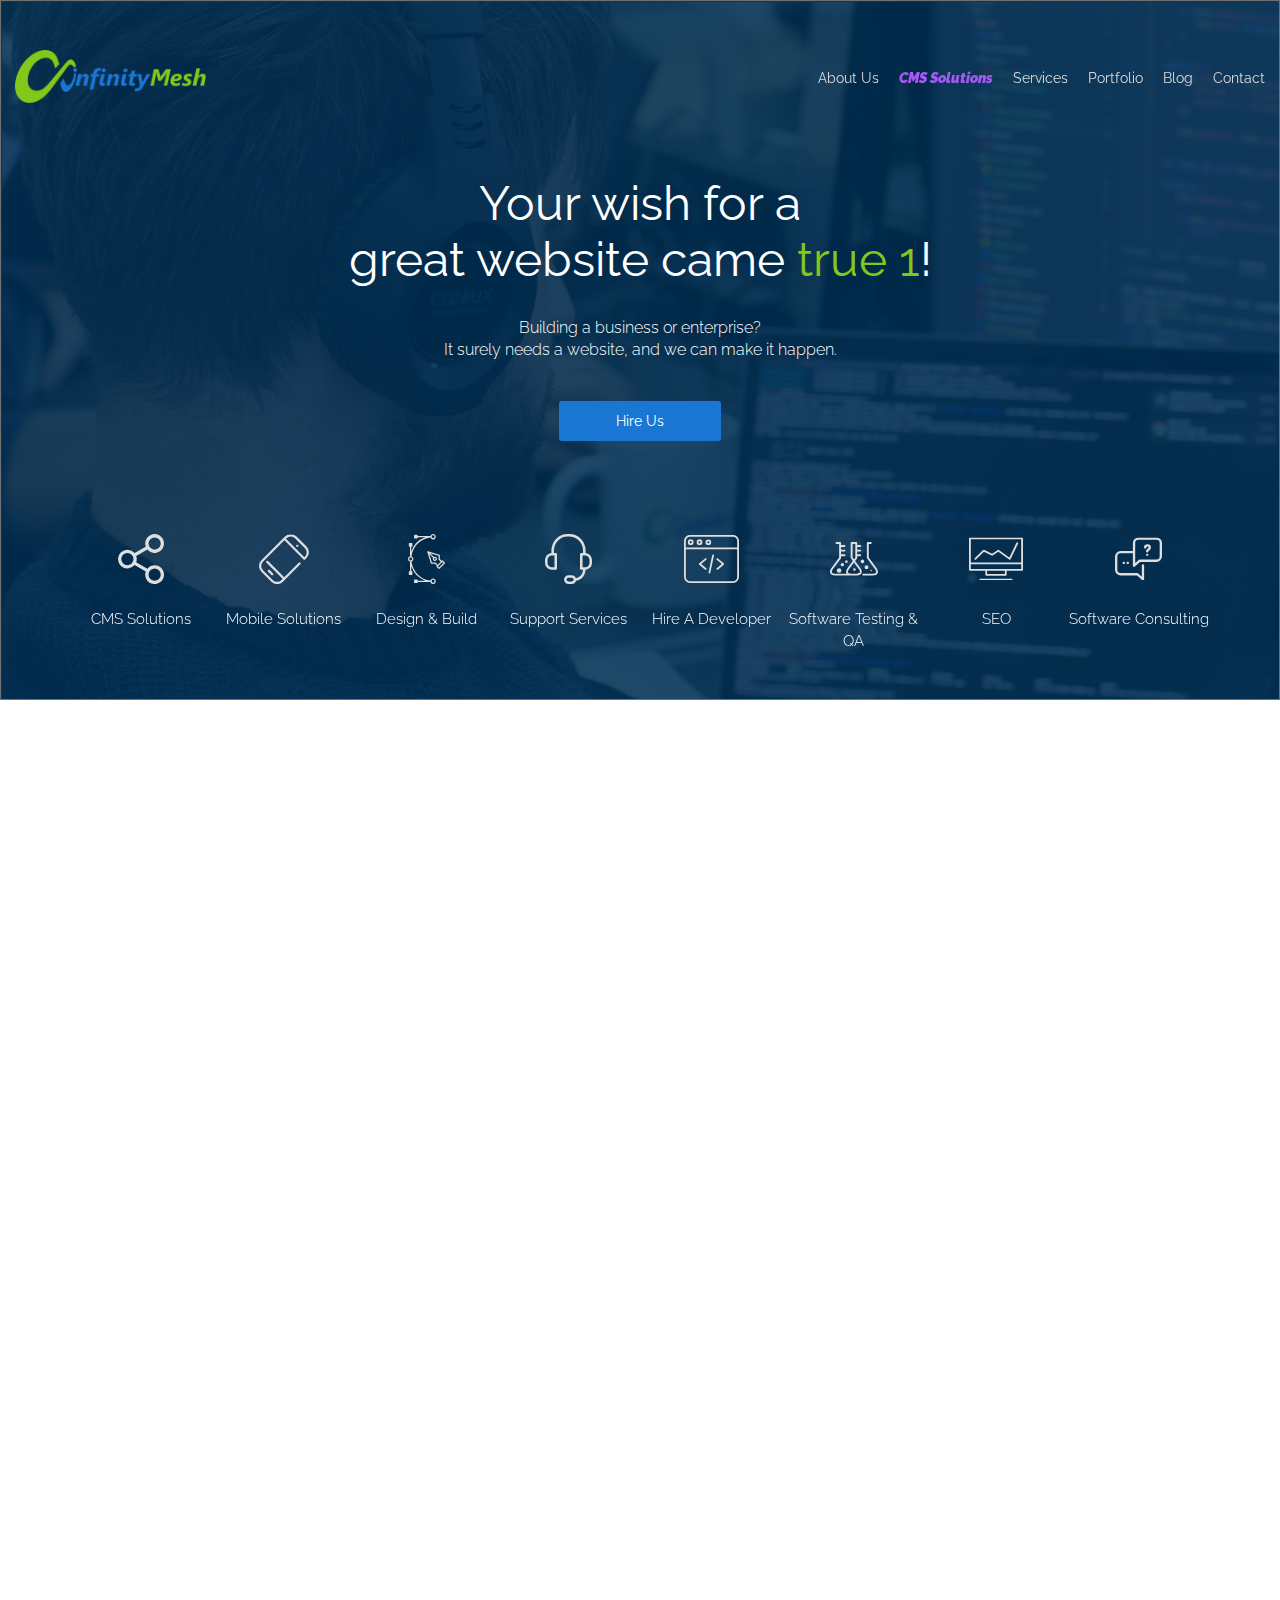
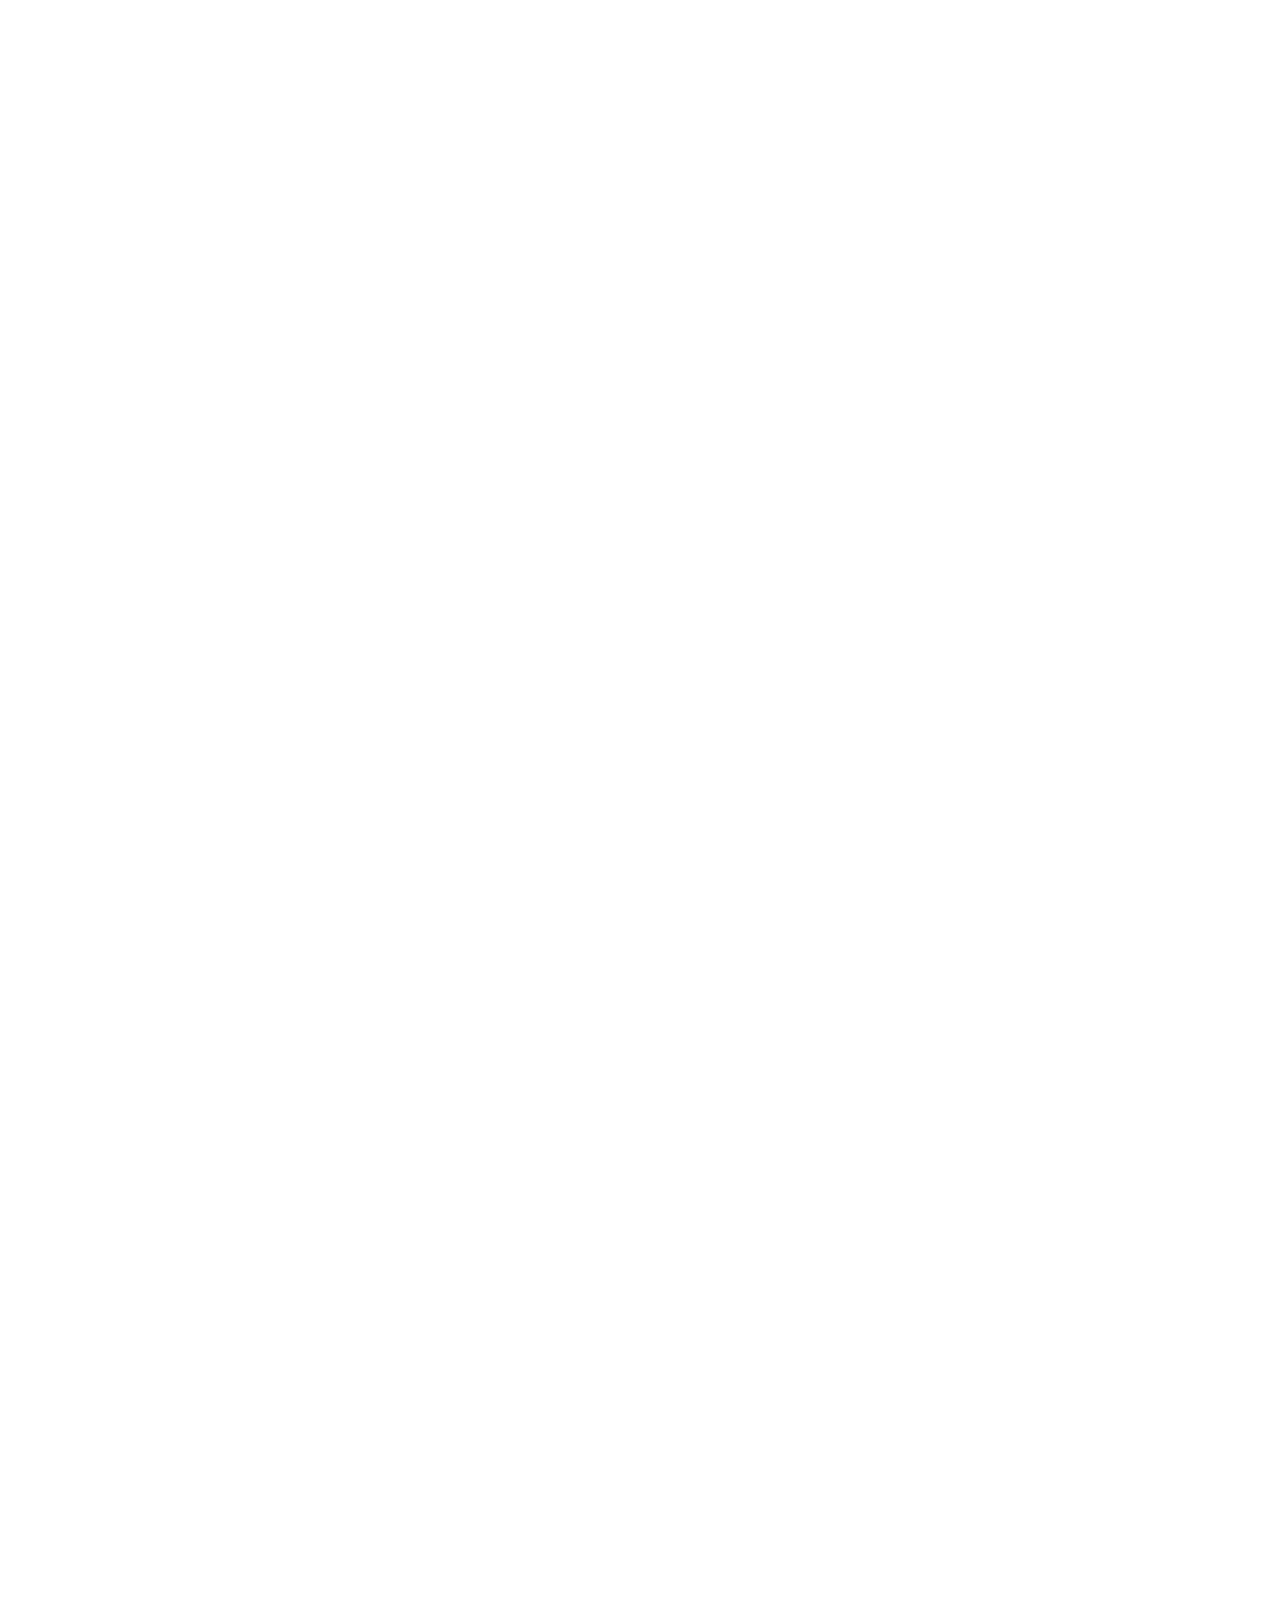
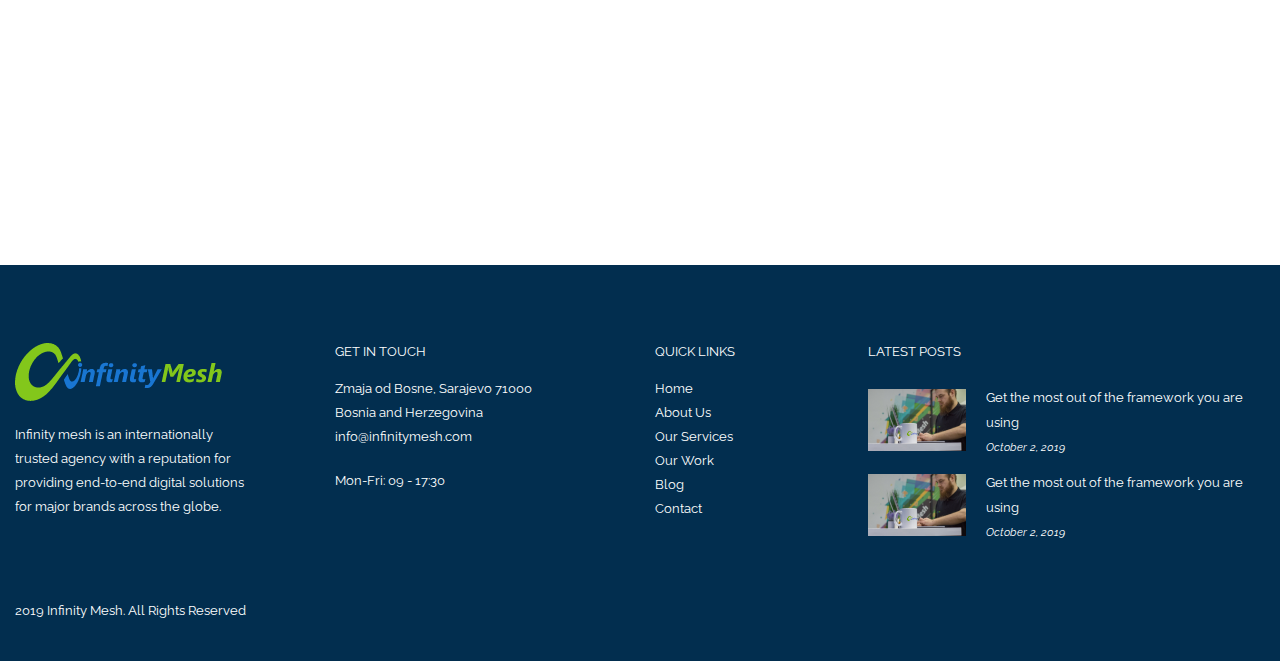
<file: index.html>
<!DOCTYPE html>
<html lang="en">

<head>
    <title>Homepage</title>

    <meta charset="utf-8">
    <meta http-equiv="X-UA-Compatible" content="IE=edge">
    <meta name="viewport" content="width=device-width, initial-scale=1, maximum-scale=1.0, user-scalable=0">
    <meta name="description"
        content="This is an example of a meta description. This will often show up in search results.">

    <!-- Favicon -->
    <link rel="icon" type="image/png" href="">

    <!-- Styles -->
    <link href="assets/css/main.css" rel="stylesheet" type="text/css">
</head>

<body>
    <header>
        <div class="container">
            <div class="row">
                <div class="col-sm-12">
                    <div class="logo-container">
                        <a href="/">
                            <img src="./assets/images/img/logo@2x.png" alt="Page logo" />
                        </a>
                    </div>
                    <nav>
                        <ul>
                            <li><a href="/about-us.html">About Us</a></li>
                            <li class="cms">
                                <a href="#">CMS Solutions</a>
                            </li>
                            <li class="sub-menu">
                                <a href="/services.html">Services</a>
                                <div class="mobile-arrow">
                                    <img src="./assets/images/icons/menu-intro-icon.png" class="white-icon"
                                        alt="Mobile Icon">
                                </div>
                                <ul>
                                    <li><a href="https://www.google.com/">Services 1</a></li>
                                    <li><a href="https://www.google.com/">Services 2</a></li>
                                    <li><a href="https://www.google.com/">Services 4</a></li>
                                    <li><a href="https://www.google.com/">Services 5</a></li>
                                    <li><a href="https://www.google.com/">Services 6</a></li>
                                </ul>
                            </li>
                            <li>
                                <a href="#">Portfolio</a>
                            </li>
                            <li>
                                <a href="/blog.html">Blog</a>
                            </li>
                            <li>
                                <a href="/contact-us.html">Contact</a>
                            </li>
                        </ul>
                    </nav>
                </div>
            </div>
        </div>
        <div class="nav-icon"></div>
    </header>
    <main>
        <div class="big-banner-container banner-carousel" data-aos="fade-down" data-aos-delay="200">
            <div class="banner-carousel-container">
                <div class="banner-slide">
                    <div class="banner-img" style="background-image: url('./assets/images/img/edin@2x.png');"></div>
                    <div class="container">
                        <div class="row">
                            <div class="col-12">
                                <div class="banner-content">
                                    <h1>Your wish for a <br> great website came <span class="green">true 1</span>!</h1>
                                    <p>Building a business or enterprise? <br>
                                        It surely needs a website, and we can make it happen.</p>
                                    <a href="#" class="primary-btn">Hire Us</a>
                                </div>
                            </div>
                        </div>
                    </div>
                </div>
                <div class="banner-slide">
                    <div class="banner-img right-position"
                        style="background-image: url('./assets/images/img/edin@2x.png');"></div>
                    <div class="container">
                        <div class="row">
                            <div class="col-12">
                                <div class="banner-content">
                                    <h1>Your wish for a <br> great website came <span class="green">true 1</span>!</h1>
                                    <p>Building a business or enterprise? <br>
                                        It surely needs a website, and we can make it happen.</p>
                                    <a href="#" class="primary-btn">Hire Us</a>
                                </div>
                            </div>
                        </div>
                    </div>
                </div>
                <div class="banner-slide">
                    <div class="banner-img left-position"
                        style="background-image: url('./assets/images/img/edin@2x.png');"></div>
                    <div class="container">
                        <div class="row">
                            <div class="col-12">
                                <div class="banner-content">
                                    <h1>Your wish for a <br> great website came <span class="green">true 3</span>!</h1>
                                    <p>Building a business or enterprise? <br>
                                        It surely needs a website, and we can make it happen.</p>
                                    <a href="#" class="primary-btn">Hire Us</a>
                                </div>
                            </div>
                        </div>
                    </div>
                </div>
            </div>
            <div class="container">
                <div class="row">
                    <div class="col-12">
                        <div class="info-carousel">
                            <a href="#" data-aos="fade-up">
                                <div class="img-container">
                                    <img src="./assets/images/icons/first-info-icon.svg" alt="Info Img">
                                </div>
                                <span>CMS Solutions</span>
                            </a>
                            <a href="#" data-aos="fade-down">
                                <div class="img-container">
                                    <img src="./assets/images/icons/second-info-icon.svg" alt="Info Img">
                                </div>
                                <span>Mobile Solutions</span>
                            </a>
                            <a href="#" data-aos="fade-up">
                                <div class="img-container">
                                    <img src="./assets/images/icons/third-info-icon.svg" alt="Info Img">
                                </div>
                                <span>Design & Build</span>
                            </a>
                            <a href="#" data-aos="fade-down">
                                <div class="img-container">
                                    <img src="./assets/images/icons/fourth-info-icon.svg" alt="Info Img">
                                </div>
                                <span>Support Services</span>
                            </a>
                            <a href="#" data-aos="fade-up">
                                <div class="img-container">
                                    <img src="./assets/images/icons/fifth-info-icon.svg" alt="Info Img">
                                </div>
                                <span>Hire A Developer</span>
                            </a>
                            <a href="#" data-aos="fade-down">
                                <div class="img-container">
                                    <img src="./assets/images/icons/sixth-info-icon.svg" alt="Info Img">
                                </div>
                                <span>Software Testing & QA</span>
                            </a>
                            <a href="#" data-aos="fade-up">
                                <div class="img-container">
                                    <img src="./assets/images/icons/seventh-info-icon.svg" alt="Info Img">
                                </div>
                                <span>SEO</span>
                            </a>
                            <a href="#" data-aos="fade-down">
                                <div class="img-container">
                                    <img src="./assets/images/icons/eighth-info-icon.svg" alt="Info Img">
                                </div>
                                <span>Software Consulting</span>
                            </a>
                        </div>
                    </div>
                </div>
            </div>
        </div>
        <div class="why-choose-container" data-aos="fade-right">
            <div class="container">
                <div class="row">
                    <div class="col-12">
                        <h2>Why Choose <span class="blue">Infinity</span> <span class="green">Mesh</span> ?</h2>
                    </div>
                    <div class="col-12 col-sm-4">
                        <a href="#">
                            <div class="why-choose-item">
                                <div class="img-container">
                                    <img src="./assets/images/icons/choose_one.svg" alt="Image">
                                </div>
                                <div class="why-choose-content">
                                    <span><b>Strategic understanding</b> of your business</span>
                                </div>
                            </div>
                        </a>
                    </div>
                    <div class="col-12 col-sm-4">
                        <a href="#">
                            <div class="why-choose-item">
                                <div class="img-container">
                                    <img src="./assets/images/icons/choose_two.svg" alt="Image">
                                </div>
                                <div class="why-choose-content">
                                    <span><b>Strategic understanding</b> of your business</span>
                                </div>
                            </div>
                        </a>
                    </div>
                    <div class="col-12 col-sm-4">
                        <a href="#">
                            <div class="why-choose-item">
                                <div class="img-container">
                                    <img src="./assets/images/icons/choose_three.svg" alt="Image">
                                </div>
                                <div class="why-choose-content">
                                    <span><b>Strategic understanding</b> of your business</span>
                                </div>
                            </div>
                        </a>
                    </div>
                </div>
            </div>
        </div>
        <div class="homepage-case-study-container medium-spacing" data-aos="fade-left">
            <div class="container">
                <div class="row">
                    <div class="col-12">
                        <div class="img-container">
                            <img src="./assets/images/img/homepage-case-img@2x.png" alt="Image">
                        </div>
                        <div class="homepage-case-study-content">
                            <span>Case Tag</span>
                            <h2>Case Study Title</h2>
                            <p>Primary reasons most clients have for offshoring their development is to tap into a
                                <b><i>greater talent pool, scale faster, and save on cost</i></b>.</p>
                            <a href="#" class="primary-btn">Hire Us</a>
                        </div>
                        <div class="num-counter-container">
                            <div class="num-counter-item">
                                <span class="num" data-to="68" data-speed="2000"></span>
                                <span class="text">INCREASED TRAFFIC</span>
                            </div>
                            <div class="num-counter-item">
                                <span class="num" data-to="27" data-speed="2000"></span>
                                <span class="text">INCREASED CONVERSION</span>
                            </div>
                            <div class="num-counter-item">
                                <span class="num" data-to="32" data-speed="2000"></span>
                                <span class="text">INCREASED REVENUE</span>
                            </div>
                        </div>
                    </div>
                </div>
            </div>
        </div>
        <div class="certifications-container medium-spacing" data-aos="fade-right">
            <div class="container">
                <div class="row">
                    <div class="col-12">
                        <h2><span class="blue">Certifications</span> and <span class="green">Featured</span> In</h2>
                        <div class="certifications-content">
                            <div class="right-side">
                                <img src="./assets/images/icons/certification-icon.svg" alt="Image">
                            </div>
                            <div class="left-side">
                                <ul>
                                    <li>
                                        <img src="./assets/images/icons/microsoft-icon.svg" alt="Image">
                                    </li>
                                    <li>
                                        <img src="./assets/images/icons/sitecore-icon.svg" alt="Image">
                                    </li>
                                    <li>
                                        <img src="./assets/images/icons/azure-icon.svg" alt="Image">
                                    </li>
                                    <li>
                                        <img src="./assets/images/icons/umbraco-icon.svg" alt="Image">
                                    </li>
                                    <li>
                                        <img src="./assets/images/icons/microsoft-icon.svg" alt="Image">
                                    </li>
                                    <li>
                                        <img src="./assets/images/icons/sitecore-icon.svg" alt="Image">
                                    </li>
                                    <li>
                                        <img src="./assets/images/icons/umbraco-icon.svg" alt="Image">
                                    </li>
                                </ul>
                            </div>
                        </div>
                    </div>
                </div>
            </div>
        </div>
        <div class="happy-clients-container medium-spacing" data-aos="fade-left">
            <div class="container">
                <div class="row">
                    <div class="col-12">
                        <h2>Some happy <span class="blue">clients</span> who hired <span class="green">us</span></h2>
                    </div>
                </div>
            </div>
            <div class="happy-clients-inner-container">
                <div class="container">
                    <div class="row">
                        <div class="col-12">
                            <ul>
                                <li>
                                    <a href="#">
                                        <img src="./assets/images/img/first-client@2x.png" alt="Image">
                                    </a>
                                </li>
                                <li>
                                    <a href="#">
                                        <img src="./assets/images/img/second-client@2x.png" alt="Image">
                                    </a>
                                </li>
                                <li>
                                    <a href="#">
                                        <img src="./assets/images/img/third-client@2x.png" alt="Image">
                                    </a>
                                </li>
                                <li>
                                    <a href="#">
                                        <img src="./assets/images/img/fourth-client@2x.png" alt="Image">
                                    </a>
                                </li>
                                <li>
                                    <a href="#">
                                        <img src="./assets/images/img/fifth-client@2x.png" alt="Image">
                                    </a>
                                </li>
                                <li>
                                    <a href="#">
                                        <img src="./assets/images/img/sixth-client@2x.png" alt="Image">
                                    </a>
                                </li>
                            </ul>
                        </div>
                    </div>
                </div>
            </div>
        </div>
        <div class="what-they-said-container medium-spacing" data-aos="fade-right">
            <div class="container">
                <div class="row">
                    <div class="col-12">
                        <h2>What <span class="blue">they</span> said about <span class="green">us</span></h2>
                        <div class="what-they-said-carousel">
                            <div class="what-they-said-slide">
                                <p>High quality, delivery exceeds. High value, great value for the money. Fast
                                    turnaround, working in multiple zones makes turn around time faster. <b><i>The team
                                            is a pleasure to work with.</i></b></p>
                                <div class="what-they-said-info">
                                    <div class="img-container">
                                        <img src="./assets/images/img/DSC_9744@2x.png" alt="Image">
                                    </div>
                                    <div class="info">
                                        <span class="name">Paul Polman</span>
                                        <span class="title">CEO - Unilever</span>
                                    </div>
                                </div>
                            </div>
                            <div class="what-they-said-slide">
                                <p>High quality, delivery exceeds. High value, great value for the money. Fast
                                    turnaround, working in multiple zones makes turn around time faster. <b><i>The team
                                            is a pleasure to work with.</i></b></p>
                                <div class="what-they-said-info">
                                    <div class="img-container">
                                        <img src="./assets/images/img/DSC_9744@2x.png" alt="Image">
                                    </div>
                                    <div class="info">
                                        <span class="name">Paul Polman 2</span>
                                        <span class="title">CEO - Unilever 2</span>
                                    </div>
                                </div>
                            </div>
                            <div class="what-they-said-slide">
                                <p>High quality, delivery exceeds. High value, great value for the money. Fast
                                    turnaround, working in multiple zones makes turn around time faster. <b><i>The team
                                            is a pleasure to work with.</i></b></p>
                                <div class="what-they-said-info">
                                    <div class="img-container">
                                        <img src="./assets/images/img/DSC_9744@2x.png" alt="Image">
                                    </div>
                                    <div class="info">
                                        <span class="name">Paul Polman 3</span>
                                        <span class="title">CEO - Unilever 3</span>
                                    </div>
                                </div>
                            </div>
                        </div>
                    </div>
                </div>
            </div>
        </div>
        <div class="full-width-cta-container add-blue-bg" data-aos="fade-left">
            <div class="full-width-cta-img"
                style="background-image: url('./assets/images/img/full-bg-cta-first@2x.png');"></div>
            <div class="container">
                <div class="row">
                    <div class="col-12">
                        <div class="full-width-cta-content">
                            <h2>What's the best <span class="green">CMS solution</span> for you?</h2>
                            <p>If you are thinking about making the most of mobile and are wondering what the best
                                strategy might be for your business, we're here and happy to talk things trough with
                                you.</p>
                            <a href="#" class="primary-btn">Free Analysis</a>
                        </div>
                    </div>
                </div>
            </div>
        </div>
    </main>
    <footer>
        <div class="container">
            <div class="row">
                <div class="col-12 col-sm-6 col-lg-3">
                    <div class="footer-info-container">
                        <img src="./assets/images/img/logo@2x.png" alt="Logo">
                        <p>Infinity mesh is an internationally trusted
                            agency with a reputation for providing
                            end-to-end digital solutions for major
                            brands across the globe.</p>
                    </div>
                </div>
                <div class="col-12 col-sm-6 col-lg-3">
                    <div class="footer-contact-container">
                        <span class="footer-title">Get in touch</span>
                        <ul>
                            <li>Zmaja od Bosne, Sarajevo 71000</li>
                            <li>Bosnia and Herzegovina</li>
                            <li>info@infinitymesh.com</li>
                            <li>Mon-Fri: 09 - 17:30</li>
                        </ul>
                    </div>
                </div>
                <div class="col-12 col-sm-6 col-lg-2">
                    <div class="footer-links-container">
                        <span class="footer-title">Quick links</span>
                        <ul>
                            <li><a href="#">Home</a></li>
                            <li><a href="#">About Us</a></li>
                            <li><a href="#">Our Services</a></li>
                            <li><a href="#">Our Work</a></li>
                            <li><a href="#">Blog</a></li>
                            <li><a href="#">Contact</a></li>
                        </ul>
                    </div>
                </div>
                <div class="col-12 col-sm-6 col-lg-4">
                    <div class="footer-post-container">
                        <span class="footer-title">Latest Posts</span>
                        <ul>
                            <li>
                                <a href="#">
                                    <div class="img-container">
                                        <img src="./assets/images/img/26170960_470128323383373_1528037773066493764_o@2x.png"
                                            alt="Post Image">
                                    </div>
                                    <div class="post-content">
                                        <span>Get the most out of the framework you are using</span>
                                        <i>October 2, 2019</i>
                                    </div>
                                </a>
                            </li>
                            <li>
                                <a href="#">
                                    <div class="img-container">
                                        <img src="./assets/images/img/26170960_470128323383373_1528037773066493764_o@2x.png"
                                            alt="Post Image">
                                    </div>
                                    <div class="post-content">
                                        <span>Get the most out of the framework you are using</span>
                                        <i>October 2, 2019</i>
                                    </div>
                                </a>
                            </li>
                        </ul>
                    </div>
                </div>
                <div class="col-12">
                    <div class="rights-container">
                        <p>2019 Infinity Mesh. All Rights Reserved</p>
                    </div>
                </div>
            </div>
        </div>
    </footer>
    <script src="assets/scripts/jquery-3.4.1.min.js"></script>
    <script src="assets/scripts/aos.min.js"></script>
    <script src="assets/scripts/slick.min.js"></script>
    <script src="assets/scripts/main.js"></script>
</body>

</html>
</file>
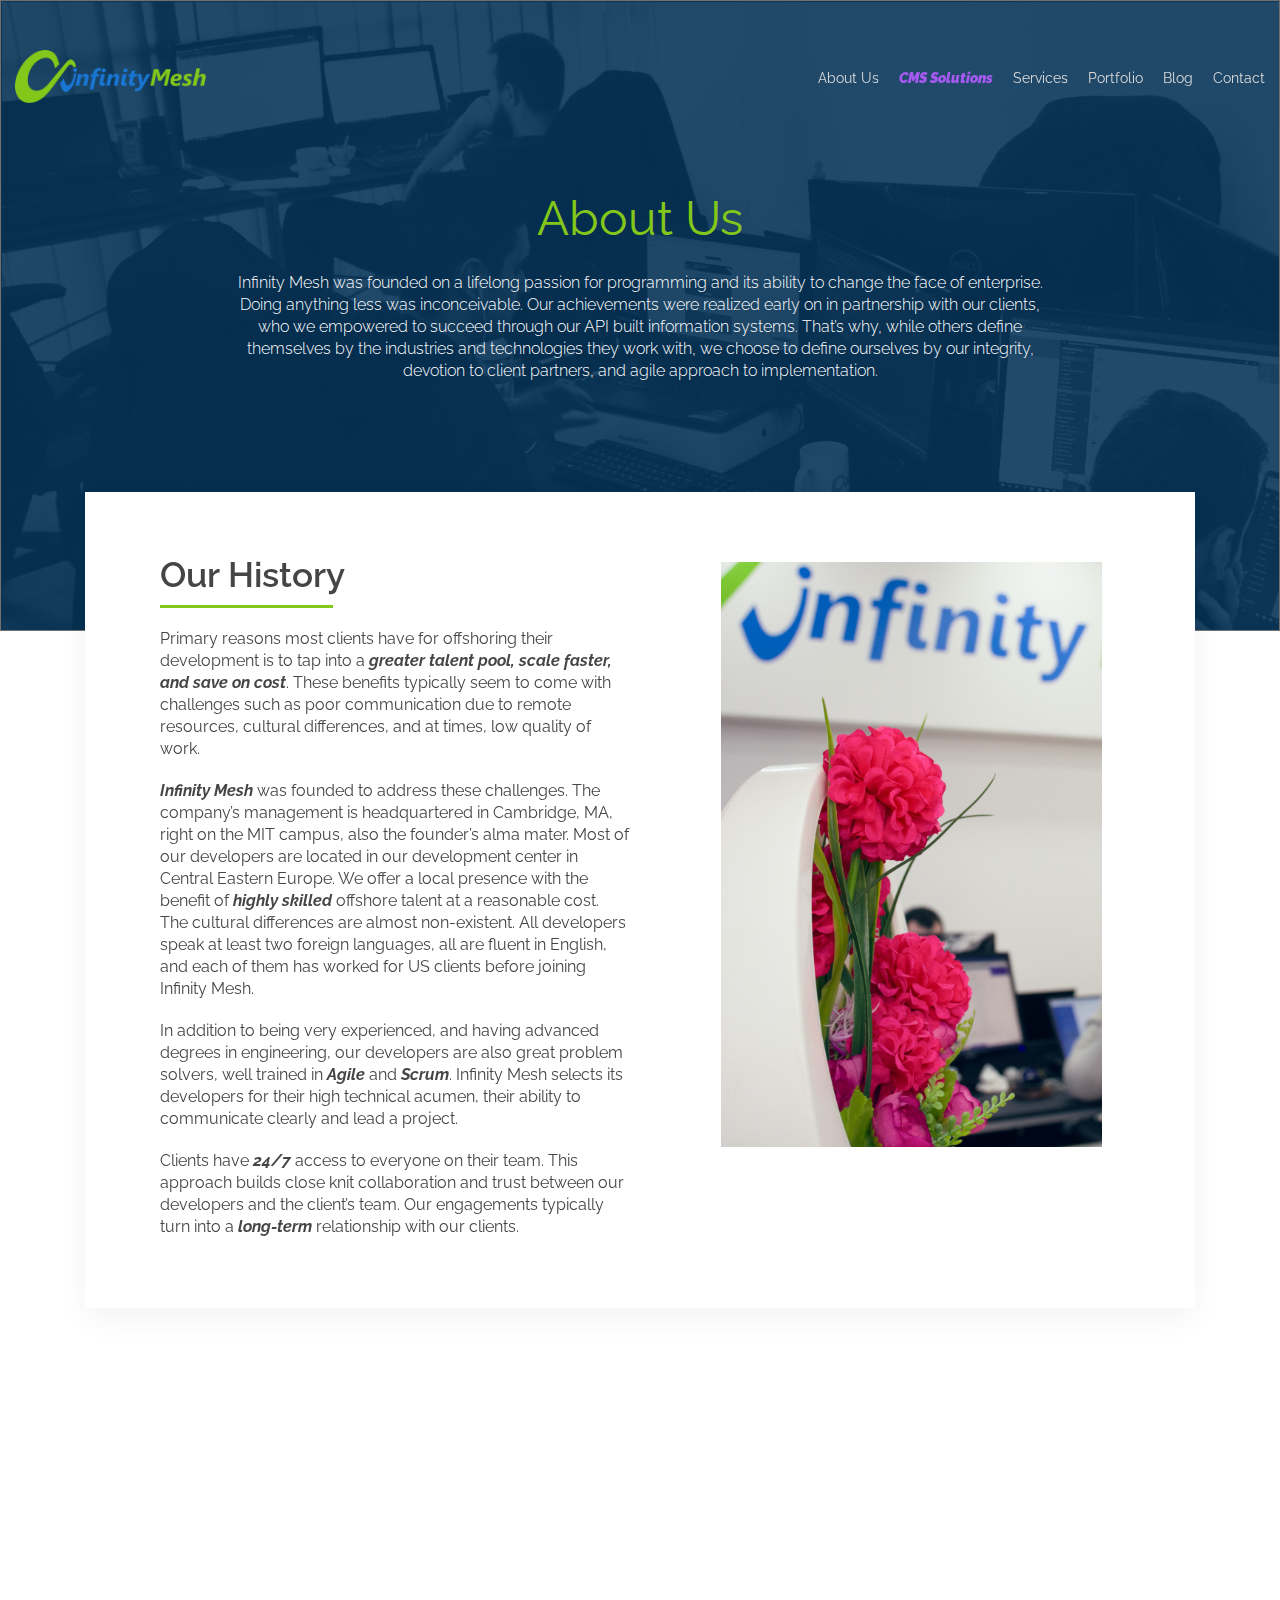
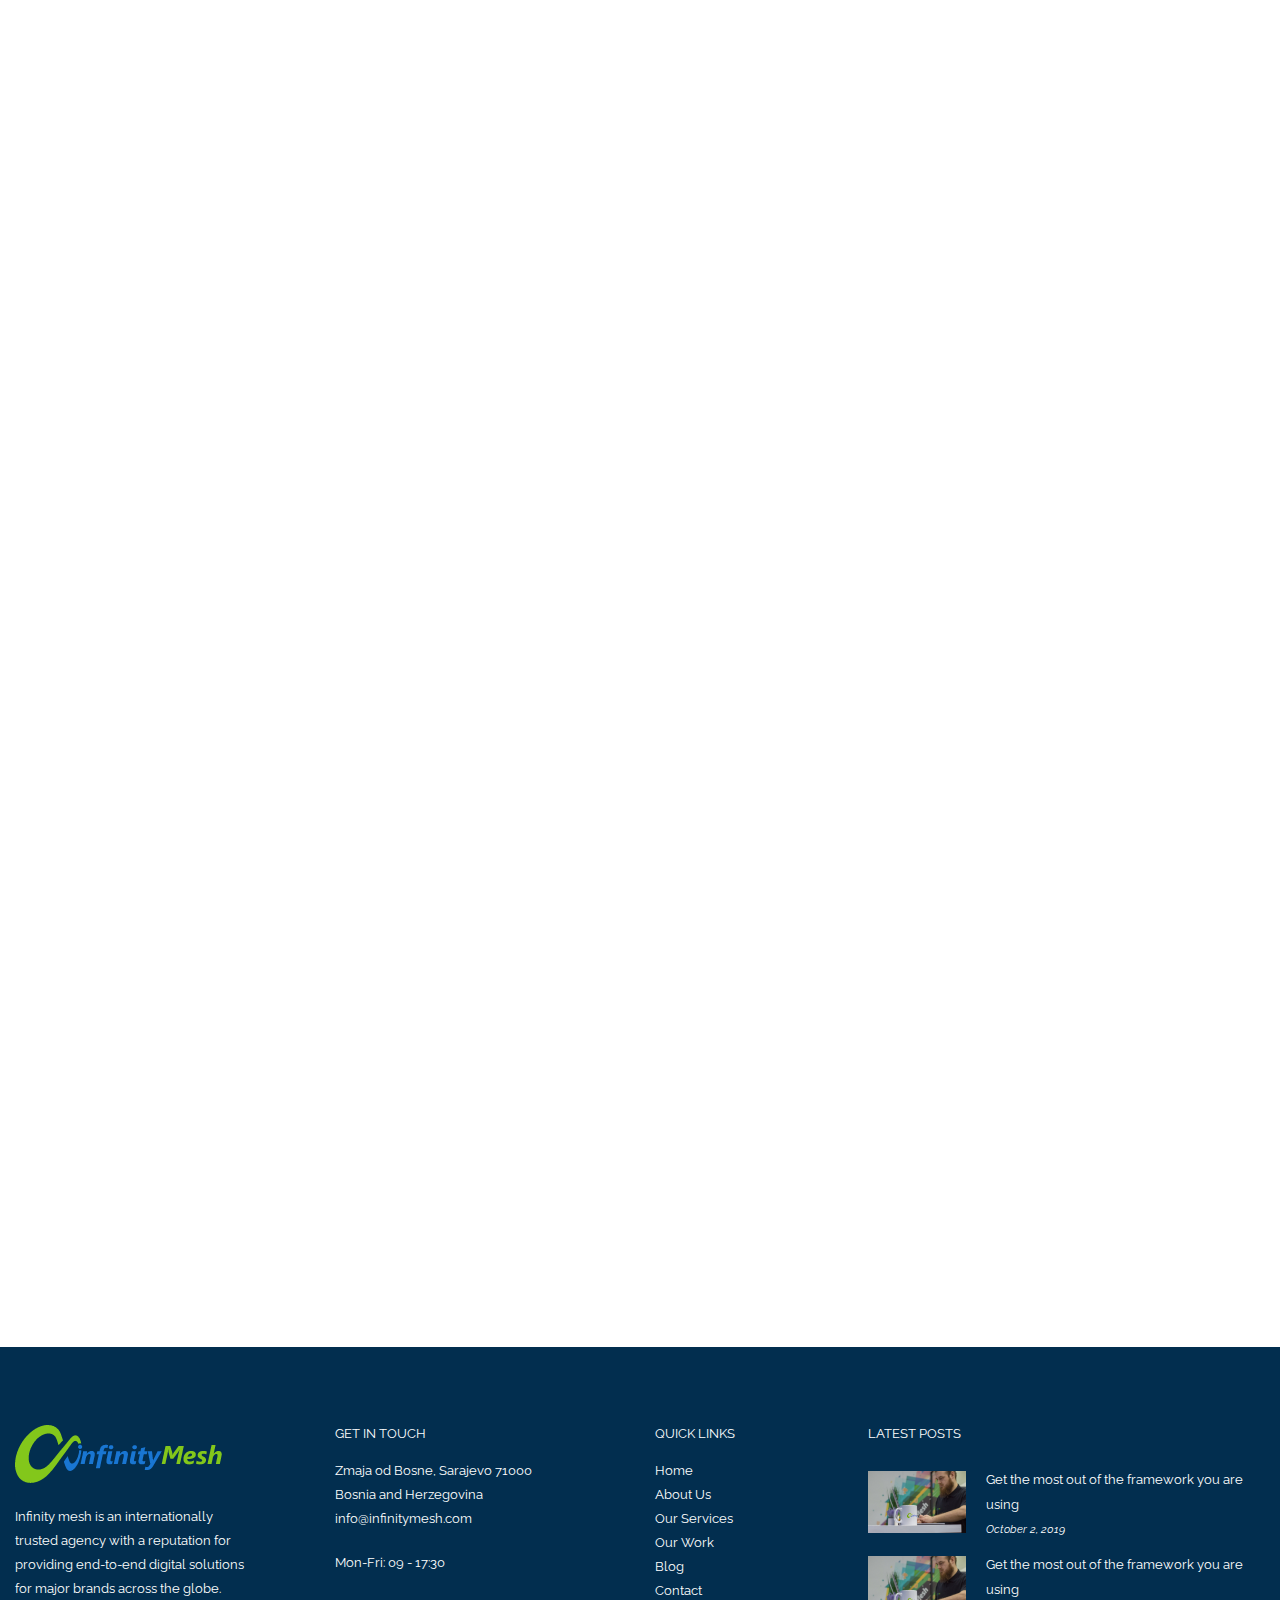
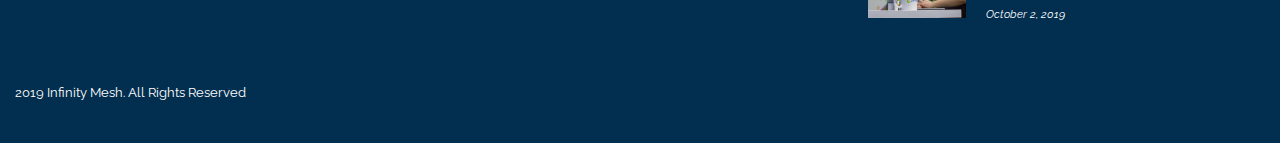
<file: about-us.html>
<!DOCTYPE html>
<html lang="en">

<head>
    <title>About Us</title>

    <meta charset="utf-8">
    <meta http-equiv="X-UA-Compatible" content="IE=edge">
    <meta name="viewport" content="width=device-width, initial-scale=1, maximum-scale=1.0, user-scalable=0">
    <meta name="description"
        content="This is an example of a meta description. This will often show up in search results.">

    <!-- Favicon -->
    <link rel="icon" type="image/png" href="">

    <!-- Styles -->
    <link href="assets/css/main.css" rel="stylesheet" type="text/css">
</head>

<body>
    <header>
        <div class="container">
            <div class="row">
                <div class="col-sm-12">
                    <div class="logo-container">
                        <a href="#">
                            <img src="./assets/images/img/logo@2x.png" alt="Page logo" />
                        </a>
                    </div>
                    <nav>
                        <ul>
                            <li><a href="#">About Us</a></li>
                            <li class="cms">
                                <a href="#">CMS Solutions</a>
                            </li>
                            <li class="sub-menu">
                                <a href="#">Services</a>
                                <div class="mobile-arrow">
                                    <img src="./assets/images/icons/menu-intro-icon.png" class="white-icon"
                                        alt="Mobile Icon">
                                </div>
                                <ul>
                                    <li><a href="https://www.google.com/">Services 1</a></li>
                                    <li><a href="https://www.google.com/">Services 2</a></li>
                                    <li><a href="https://www.google.com/">Services 4</a></li>
                                    <li><a href="https://www.google.com/">Services 5</a></li>
                                    <li><a href="https://www.google.com/">Services 6</a></li>
                                </ul>
                            </li>
                            <li>
                                <a href="#">Portfolio</a>
                            </li>
                            <li>
                                <a href="#">Blog</a>
                            </li>
                            <li>
                                <a href="#">Contact</a>
                            </li>
                        </ul>
                    </nav>
                </div>
            </div>
        </div>
        <div class="nav-icon"></div>
    </header>
    <main>
        <div class="big-banner-container big-banner" data-aos="fade-down" data-aos-delay="200">
            <div class="banner-img" style="background-image: url('./assets/images/img/about-us-bg@2x.png');"></div>
            <div class="container">
                <div class="row">
                    <div class="col-12">
                        <div class="banner-content">
                            <h1>About Us</h1>
                            <p>Infinity Mesh was founded on a lifelong passion for programming and its ability to change
                                the face of enterprise. Doing anything less was inconceivable. Our achievements were
                                realized early on in partnership with our clients, who we empowered to succeed through
                                our API built information systems. That’s why, while others define themselves by the
                                industries and technologies they work with, we choose to define ourselves by our
                                integrity, devotion to client partners, and agile approach to implementation.</p>
                        </div>
                    </div>
                </div>
            </div>
        </div>
        <div class="container small-spacing" data-aos="fade-left">
            <div class="row">
                <div class="col-12">
                    <div class="content-container left-content">
                        <div class="content-inner-container">
                            <h2>Our History</h2>
                            <p>Primary reasons most clients have for offshoring their development is to tap into a
                                <b><i>greater talent pool, scale faster, and save on cost</i></b>. These benefits
                                typically seem to come with challenges such as poor communication due to remote
                                resources, cultural differences, and at times, low quality of work.</p>
                            <p><b><i>Infinity Mesh</i></b> was founded to address these challenges. The company’s
                                management is headquartered in Cambridge, MA, right on the MIT campus, also the
                                founder’s alma mater. Most of our developers are located in our development center in
                                Central Eastern Europe. We offer a local presence with the benefit of <b><i>highly
                                        skilled</i></b> offshore talent at a reasonable cost. The cultural differences
                                are almost non-existent. All developers speak at least two foreign languages, all are
                                fluent in English, and each of them has worked for US clients before joining Infinity
                                Mesh.</p>
                            <p>In addition to being very experienced, and having advanced degrees in engineering, our
                                developers are also great problem solvers, well trained in <b><i>Agile</i></b> and
                                <b><i>Scrum</i></b>. Infinity Mesh selects its developers for their high technical
                                acumen, their ability to communicate clearly and lead a project.</p>
                            <p>Clients have <b><i>24/7</i></b> access to everyone on their team. This approach builds
                                close knit collaboration and trust between our developers and the client’s team. Our
                                engagements typically turn into a <b><i>long-term</i></b> relationship with our clients.
                            </p>
                        </div>
                        <div class="img-container">
                            <img src="./assets/images/img/Infinity@2x.png" alt="Content Image">
                        </div>
                    </div>
                </div>
            </div>
        </div>
        <div class="container medium-spacing" data-aos="fade-right">
            <div class="row">
                <div class="col-12">
                    <div class="content-container">
                        <div class="img-container">
                            <img src="./assets/images/img/26170960_470128323383373_1528037773066493764_o@2x.png"
                                alt="Content Image">
                            <img src="./assets/images/img/26060111_470128243383381_9135316120837909301_o@2x.png"
                                alt="Content Image">
                        </div>
                        <div class="content-inner-container">
                            <h2>Our Mission</h2>
                            <p>Our company’s mission is to provide our clients services characterized by <b><i>high
                                        value, high quality, and high commitment.</i></b></p>
                            <p><b><i>Our high value</i></b> comes from offering full stack development services for
                                building custom applications, a broad collection of open-source tools and techniques,
                                highly trained senior engineering talent, at a reasonable cost.</p>
                            <p><b><i>Our high quality</i></b> is result of a highly experienced and selective,
                                engineering team implementing the best-in-breed agile and scrum processes to produce
                                elegant design and code. The stellar work product we deliver is characterized by low
                                defects and a well-founded mixture of functionality, performance and style.</p>
                            <p><b><i>Our high commitment</i></b> is evident in near instantaneous feedback,
                                comprehensive understanding of your business, ability to work within our client’s
                                culture. We anticipate needs and design solutions before the client expresses them. Our
                                clients view Infinity Mesh as an extension of their own team, and trust that we will
                                operate in their best interest.</p>
                        </div>
                    </div>
                </div>
            </div>
        </div>
        <div class="container extra-large-spacing" data-aos="fade-left">
            <div class="row">
                <div class="col-12">
                    <h2 class="team-title">Meet our team</h2>
                    <div class="meet-out-team-container">
                        <div class="row center-row">
                            <div class="col-12 col-sm-6 col-md-4 col-lg-3">
                                <div class="user-content">
                                    <div class="img-container">
                                        <img src="./assets/images/img/DSC_9744@2x.png" alt="Team Image">
                                    </div>
                                    <div class="user-name">
                                        <span>Avdo Hercegovac</span>
                                        <i>CEO</i>
                                    </div>
                                    <div class="user-social">
                                        <ul>
                                            <li><a href="#" class="insta-icon"></a></li>
                                            <li><a href="#" class="fcb-icon"></a></li>
                                            <li><a href="#" class="linkedin-icon"></a></li>
                                        </ul>
                                    </div>
                                </div>
                            </div>
                            <div class="col-12 col-sm-6 col-md-4 col-lg-3">
                                <div class="user-content">
                                    <div class="img-container">
                                        <img src="./assets/images/img/DSC_9758 ps@2x.png" alt="Team Image">
                                    </div>
                                    <div class="user-name">
                                        <span>Avdo Hercegovac</span>
                                        <i>CEO</i>
                                    </div>
                                    <div class="user-social">
                                        <ul>
                                            <li><a href="#" class="insta-icon"></a></li>
                                            <li><a href="#" class="fcb-icon"></a></li>
                                            <li><a href="#" class="linkedin-icon"></a></li>
                                        </ul>
                                    </div>
                                </div>
                            </div>
                            <div class="col-12 col-sm-6 col-md-4 col-lg-3">
                                <div class="user-content">
                                    <div class="img-container">
                                        <img src="./assets/images/img/DSC_9775@2x.png" alt="Team Image">
                                    </div>
                                    <div class="user-name">
                                        <span>Avdo Hercegovac</span>
                                        <i>CEO</i>
                                    </div>
                                    <div class="user-social">
                                        <ul>
                                            <li><a href="#" class="insta-icon"></a></li>
                                            <li><a href="#" class="fcb-icon"></a></li>
                                            <li><a href="#" class="linkedin-icon"></a></li>
                                        </ul>
                                    </div>
                                </div>
                            </div>
                            <div class="col-12 col-sm-6 col-md-4 col-lg-3">
                                <div class="user-content">
                                    <div class="img-container">
                                        <img src="./assets/images/img/DSC_9744@2x.png" alt="Team Image">
                                    </div>
                                    <div class="user-name">
                                        <span>Avdo Hercegovac</span>
                                        <i>CEO</i>
                                    </div>
                                    <div class="user-social">
                                        <ul>
                                            <li><a href="#" class="insta-icon"></a></li>
                                            <li><a href="#" class="fcb-icon"></a></li>
                                            <li><a href="#" class="linkedin-icon"></a></li>
                                        </ul>
                                    </div>
                                </div>
                            </div>
                            <div class="col-12 col-sm-6 col-md-4 col-lg-3">
                                <div class="user-content">
                                    <div class="img-container">
                                        <img src="./assets/images/img/DSC_9758 ps@2x.png" alt="Team Image">
                                    </div>
                                    <div class="user-name">
                                        <span>Avdo Hercegovac</span>
                                        <i>CEO</i>
                                    </div>
                                    <div class="user-social">
                                        <ul>
                                            <li><a href="#" class="insta-icon"></a></li>
                                            <li><a href="#" class="fcb-icon"></a></li>
                                            <li><a href="#" class="linkedin-icon"></a></li>
                                        </ul>
                                    </div>
                                </div>
                            </div>
                            <div class="col-12 col-sm-6 col-md-4 col-lg-3">
                                <div class="user-content">
                                    <div class="img-container">
                                        <img src="./assets/images/img/DSC_9775@2x.png" alt="Team Image">
                                    </div>
                                    <div class="user-name">
                                        <span>Avdo Hercegovac</span>
                                        <i>CEO</i>
                                    </div>
                                    <div class="user-social">
                                        <ul>
                                            <li><a href="#" class="insta-icon"></a></li>
                                            <li><a href="#" class="fcb-icon"></a></li>
                                            <li><a href="#" class="linkedin-icon"></a></li>
                                        </ul>
                                    </div>
                                </div>
                            </div>
                        </div>
                    </div>
                </div>
            </div>
        </div>
    </main>
    <footer>
        <div class="container">
            <div class="row">
                <div class="col-12 col-sm-6 col-lg-3">
                    <div class="footer-info-container">
                        <img src="./assets/images/img/logo@2x.png" alt="Logo">
                        <p>Infinity mesh is an internationally trusted
                            agency with a reputation for providing
                            end-to-end digital solutions for major
                            brands across the globe.</p>
                    </div>
                </div>
                <div class="col-12 col-sm-6 col-lg-3">
                    <div class="footer-contact-container">
                        <span class="footer-title">Get in touch</span>
                        <ul>
                            <li>Zmaja od Bosne, Sarajevo 71000</li>
                            <li>Bosnia and Herzegovina</li>
                            <li>info@infinitymesh.com</li>
                            <li>Mon-Fri: 09 - 17:30</li>
                        </ul>
                    </div>
                </div>
                <div class="col-12 col-sm-6 col-lg-2">
                    <div class="footer-links-container">
                        <span class="footer-title">Quick links</span>
                        <ul>
                            <li><a href="#">Home</a></li>
                            <li><a href="#">About Us</a></li>
                            <li><a href="#">Our Services</a></li>
                            <li><a href="#">Our Work</a></li>
                            <li><a href="#">Blog</a></li>
                            <li><a href="#">Contact</a></li>
                        </ul>
                    </div>
                </div>
                <div class="col-12 col-sm-6 col-lg-4">
                    <div class="footer-post-container">
                        <span class="footer-title">Latest Posts</span>
                        <ul>
                            <li>
                                <a href="#">
                                    <div class="img-container">
                                        <img src="./assets/images/img/26170960_470128323383373_1528037773066493764_o@2x.png"
                                            alt="Post Image">
                                    </div>
                                    <div class="post-content">
                                        <span>Get the most out of the framework you are using</span>
                                        <i>October 2, 2019</i>
                                    </div>
                                </a>
                            </li>
                            <li>
                                <a href="#">
                                    <div class="img-container">
                                        <img src="./assets/images/img/26170960_470128323383373_1528037773066493764_o@2x.png"
                                            alt="Post Image">
                                    </div>
                                    <div class="post-content">
                                        <span>Get the most out of the framework you are using</span>
                                        <i>October 2, 2019</i>
                                    </div>
                                </a>
                            </li>
                        </ul>
                    </div>
                </div>
                <div class="col-12">
                    <div class="rights-container">
                        <p>2019 Infinity Mesh. All Rights Reserved</p>
                    </div>
                </div>
            </div>
        </div>
    </footer>
    <script src="assets/scripts/jquery-3.4.1.min.js"></script>
    <script src="assets/scripts/aos.min.js"></script>
    <script src="assets/scripts/slick.min.js"></script>
    <script src="assets/scripts/main.js"></script>
</body>

</html>
</file>
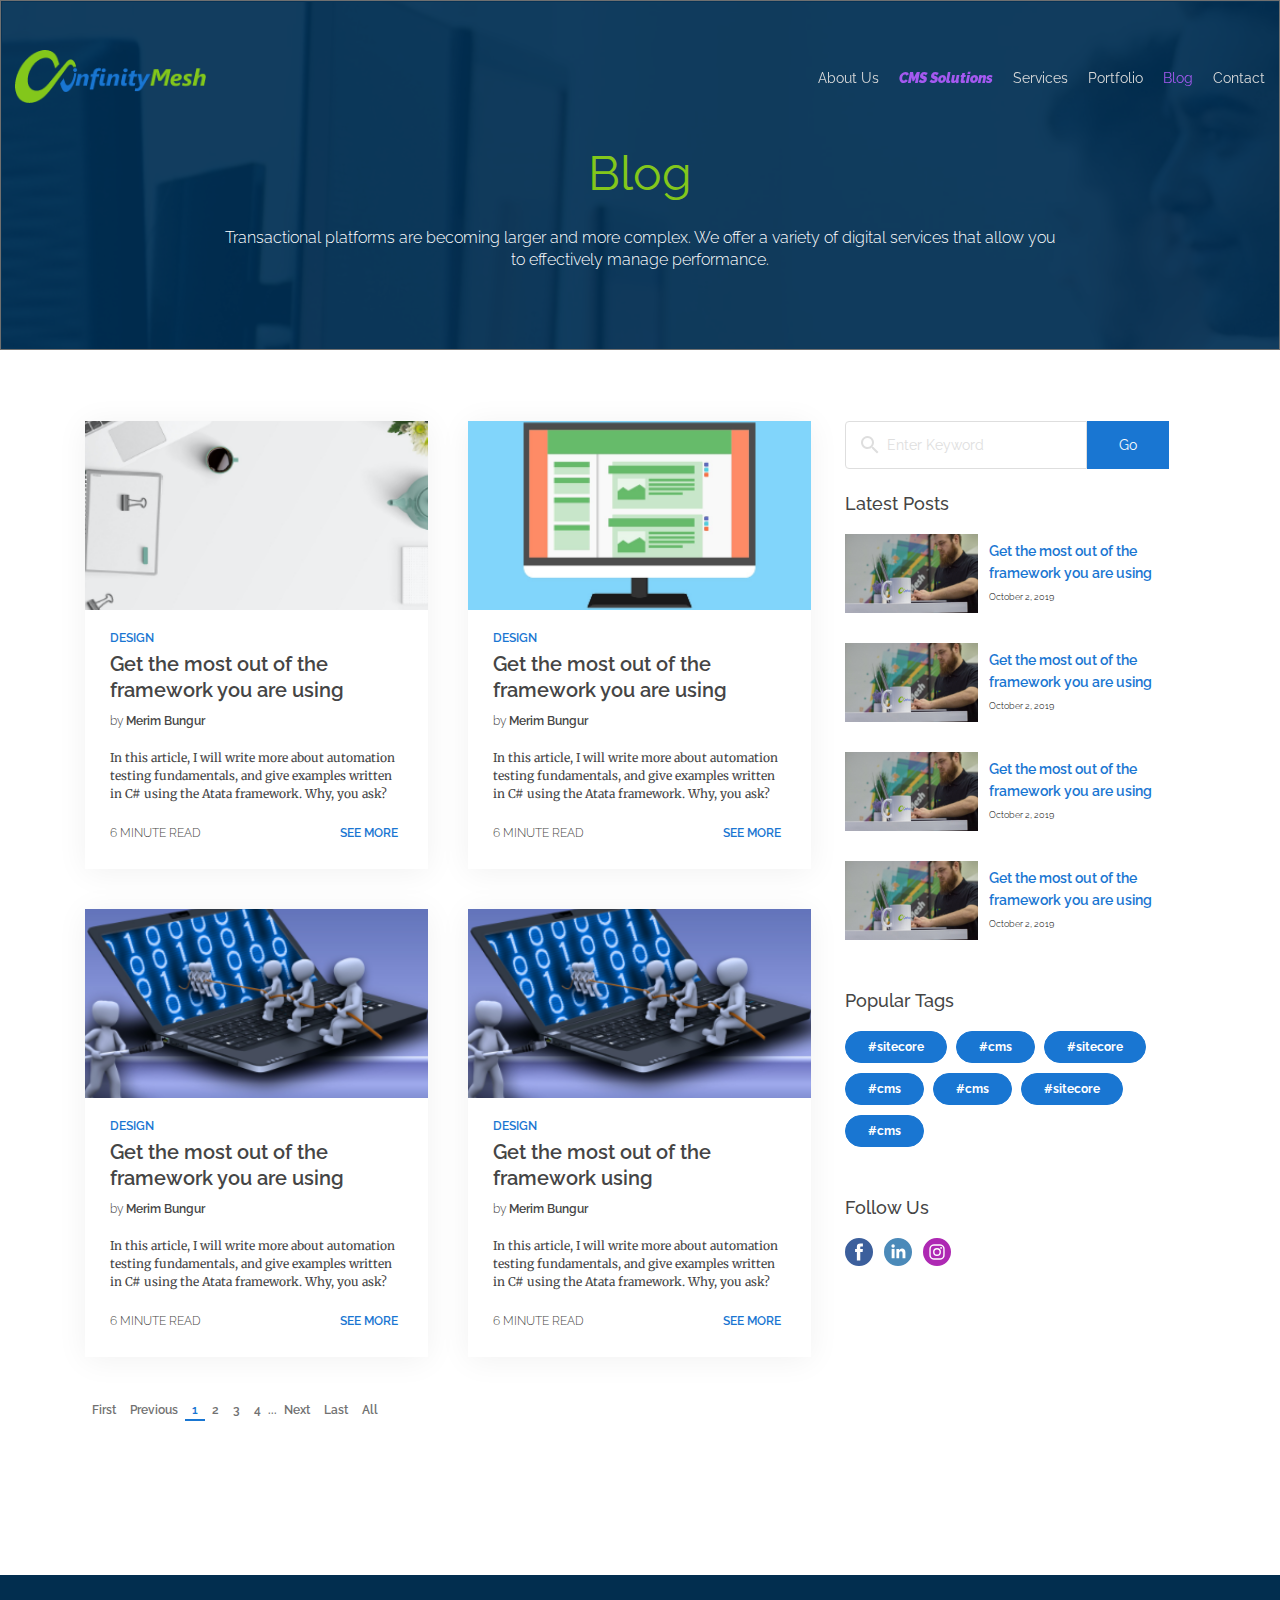
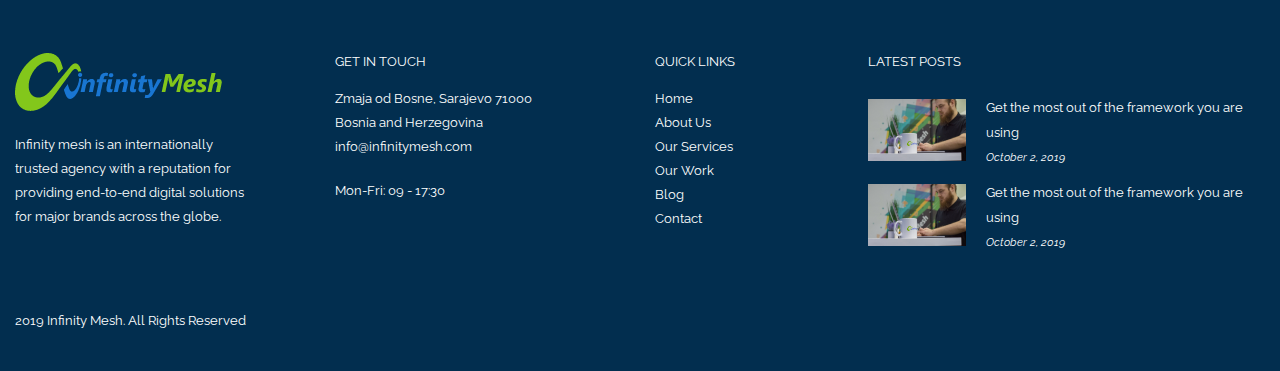
<file: blog.html>
<!DOCTYPE html>
<html lang="en">

<head>
    <title>Blog</title>

    <meta charset="utf-8">
    <meta http-equiv="X-UA-Compatible" content="IE=edge">
    <meta name="viewport" content="width=device-width, initial-scale=1, maximum-scale=1.0, user-scalable=0">
    <meta name="description"
        content="This is an example of a meta description. This will often show up in search results.">

    <!-- Favicon -->
    <link rel="icon" type="image/png" href="">

    <!-- Styles -->
    <link href="assets/css/main.css" rel="stylesheet" type="text/css">
</head>

<body>
    <header>
        <div class="container">
            <div class="row">
                <div class="col-sm-12">
                    <div class="logo-container">
                        <a href="/">
                            <img src="./assets/images/img/logo@2x.png" alt="Page logo" />
                        </a>
                    </div>
                    <nav>
                        <ul>
                            <li><a href="/about-us.html">About Us</a></li>
                            <li class="cms">
                                <a href="#">CMS Solutions</a>
                            </li>
                            <li class="sub-menu">
                                <a href="/services.html">Services</a>
                                <div class="mobile-arrow">
                                    <img src="./assets/images/icons/menu-intro-icon.png" class="white-icon"
                                        alt="Mobile Icon">
                                </div>
                                <ul>
                                    <li><a href="https://www.google.com/">Services 1</a></li>
                                    <li><a href="https://www.google.com/">Services 2</a></li>
                                    <li><a href="https://www.google.com/">Services 4</a></li>
                                    <li><a href="https://www.google.com/">Services 5</a></li>
                                    <li><a href="https://www.google.com/">Services 6</a></li>
                                </ul>
                            </li>
                            <li>
                                <a href="#">Portfolio</a>
                            </li>
                            <li class="active">
                                <a href="/blog.html">Blog</a>
                            </li>
                            <li>
                                <a href="/contact-us.html">Contact</a>
                            </li>
                        </ul>
                    </nav>
                </div>
            </div>
        </div>
        <div class="nav-icon"></div>
    </header>
    <main>
        <div class="big-banner-container" data-aos="fade-down" data-aos-delay="200">
            <div class="banner-img" style="background-image: url('./assets/images/img/about-our-history@2x@2x.png');">
            </div>
            <div class="container">
                <div class="row">
                    <div class="col-12">
                        <div class="banner-content">
                            <h1>Blog</h1>
                            <p>Transactional platforms are becoming larger and more complex.
                                We offer a variety of digital services that allow you to effectively manage
                                performance.
                            </p>
                        </div>
                    </div>
                </div>
            </div>
        </div>
        <div class="blog-container large-spacing">
            <div class="container">
                <div class="row">
                    <div class="col-sm-12 col-md-7 col-lg-8" data-aos="fade-right">
                        <div class="blog-item-container">
                            <div class="img-container">
                                <a href="/blog-details.html">
                                    <img src="./assets/images/img/desktop-2325627_1920@2x.png" alt="Blog Image">
                                </a>
                            </div>
                            <div class="blog-item-inner-container">
                                <span class="sort">Design</span>
                                <a class="title" href="/blog-details.html">Get the most out of the framework you are using</a>
                                <span class="author">by <b>Merim Bungur</b></span>
                                <p>In this article, I will write more about automation testing fundamentals, and give
                                    examples written in C# using the Atata framework. Why, you ask?</p>
                                <div class="blog-item-footer">
                                    <span class="read-time">6 Minute Read</span>
                                    <a href="/blog-details.html" class="see-more">See More</a>
                                </div>
                            </div>
                        </div>
                        <div class="blog-item-container">
                            <div class="img-container">
                                <a href="/blog-details.html">
                                    <img src="./assets/images/img/template-1599663_1280@2x.png" alt="Blog Image">
                                </a>
                            </div>
                            <div class="blog-item-inner-container">
                                <span class="sort">Design</span>
                                <a class="title" href="/blog-details.html">Get the most out of the framework you are using</a>
                                <span class="author">by <b>Merim Bungur</b></span>
                                <p>In this article, I will write more about automation testing fundamentals, and give
                                    examples written in C# using the Atata framework. Why, you ask?</p>
                                <div class="blog-item-footer">
                                    <span class="read-time">6 Minute Read</span>
                                    <a href="/blog-details.html" class="see-more">See More</a>
                                </div>
                            </div>
                        </div>
                        <div class="blog-item-container">
                            <div class="img-container">
                                <a href="/blog-details.html">
                                    <img src="./assets/images/img/laptop-1104066_1920@2x.png" alt="Blog Image">
                                </a>
                            </div>
                            <div class="blog-item-inner-container">
                                <span class="sort">Design</span>
                                <a class="title" href="/blog-details.html">Get the most out of the framework you are using</a>
                                <span class="author">by <b>Merim Bungur</b></span>
                                <p>In this article, I will write more about automation testing fundamentals, and give
                                    examples written in C# using the Atata framework. Why, you ask?</p>
                                <div class="blog-item-footer">
                                    <span class="read-time">6 Minute Read</span>
                                    <a href="/blog-details.html" class="see-more">See More</a>
                                </div>
                            </div>
                        </div>
                        <div class="blog-item-container">
                            <div class="img-container">
                                <a href="/blog-details.html">
                                    <img src="./assets/images/img/laptop-1104066_1920@2x.png" alt="Blog Image">
                                </a>
                            </div>
                            <div class="blog-item-inner-container">
                                <span class="sort">Design</span>
                                <a class="title" href="/blog-details.html">Get the most out of the framework using</a>
                                <span class="author">by <b>Merim Bungur</b></span>
                                <p>In this article, I will write more about automation testing fundamentals, and give
                                    examples written in C# using the Atata framework. Why, you ask?</p>
                                <div class="blog-item-footer">
                                    <span class="read-time">6 Minute Read</span>
                                    <a href="/blog-details.html" class="see-more">See More</a>
                                </div>
                            </div>
                        </div>
                        <div class="custom-pagination">
                            <ul>
                                <li><a href="#">First</a></li>
                                <li><a href="#">Previous</a></li>
                                <li class="active"><a href="#">1</a></li>
                                <li><a href="#">2</a></li>
                                <li><a href="#">3</a></li>
                                <li><a href="#">4</a></li>
                                <li>...</li>
                                <li><a href="#">Next</a></li>
                                <li><a href="#">Last</a></li>
                                <li><a href="#">All</a></li>
                            </ul>
                        </div>
                    </div>
                    <div class="col-sm-12 col-md-5 col-lg-4" data-aos="fade-left">
                        <div class="form-container sidebar-search">
                            <form>
                                <div class="form-group">
                                    <div class="input-group empty">
                                        <input id="search" name="search" type="text" placeholder="Enter Keyword"
                                            maxlength="50">
                                        <button type="button" id="">Go</button>
                                    </div>
                                </div>
                            </form>
                        </div>
                        <div class="accordion-container">
                            <div class="accordion-item">
                                <a href="#">Latest Posts</a>
                                <div class="accordion-content">
                                    <ul class="posts-content">
                                        <li>
                                            <a href="#">
                                                <div class="img-container">
                                                    <img src="./assets/images/img/26170960_470128323383373_1528037773066493764_o@2x.png"
                                                        alt="Post Image">
                                                </div>
                                                <div class="post-content">
                                                    <span>Get the most out of the framework you are using</span>
                                                    <i>October 2, 2019</i>
                                                </div>
                                            </a>
                                        </li>
                                        <li>
                                            <a href="#">
                                                <div class="img-container">
                                                    <img src="./assets/images/img/26170960_470128323383373_1528037773066493764_o@2x.png"
                                                        alt="Post Image">
                                                </div>
                                                <div class="post-content">
                                                    <span>Get the most out of the framework you are using</span>
                                                    <i>October 2, 2019</i>
                                                </div>
                                            </a>
                                        </li>
                                        <li>
                                            <a href="#">
                                                <div class="img-container">
                                                    <img src="./assets/images/img/26170960_470128323383373_1528037773066493764_o@2x.png"
                                                        alt="Post Image">
                                                </div>
                                                <div class="post-content">
                                                    <span>Get the most out of the framework you are using</span>
                                                    <i>October 2, 2019</i>
                                                </div>
                                            </a>
                                        </li>
                                        <li>
                                            <a href="#">
                                                <div class="img-container">
                                                    <img src="./assets/images/img/26170960_470128323383373_1528037773066493764_o@2x.png"
                                                        alt="Post Image">
                                                </div>
                                                <div class="post-content">
                                                    <span>Get the most out of the framework you are using</span>
                                                    <i>October 2, 2019</i>
                                                </div>
                                            </a>
                                        </li>
                                    </ul>
                                </div>
                            </div>
                            <div class="accordion-item">
                                <a href="#">Popular Tags</a>
                                <div class="accordion-content">
                                    <ul class="tags-content">
                                        <li><a href="#">#sitecore</a></li>
                                        <li><a href="#">#cms</a></li>
                                        <li><a href="#">#sitecore</a></li>
                                        <li><a href="#">#cms</a></li>
                                        <li><a href="#">#cms</a></li>
                                        <li><a href="#">#sitecore</a></li>
                                        <li><a href="#">#cms</a></li>
                                    </ul>
                                </div>
                            </div>
                            <div class="accordion-item">
                                <a href="#">Follow Us</a>
                                <div class="accordion-content">
                                    <div class="blog-social-container">
                                        <a href="https://w3docs.com">
                                            <img src="./assets/images/icons/blog-fcb.svg" alt="Blog Icon">
                                        </a>
                                        <a href="https://w3docs.com">
                                            <img src="./assets/images/icons/blog-linkedin.svg" alt="Blog Icon">
                                        </a>
                                        <a href="https://w3docs.com">
                                            <img src="./assets/images/icons/blog-insta.svg" alt="Blog Icon">
                                        </a>
                                    </div>
                                </div>
                            </div>
                        </div>
                    </div>
                </div>
            </div>
        </div>
    </main>
    <footer>
        <div class="container">
            <div class="row">
                <div class="col-12 col-sm-6 col-lg-3">
                    <div class="footer-info-container">
                        <img src="./assets/images/img/logo@2x.png" alt="Logo">
                        <p>Infinity mesh is an internationally trusted
                            agency with a reputation for providing
                            end-to-end digital solutions for major
                            brands across the globe.</p>
                    </div>
                </div>
                <div class="col-12 col-sm-6 col-lg-3">
                    <div class="footer-contact-container">
                        <span class="footer-title">Get in touch</span>
                        <ul>
                            <li>Zmaja od Bosne, Sarajevo 71000</li>
                            <li>Bosnia and Herzegovina</li>
                            <li>info@infinitymesh.com</li>
                            <li>Mon-Fri: 09 - 17:30</li>
                        </ul>
                    </div>
                </div>
                <div class="col-12 col-sm-6 col-lg-2">
                    <div class="footer-links-container">
                        <span class="footer-title">Quick links</span>
                        <ul>
                            <li><a href="#">Home</a></li>
                            <li><a href="#">About Us</a></li>
                            <li><a href="#">Our Services</a></li>
                            <li><a href="#">Our Work</a></li>
                            <li><a href="#">Blog</a></li>
                            <li><a href="#">Contact</a></li>
                        </ul>
                    </div>
                </div>
                <div class="col-12 col-sm-6 col-lg-4">
                    <div class="footer-post-container">
                        <span class="footer-title">Latest Posts</span>
                        <ul>
                            <li>
                                <a href="#">
                                    <div class="img-container">
                                        <img src="./assets/images/img/26170960_470128323383373_1528037773066493764_o@2x.png"
                                            alt="Post Image">
                                    </div>
                                    <div class="post-content">
                                        <span>Get the most out of the framework you are using</span>
                                        <i>October 2, 2019</i>
                                    </div>
                                </a>
                            </li>
                            <li>
                                <a href="#">
                                    <div class="img-container">
                                        <img src="./assets/images/img/26170960_470128323383373_1528037773066493764_o@2x.png"
                                            alt="Post Image">
                                    </div>
                                    <div class="post-content">
                                        <span>Get the most out of the framework you are using</span>
                                        <i>October 2, 2019</i>
                                    </div>
                                </a>
                            </li>
                        </ul>
                    </div>
                </div>
                <div class="col-12">
                    <div class="rights-container">
                        <p>2019 Infinity Mesh. All Rights Reserved</p>
                    </div>
                </div>
            </div>
        </div>
    </footer>
    <script src="assets/scripts/jquery-3.4.1.min.js"></script>
    <script src="assets/scripts/aos.min.js"></script>
    <script src="assets/scripts/slick.min.js"></script>
    <script src="assets/scripts/main.js"></script>
</body>

</html>
</file>
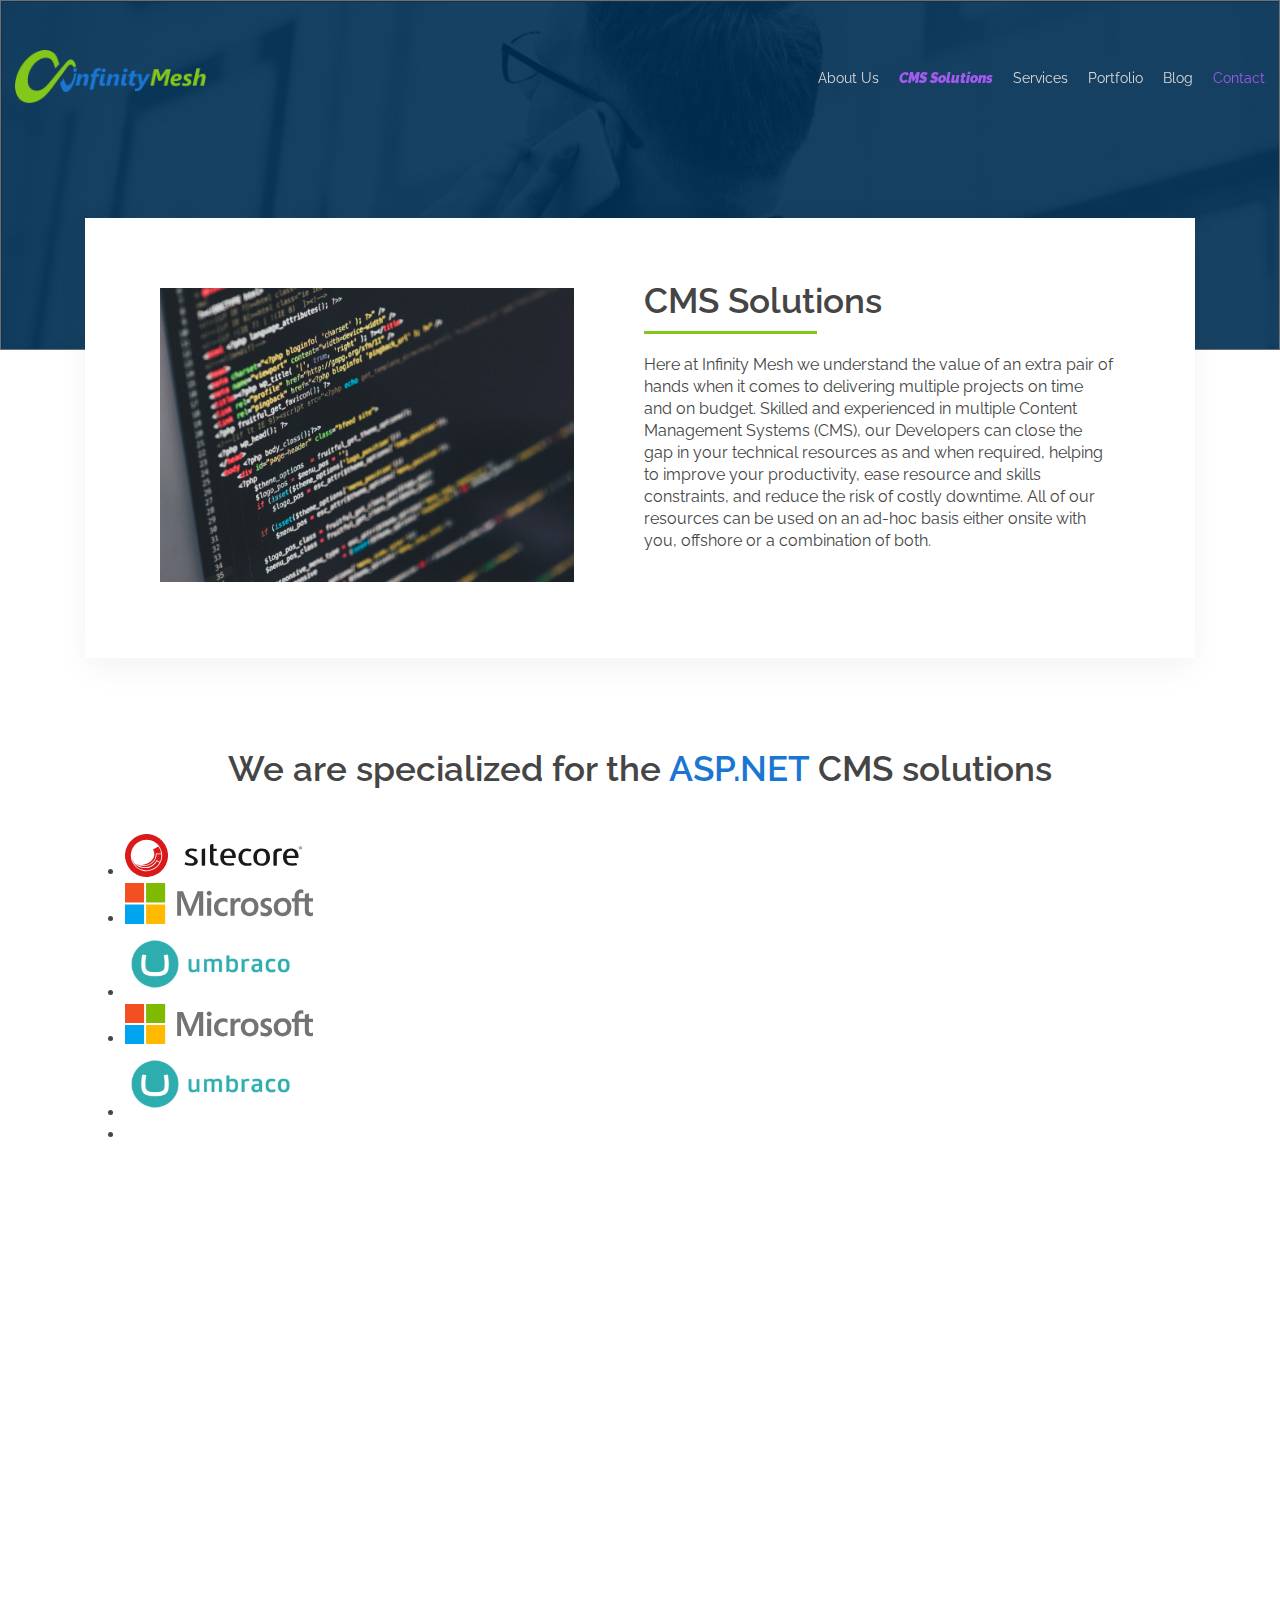
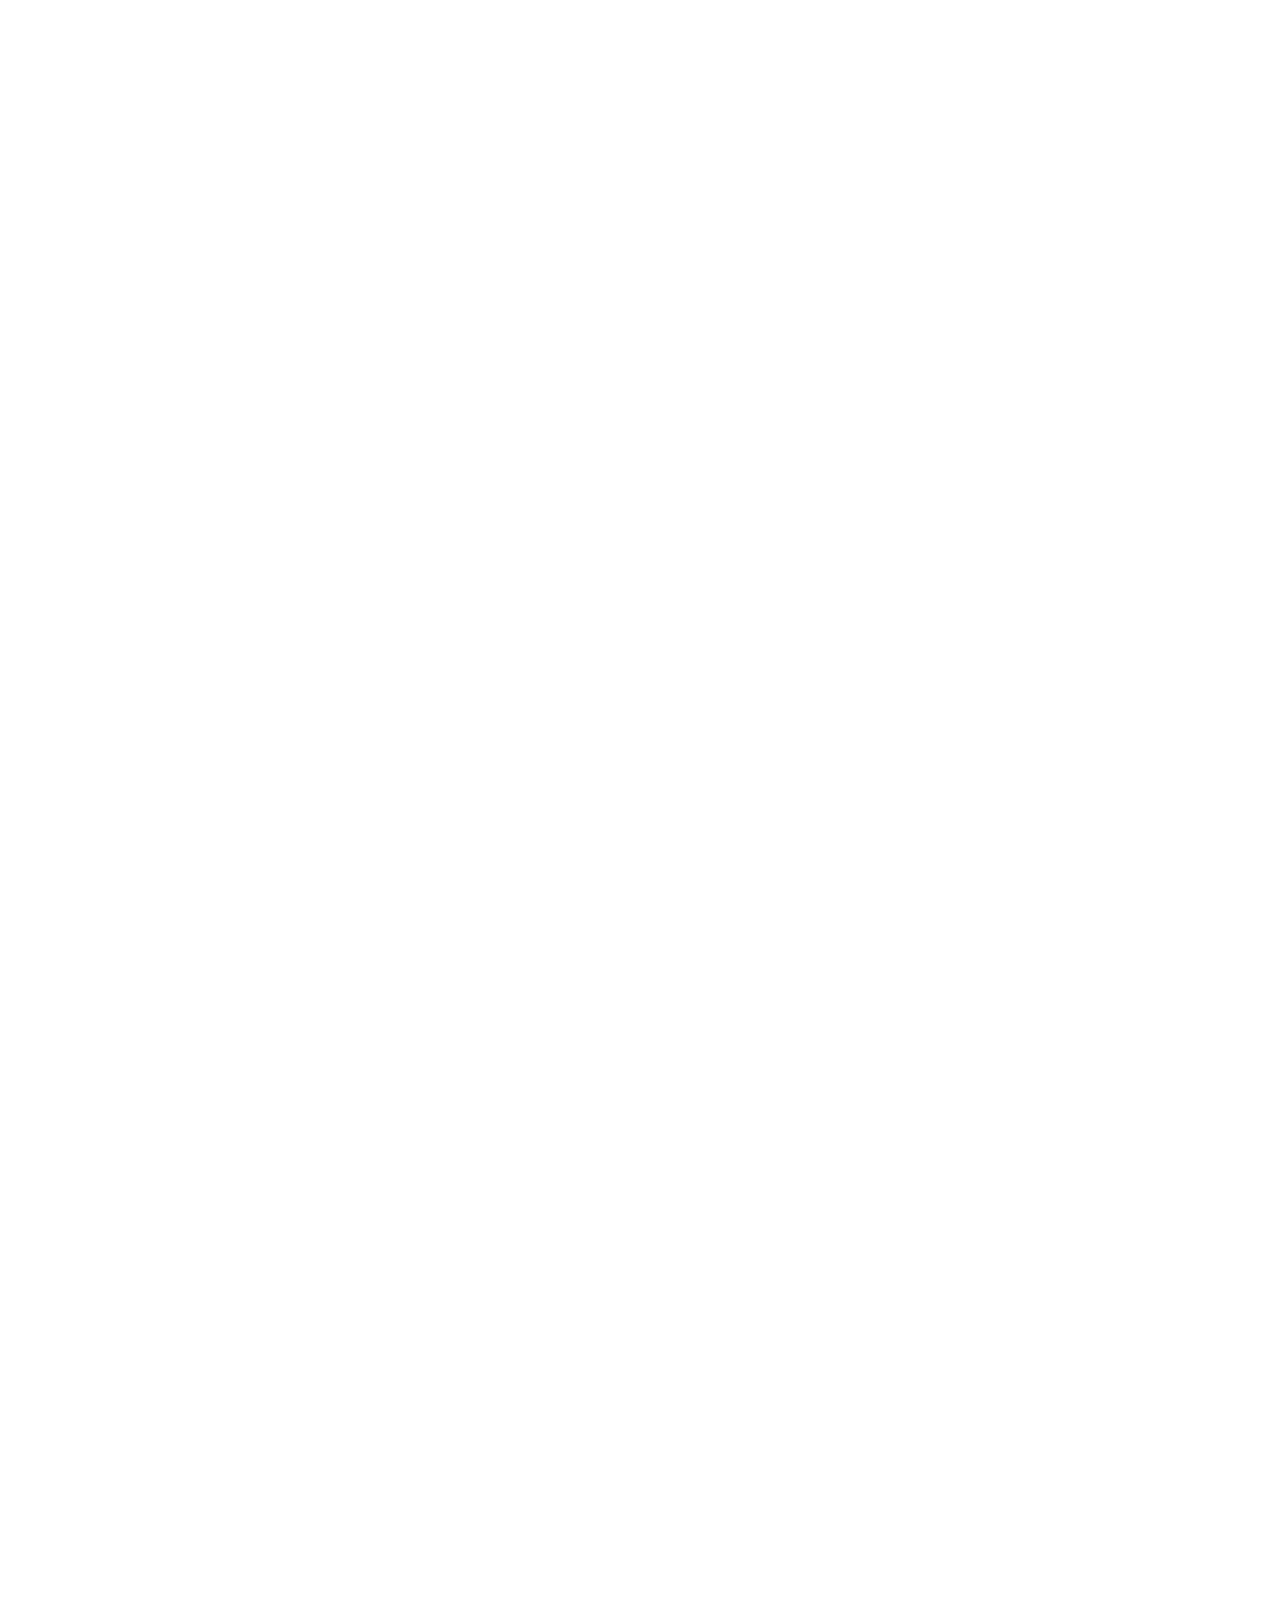
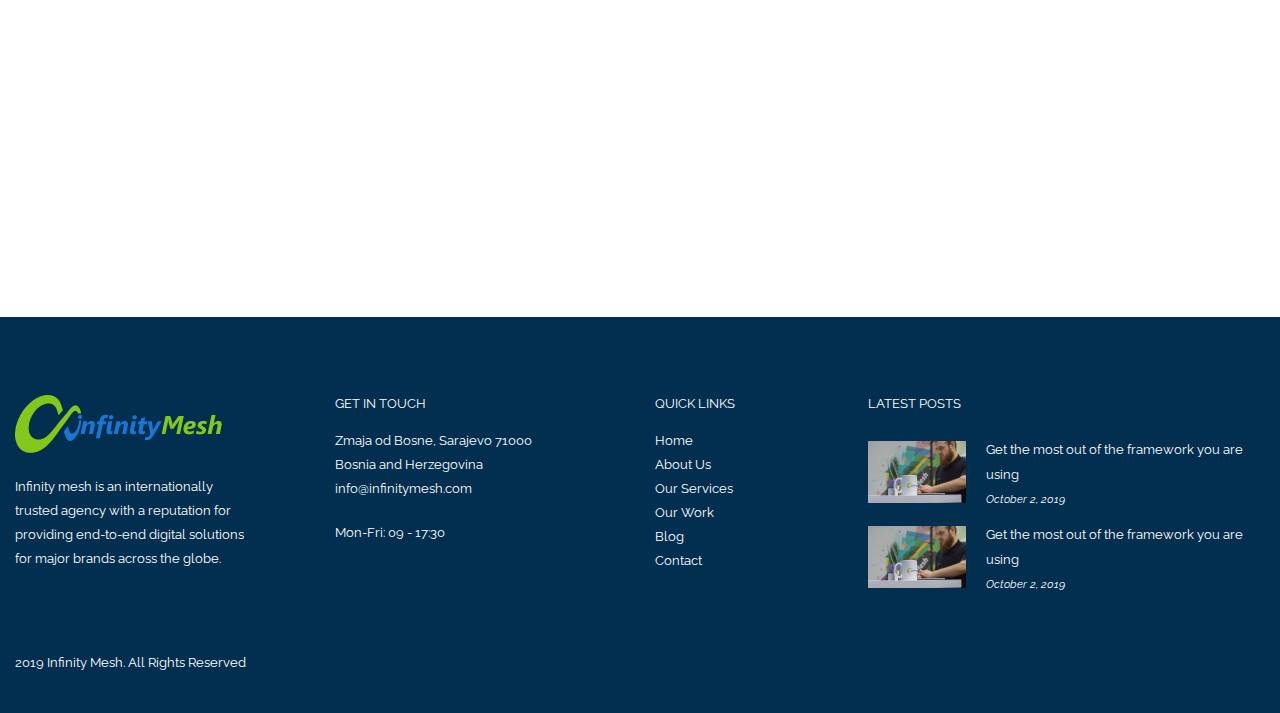
<file: cms-solutions.html>
<!DOCTYPE html>
<html lang="en">

<head>
    <title>Cms Solutions</title>

    <meta charset="utf-8">
    <meta http-equiv="X-UA-Compatible" content="IE=edge">
    <meta name="viewport" content="width=device-width, initial-scale=1, maximum-scale=1.0, user-scalable=0">
    <meta name="description"
        content="This is an example of a meta description. This will often show up in search results.">

    <!-- Favicon -->
    <link rel="icon" type="image/png" href="">

    <!-- Styles -->
    <link href="assets/css/main.css" rel="stylesheet" type="text/css">
</head>

<body>
    <header>
        <div class="container">
            <div class="row">
                <div class="col-sm-12">
                    <div class="logo-container">
                        <a href="/">
                            <img src="./assets/images/img/logo@2x.png" alt="Page logo" />
                        </a>
                    </div>
                    <nav>
                        <ul>
                            <li><a href="/about-us.html">About Us</a></li>
                            <li class="cms">
                                <a href="#">CMS Solutions</a>
                            </li>
                            <li class="sub-menu">
                                <a href="/services.html">Services</a>
                                <div class="mobile-arrow">
                                    <img src="./assets/images/icons/menu-intro-icon.png" class="white-icon"
                                        alt="Mobile Icon">
                                </div>
                                <ul>
                                    <li><a href="https://www.google.com/">Services 1</a></li>
                                    <li><a href="https://www.google.com/">Services 2</a></li>
                                    <li><a href="https://www.google.com/">Services 4</a></li>
                                    <li><a href="https://www.google.com/">Services 5</a></li>
                                    <li><a href="https://www.google.com/">Services 6</a></li>
                                </ul>
                            </li>
                            <li>
                                <a href="#">Portfolio</a>
                            </li>
                            <li>
                                <a href="/blog.html">Blog</a>
                            </li>
                            <li class="active">
                                <a href="/contact-us.html">Contact</a>
                            </li>
                        </ul>
                    </nav>
                </div>
            </div>
        </div>
        <div class="nav-icon"></div>
    </header>
    <main>
        <div class="big-banner-container" data-aos="fade-down" data-aos-delay="200">
            <div class="banner-img" style="background-image: url('./assets/images/img/42810@2x.png');"></div>
        </div>
        <div class="container add-top-spacing medium-spacing" data-aos="fade-right">
            <div class="row">
                <div class="col-12">
                    <div class="content-container">
                        <div class="img-container">
                            <img src="./assets/images/img/code-1839406_1920@2x.png" alt="Content Image">
                        </div>
                        <div class="content-inner-container">
                            <h2>CMS Solutions</h2>
                            <p>Here at Infinity Mesh we understand the value of an extra pair of hands when it comes to
                                delivering multiple projects on time and on budget. Skilled and experienced in multiple
                                Content Management Systems (CMS), our Developers can close the gap in your technical
                                resources as and when required, helping to improve your productivity, ease resource and
                                skills constraints, and reduce the risk of costly downtime. All of our resources can be
                                used on an ad-hoc basis either onsite with you, offshore or a combination of both.</p>
                        </div>
                    </div>
                </div>
            </div>
        </div>
        <div class="container small-spacing" data-aos="fade-left">
            <div class="row">
                <div class="col-12">
                    <h2>We are specialized for the <span class="blue">ASP.NET</span> CMS solutions</h2>
                    <div class="specialized-container">
                        <ul>
                            <li>
                                <img src="./assets/images/icons/sitecore-icon.svg" alt="Image">
                            </li>
                            <li>
                                <img src="./assets/images/icons/microsoft-icon.svg" alt="Image">
                            </li>
                            <li>
                                <img src="./assets/images/icons/umbraco-icon.svg" alt="Image">
                            </li>
                            <li>
                                <img src="./assets/images/icons/microsoft-icon.svg" alt="Image">
                            </li>
                            <li>
                                <img src="./assets/images/icons/umbraco-icon.svg" alt="Image">
                            </li>
                            <li></li>
                        </ul>
                    </div>
                </div>
            </div>
        </div>
        <div class="certified-developers-container container small-spacing" data-aos="fade-right">
            <div class="row">
                <div class="col-12">
                    <h2>Our <span class="blue">Developers</span> Are <span class="green">Certified</span></h2>
                    <ul>
                        <li>
                            <img src="./assets/images/icons/sitecore-icon.svg" alt="Image">
                        </li>
                        <li>
                            <img src="./assets/images/icons/microsoft-icon.svg" alt="Image">
                        </li>
                        <li>
                            <img src="./assets/images/icons/umbraco-icon.svg" alt="Image">
                        </li>
                    </ul>
                </div>
            </div>
        </div>
        <div class="rte-container medium-spacing" data-aos="fade-left">
            <div class="container">
                <div class="row">
                    <div class="col-sm-12 col-md-6">
                        <h2>How <span class="blue">we</span> can help <span class="green">you</span>?</h2>
                        <p>With even the smallest application (whatever the platform) or a web service having thousands
                            of
                            lines of codes and involving hundreds of algorithms in order to work, the departments of
                            Quality Assurance and Automated Testing are vital to the industry.
                            This means that while we make sure that all</p>
                        <p><b><i>We don’t only detect bugs.</i></b> If needed, our proficient developers will step in
                            to
                            fix the
                            defects we found and continue improving your solution (from maintenance and support to
                            developing a new system) so that it fully meets your business needs.</p>
                    </div>
                    <div class="col-sm-12 col-md-6">
                        <div class="img-container">
                            <img src="./assets/images/img/code-1839406_1920@2x.png" alt="Content Image">
                        </div>
                    </div>
                </div>
            </div>
        </div>
        <div class="custom-container small-spacing" data-aos="fade-right">
            <div class="container">
                <div class="row">
                    <div class="col-12">
                        <h2>Other CMS Services</h2>
                        <div class="service-steps-container three-items">
                            <div class="steps-item">
                                <div class="img-container">
                                    <img src="./assets/images/icons/testing-icon-first.svg" alt="Steps Icon">
                                </div>
                                <span>ON/OFF SITE MODEL</span>
                            </div>
                            <div class="steps-item">
                                <div class="img-container">
                                    <img src="./assets/images/icons/testing-icon-second.svg" alt="Steps Icon">
                                </div>
                                <span>24/7 ONLINE SUPPORT</span>
                            </div>
                            <div class="steps-item">
                                <div class="img-container">
                                    <img src="./assets/images/icons/testing-icon-third.svg" alt="Steps Icon">
                                </div>
                                <span>PROVEN METHODOLOGIES</span>
                            </div>
                            <hr>
                            <div class="steps-item">
                                <div class="img-container">
                                    <img src="./assets/images/icons/testing-icon-fourth.svg" alt="Steps Icon">
                                </div>
                                <span>​PAY-PER-USE</span>
                            </div>
                            <div class="steps-item">
                                <div class="img-container">
                                    <img src="./assets/images/icons/testing-icon-fifth.svg" alt="Steps Icon">
                                </div>
                                <span>FLEXIBLE WORKING HOURS</span>
                            </div>
                            <div class="steps-item">
                                <div class="img-container">
                                    <img src="./assets/images/icons/testing-icon-first.svg" alt="Steps Icon">
                                </div>
                                <span>IP/NDA PROTECTION</span>
                            </div>
                        </div>
                    </div>
                </div>
            </div>
        </div>
        <div class="feature-post-container medium-spacing" data-aos="fade-left">
            <div class="full-width-feature-post-img"
                style="background-image: url('./assets/images/img/full-bg-cta-first@2x.png');"></div>
            <div class="container">
                <div class="row">
                    <div class="col-12">
                        <h2>Featured Posts</h2>
                    </div>
                    <div class="col-sm-12 col-md-4">
                        <div class="blog-item-container">
                            <div class="img-container">
                                <a href="/blog-details.html">
                                    <img src="./assets/images/img/desktop-2325627_1920@2x.png" alt="Blog Image">
                                </a>
                            </div>
                            <div class="blog-item-inner-container">
                                <span class="sort">Design</span>
                                <a class="title" href="/blog-details.html">Get the most out of the framework you are
                                    using</a>
                                <span class="author">by <b>Merim Bungur</b></span>
                                <p>In this article, I will write more about automation testing fundamentals, and give
                                    examples written in C# using the Atata framework. Why, you ask?</p>
                                <div class="blog-item-footer">
                                    <span class="read-time">6 Minute Read</span>
                                    <a href="/blog-details.html" class="see-more">See More</a>
                                </div>
                            </div>
                        </div>
                    </div>
                    <div class="col-sm-12 col-md-4">
                        <div class="blog-item-container">
                            <div class="img-container">
                                <a href="/blog-details.html">
                                    <img src="./assets/images/img/desktop-2325627_1920@2x.png" alt="Blog Image">
                                </a>
                            </div>
                            <div class="blog-item-inner-container">
                                <span class="sort">Design</span>
                                <a class="title" href="/blog-details.html">Get the most out of the framework you are
                                    using</a>
                                <span class="author">by <b>Merim Bungur</b></span>
                                <p>In this article, I will write more about automation testing fundamentals, and give
                                    examples written in C# using the Atata framework. Why, you ask?</p>
                                <div class="blog-item-footer">
                                    <span class="read-time">6 Minute Read</span>
                                    <a href="/blog-details.html" class="see-more">See More</a>
                                </div>
                            </div>
                        </div>
                    </div>
                    <div class="col-sm-12 col-md-4">
                        <div class="blog-item-container">
                            <div class="img-container">
                                <a href="/blog-details.html">
                                    <img src="./assets/images/img/desktop-2325627_1920@2x.png" alt="Blog Image">
                                </a>
                            </div>
                            <div class="blog-item-inner-container">
                                <span class="sort">Design</span>
                                <a class="title" href="/blog-details.html">Get the most out of the framework you are
                                    using</a>
                                <span class="author">by <b>Merim Bungur</b></span>
                                <p>In this article, I will write more about automation testing fundamentals, and give
                                    examples written in C# using the Atata framework. Why, you ask?</p>
                                <div class="blog-item-footer">
                                    <span class="read-time">6 Minute Read</span>
                                    <a href="/blog-details.html" class="see-more">See More</a>
                                </div>
                            </div>
                        </div>
                    </div>
                </div>
            </div>
        </div>
        <div class="full-width-cta-container add-blue-bg" data-aos="fade-right">
            <div class="full-width-cta-img"
                style="background-image: url('./assets/images/img/full-bg-cta-first@2x.png');"></div>
            <div class="container">
                <div class="row">
                    <div class="col-12">
                        <div class="full-width-cta-content">
                            <h2>What's the best <span class="green">CMS strategy</span> for you?</h2>
                            <p>If you are thinking about making the most of mobile and are wondering what the best
                                strategy might be for your business, we're here and happy to talk things trough with
                                you.</p>
                            <a href="#" class="primary-btn">Free Analysis</a>
                        </div>
                    </div>
                </div>
            </div>
        </div>
    </main>
    <footer>
        <div class="container">
            <div class="row">
                <div class="col-12 col-sm-6 col-lg-3">
                    <div class="footer-info-container">
                        <img src="./assets/images/img/logo@2x.png" alt="Logo">
                        <p>Infinity mesh is an internationally trusted
                            agency with a reputation for providing
                            end-to-end digital solutions for major
                            brands across the globe.</p>
                    </div>
                </div>
                <div class="col-12 col-sm-6 col-lg-3">
                    <div class="footer-contact-container">
                        <span class="footer-title">Get in touch</span>
                        <ul>
                            <li>Zmaja od Bosne, Sarajevo 71000</li>
                            <li>Bosnia and Herzegovina</li>
                            <li>info@infinitymesh.com</li>
                            <li>Mon-Fri: 09 - 17:30</li>
                        </ul>
                    </div>
                </div>
                <div class="col-12 col-sm-6 col-lg-2">
                    <div class="footer-links-container">
                        <span class="footer-title">Quick links</span>
                        <ul>
                            <li><a href="#">Home</a></li>
                            <li><a href="#">About Us</a></li>
                            <li><a href="#">Our Services</a></li>
                            <li><a href="#">Our Work</a></li>
                            <li><a href="#">Blog</a></li>
                            <li><a href="#">Contact</a></li>
                        </ul>
                    </div>
                </div>
                <div class="col-12 col-sm-6 col-lg-4">
                    <div class="footer-post-container">
                        <span class="footer-title">Latest Posts</span>
                        <ul>
                            <li>
                                <a href="#">
                                    <div class="img-container">
                                        <img src="./assets/images/img/26170960_470128323383373_1528037773066493764_o@2x.png"
                                            alt="Post Image">
                                    </div>
                                    <div class="post-content">
                                        <span>Get the most out of the framework you are using</span>
                                        <i>October 2, 2019</i>
                                    </div>
                                </a>
                            </li>
                            <li>
                                <a href="#">
                                    <div class="img-container">
                                        <img src="./assets/images/img/26170960_470128323383373_1528037773066493764_o@2x.png"
                                            alt="Post Image">
                                    </div>
                                    <div class="post-content">
                                        <span>Get the most out of the framework you are using</span>
                                        <i>October 2, 2019</i>
                                    </div>
                                </a>
                            </li>
                        </ul>
                    </div>
                </div>
                <div class="col-12">
                    <div class="rights-container">
                        <p>2019 Infinity Mesh. All Rights Reserved</p>
                    </div>
                </div>
            </div>
        </div>
    </footer>
    <script src="assets/scripts/jquery-3.4.1.min.js"></script>
    <script src="assets/scripts/aos.min.js"></script>
    <script src="assets/scripts/slick.min.js"></script>
    <script src="assets/scripts/main.js"></script>
</body>

</html>
</file>
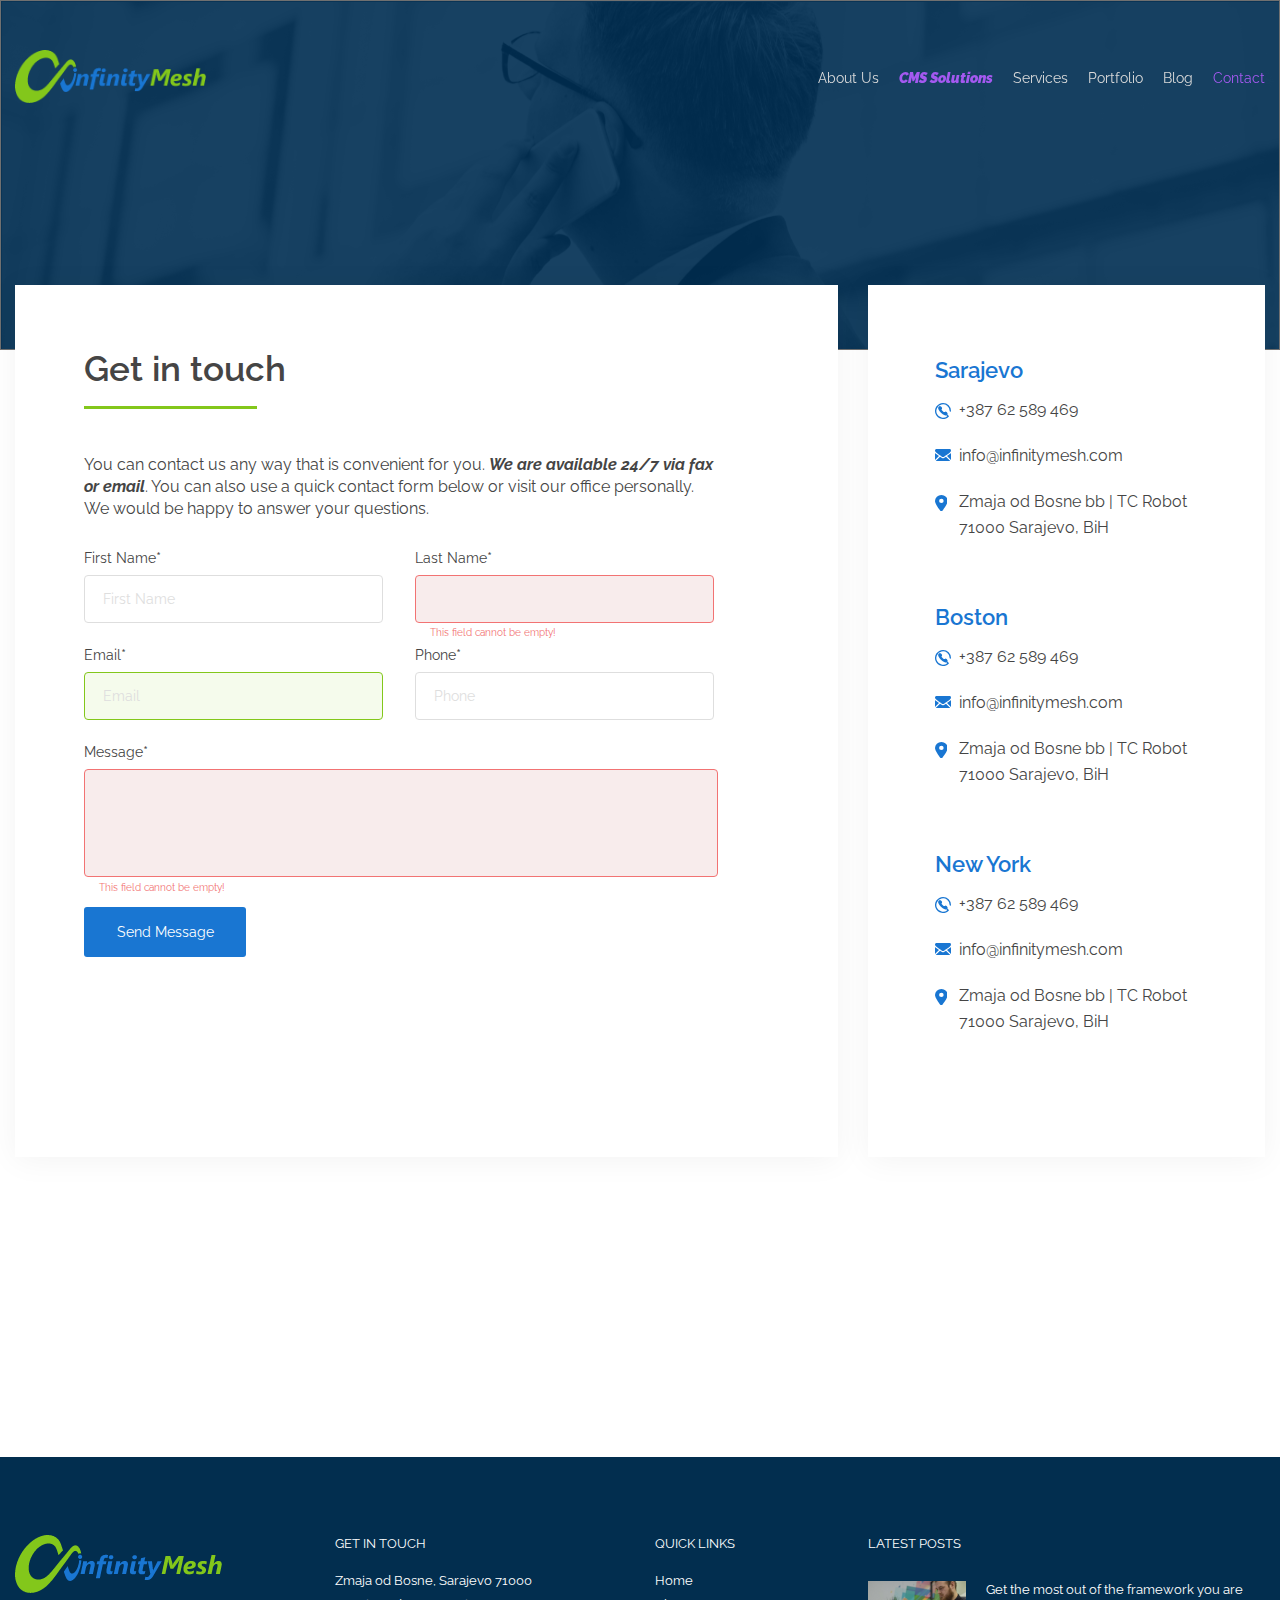
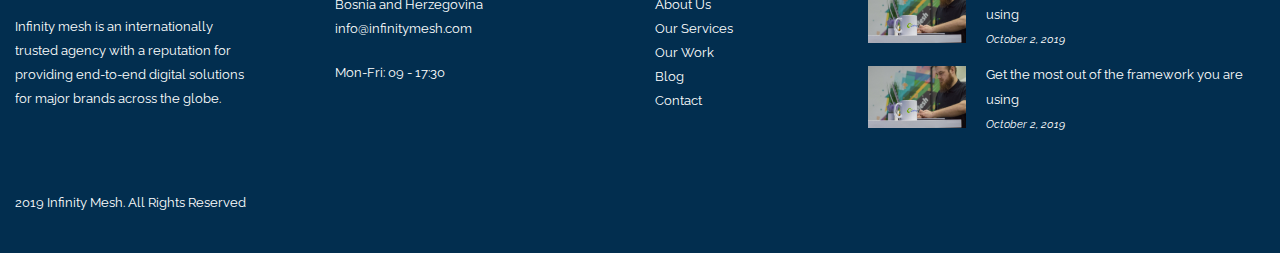
<file: contact-us.html>
<!DOCTYPE html>
<html lang="en">

<head>
    <title>Contact Us</title>

    <meta charset="utf-8">
    <meta http-equiv="X-UA-Compatible" content="IE=edge">
    <meta name="viewport" content="width=device-width, initial-scale=1, maximum-scale=1.0, user-scalable=0">
    <meta name="description" content="This is an example of a meta description. This will often show up in search results.">

    <!-- Favicon -->
    <link rel="icon" type="image/png" href="">

    <!-- Styles -->
    <link href="assets/css/main.css" rel="stylesheet" type="text/css">
</head>

<body>
    <header>
        <div class="container">
            <div class="row">
                <div class="col-sm-12">
                    <div class="logo-container">
                        <a href="/">
                            <img src="./assets/images/img/logo@2x.png" alt="Page logo" />
                        </a>
                    </div>
                    <nav>
                        <ul>
                            <li><a href="/about-us.html">About Us</a></li>
                            <li class="cms">
                                <a href="#">CMS Solutions</a>
                            </li>
                            <li class="sub-menu">
                                <a href="/services.html">Services</a>
                                <div class="mobile-arrow">
                                    <img src="./assets/images/icons/menu-intro-icon.png" class="white-icon" alt="Mobile Icon">
                                </div>
                                <ul>
                                    <li><a href="https://www.google.com/">Services 1</a></li>
                                    <li><a href="https://www.google.com/">Services 2</a></li>
                                    <li><a href="https://www.google.com/">Services 4</a></li>
                                    <li><a href="https://www.google.com/">Services 5</a></li>
                                    <li><a href="https://www.google.com/">Services 6</a></li>
                                </ul>
                            </li>
                            <li>
                                <a href="#">Portfolio</a>
                            </li>
                            <li>
                                <a href="/blog.html">Blog</a>
                            </li>
                            <li class="active">
                                <a href="/contact-us.html">Contact</a>
                            </li>
                        </ul>
                    </nav>
                </div>
            </div>
        </div>
        <div class="nav-icon"></div>
    </header>
    <main>
        <div class="big-banner-container" data-aos="fade-down" data-aos-delay="200">
            <div class="banner-img" style="background-image: url('./assets/images/img/42810@2x.png');"></div>
        </div>
        <div class="contact-us-container">
            <div class="container">
                <div class="row">
                    <div class="col-md-12 col-lg-8" data-aos="fade-right">
                        <div class="contact-form-container">
                            <div class="contact-form-inner-container">
                                <h2>Get in touch</h2>
                                <p>You can contact us any way that is convenient for you. <b><i>We are available 24/7
                                            via
                                            fax or
                                            email</i></b>. You can also use a quick contact form below or visit our
                                    office
                                    personally. We
                                    would be happy to answer your questions.</p>
                                <div class="form-container">
                                    <form>
                                        <div class="form-group mandatory">
                                            <label for="firstName">First Name</label>
                                            <div class="input-group ">
                                                <input id="firstName" name="firstName" type="text" placeholder="First Name"
                                                    maxlength="50">
                                            </div>
                                        </div>
                                        <div class="form-group mandatory form-error">
                                            <label for="firstName">Last Name</label>
                                            <div class="input-group ">
                                                <input id="lastName" name="lastName" type="text" placeholder="Last Name"
                                                    maxlength="50">
                                                <span class="error-msg">This field cannot be empty!</span>
                                            </div>
                                        </div>
                                        <div class="form-group mandatory form-success">
                                            <label for="email">Email</label>
                                            <div class="input-group ">
                                                <input name="email" type="email" placeholder="Email" minlength="5"
                                                    maxlength="50">
                                            </div>
                                        </div>
                                        <div class="form-group mandatory">
                                            <label for="phone">Phone</label>
                                            <div class="input-group ">
                                                <input name="phonephone" type="text" placeholder="Phone" maxlength="70">
                                            </div>
                                        </div>
                                        <div class="form-group full-width mandatory form-error">
                                            <label for="message">Message</label>
                                            <textarea name="message" placeholder="Message" maxlength="1500"></textarea>
                                            <span class="error-msg">This field cannot be empty!</span>
                                        </div>
                                        <div class="btn-container">
                                            <a href="#" class="primary-btn">Send Message</a>
                                        </div>
                                    </form>
                                </div>
                            </div>
                            <div class="contact-form-submit-container">
                                <span>Thank you! Your message has been sent successfully!</span>
                                <p>We will contact you soon to schedule a call with you.</p>
                                <a href="#">Back to Home</a>
                            </div>
                        </div>
                    </div>
                    <div class="col-md-12 col-lg-4" data-aos="fade-left">
                        <div class="contact-social-container">
                            <div class="social-item">
                                <span>Sarajevo</span>
                                <ul>
                                    <li class="phone-icon">
                                        <a href="tel:+38762589469">+387 62 589 469</a>
                                    </li>
                                    <li class="letter-icon">
                                        <a href="mailto:info@infinitymesh.com">info@infinitymesh.com</a>
                                    </li>
                                    <li class="pin-icon">Zmaja od Bosne bb | TC Robot
                                        71000 Sarajevo, BiH</li>
                                </ul>
                            </div>
                            <div class="social-item">
                                <span>Boston</span>
                                <ul>
                                    <li class="phone-icon">
                                        <a href="tel:+38762589469">+387 62 589 469</a>
                                    </li>
                                    <li class="letter-icon">
                                        <a href="mailto:info@infinitymesh.com">info@infinitymesh.com</a>
                                    </li>
                                    <li class="pin-icon">Zmaja od Bosne bb | TC Robot
                                        71000 Sarajevo, BiH</li>
                                </ul>
                            </div>
                            <div class="social-item">
                                <span>New York</span>
                                <ul>
                                    <li class="phone-icon">
                                        <a href="tel:+38762589469">+387 62 589 469</a>
                                    </li>
                                    <li class="letter-icon">
                                        <a href="mailto:info@infinitymesh.com">info@infinitymesh.com</a>
                                    </li>
                                    <li class="pin-icon">Zmaja od Bosne bb | TC Robot
                                        71000 Sarajevo, BiH</li>
                                </ul>
                            </div>
                        </div>
                    </div>
                </div>
            </div>
        </div>
    </main>
    <footer>
        <div class="container">
            <div class="row">
                <div class="col-12 col-sm-6 col-lg-3">
                    <div class="footer-info-container">
                        <img src="./assets/images/img/logo@2x.png" alt="Logo">
                        <p>Infinity mesh is an internationally trusted
                            agency with a reputation for providing
                            end-to-end digital solutions for major
                            brands across the globe.</p>
                    </div>
                </div>
                <div class="col-12 col-sm-6 col-lg-3">
                    <div class="footer-contact-container">
                        <span class="footer-title">Get in touch</span>
                        <ul>
                            <li>Zmaja od Bosne, Sarajevo 71000</li>
                            <li>Bosnia and Herzegovina</li>
                            <li>info@infinitymesh.com</li>
                            <li>Mon-Fri: 09 - 17:30</li>
                        </ul>
                    </div>
                </div>
                <div class="col-12 col-sm-6 col-lg-2">
                    <div class="footer-links-container">
                        <span class="footer-title">Quick links</span>
                        <ul>
                            <li><a href="#">Home</a></li>
                            <li><a href="#">About Us</a></li>
                            <li><a href="#">Our Services</a></li>
                            <li><a href="#">Our Work</a></li>
                            <li><a href="#">Blog</a></li>
                            <li><a href="#">Contact</a></li>
                        </ul>
                    </div>
                </div>
                <div class="col-12 col-sm-6 col-lg-4">
                    <div class="footer-post-container">
                        <span class="footer-title">Latest Posts</span>
                        <ul>
                            <li>
                                <a href="#">
                                    <div class="img-container">
                                        <img src="./assets/images/img/26170960_470128323383373_1528037773066493764_o@2x.png"
                                            alt="Post Image">
                                    </div>
                                    <div class="post-content">
                                        <span>Get the most out of the framework you are using</span>
                                        <i>October 2, 2019</i>
                                    </div>
                                </a>
                            </li>
                            <li>
                                <a href="#">
                                    <div class="img-container">
                                        <img src="./assets/images/img/26170960_470128323383373_1528037773066493764_o@2x.png"
                                            alt="Post Image">
                                    </div>
                                    <div class="post-content">
                                        <span>Get the most out of the framework you are using</span>
                                        <i>October 2, 2019</i>
                                    </div>
                                </a>
                            </li>
                        </ul>
                    </div>
                </div>
                <div class="col-12">
                    <div class="rights-container">
                        <p>2019 Infinity Mesh. All Rights Reserved</p>
                    </div>
                </div>
            </div>
        </div>
    </footer>
    <script src="assets/scripts/jquery-3.4.1.min.js"></script>
    <script src="assets/scripts/aos.min.js"></script>
    <script src="assets/scripts/slick.min.js"></script>
    <script src="assets/scripts/main.js"></script>
</body>

</html>
</file>
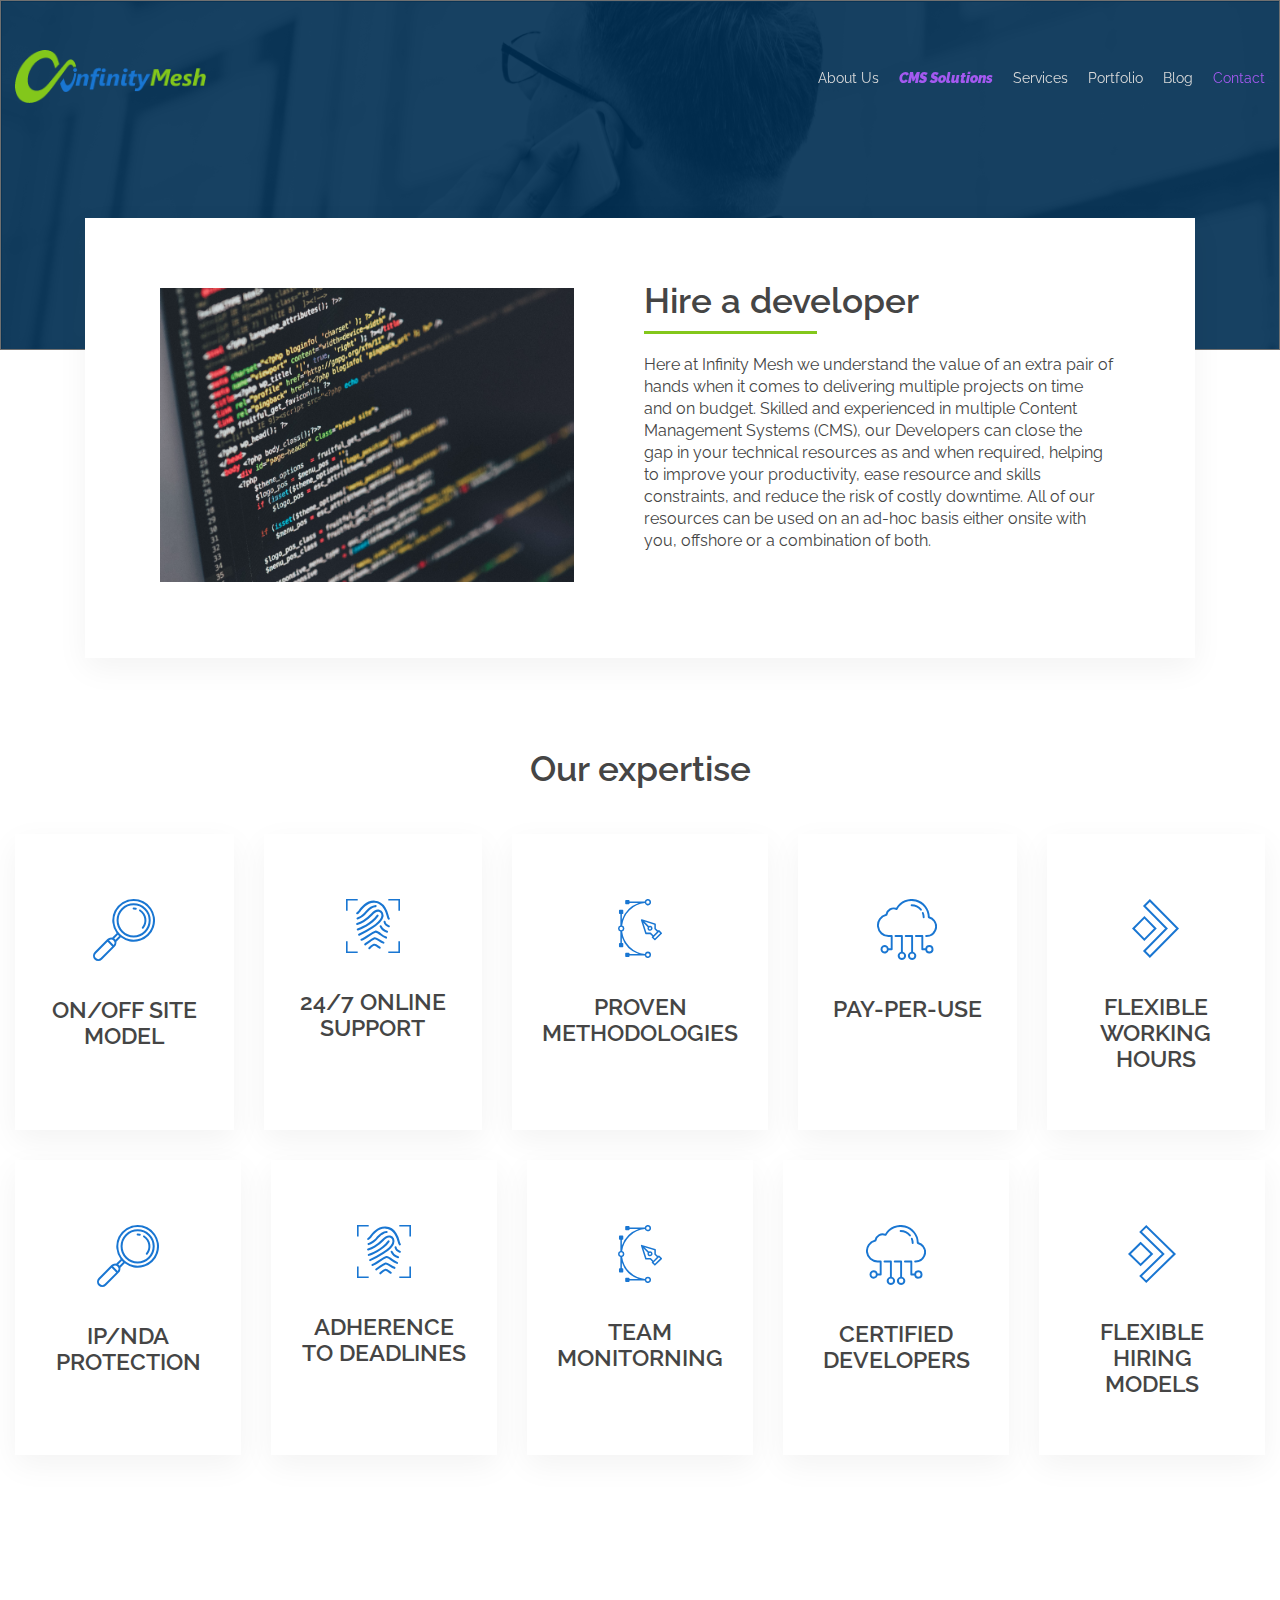
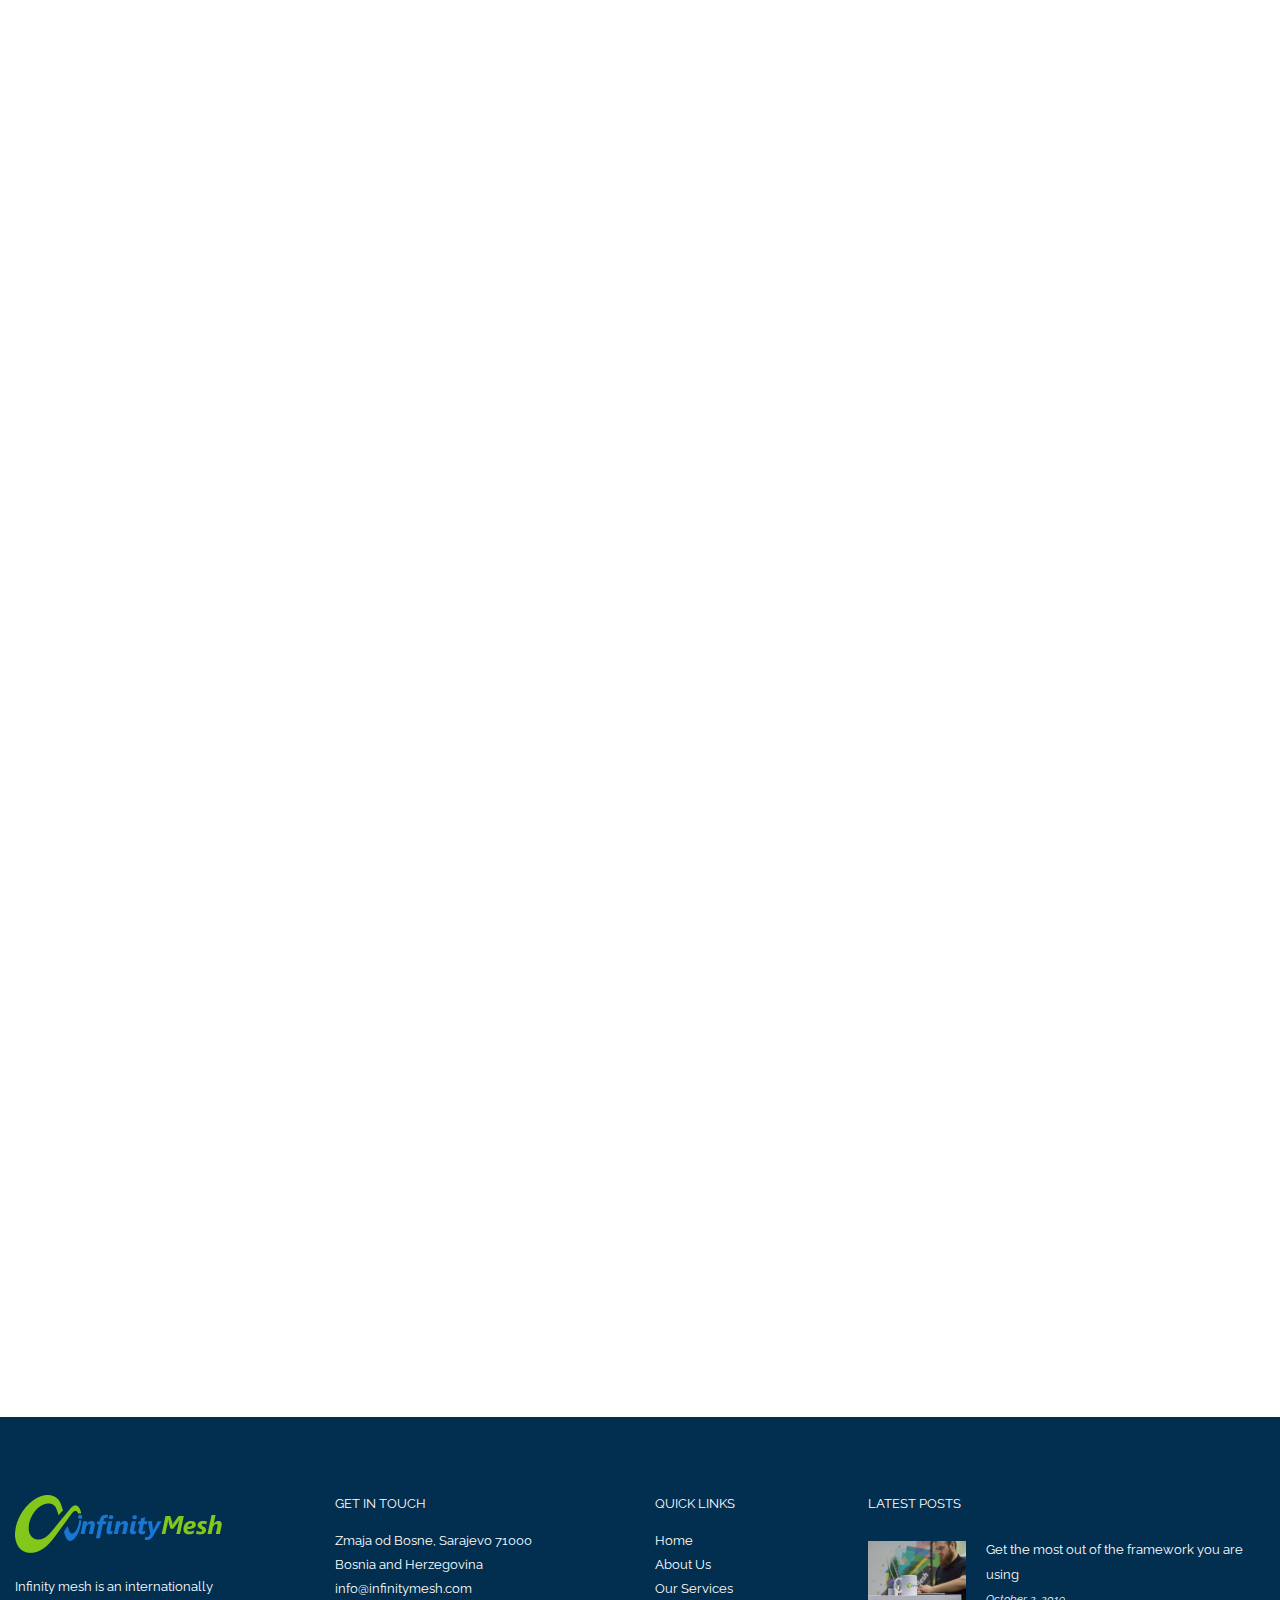
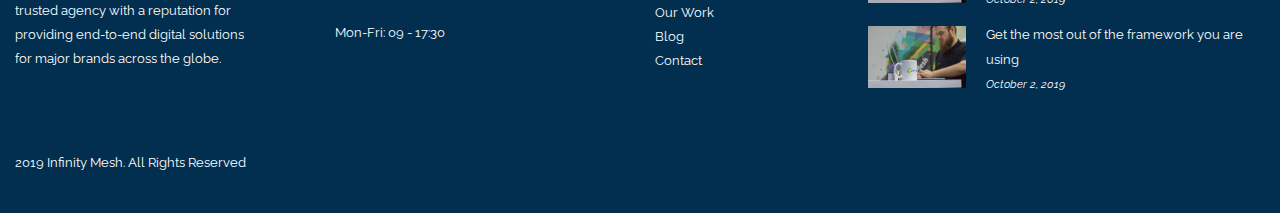
<file: hire-a-developer.html>
<!DOCTYPE html>
<html lang="en">

<head>
    <title>Hire a Developer</title>

    <meta charset="utf-8">
    <meta http-equiv="X-UA-Compatible" content="IE=edge">
    <meta name="viewport" content="width=device-width, initial-scale=1, maximum-scale=1.0, user-scalable=0">
    <meta name="description"
        content="This is an example of a meta description. This will often show up in search results.">

    <!-- Favicon -->
    <link rel="icon" type="image/png" href="">

    <!-- Styles -->
    <link href="assets/css/main.css" rel="stylesheet" type="text/css">
</head>

<body>
    <header>
        <div class="container">
            <div class="row">
                <div class="col-sm-12">
                    <div class="logo-container">
                        <a href="/">
                            <img src="./assets/images/img/logo@2x.png" alt="Page logo" />
                        </a>
                    </div>
                    <nav>
                        <ul>
                            <li><a href="/about-us.html">About Us</a></li>
                            <li class="cms">
                                <a href="#">CMS Solutions</a>
                            </li>
                            <li class="sub-menu">
                                <a href="/services.html">Services</a>
                                <div class="mobile-arrow">
                                    <img src="./assets/images/icons/menu-intro-icon.png" class="white-icon"
                                        alt="Mobile Icon">
                                </div>
                                <ul>
                                    <li><a href="https://www.google.com/">Services 1</a></li>
                                    <li><a href="https://www.google.com/">Services 2</a></li>
                                    <li><a href="https://www.google.com/">Services 4</a></li>
                                    <li><a href="https://www.google.com/">Services 5</a></li>
                                    <li><a href="https://www.google.com/">Services 6</a></li>
                                </ul>
                            </li>
                            <li>
                                <a href="#">Portfolio</a>
                            </li>
                            <li>
                                <a href="/blog.html">Blog</a>
                            </li>
                            <li class="active">
                                <a href="/contact-us.html">Contact</a>
                            </li>
                        </ul>
                    </nav>
                </div>
            </div>
        </div>
        <div class="nav-icon"></div>
    </header>
    <main>
        <div class="big-banner-container" data-aos="fade-down" data-aos-delay="200">
            <div class="banner-img" style="background-image: url('./assets/images/img/42810@2x.png');"></div>
        </div>
        <div class="container add-top-spacing medium-spacing" data-aos="fade-right">
            <div class="row">
                <div class="col-12">
                    <div class="content-container">
                        <div class="img-container">
                            <img src="./assets/images/img/code-1839406_1920@2x.png" alt="Content Image">
                        </div>
                        <div class="content-inner-container">
                            <h2>Hire a developer</h2>
                            <p>Here at Infinity Mesh we understand the value of an extra pair of hands when it comes to
                                delivering multiple projects on time and on budget. Skilled and experienced in multiple
                                Content Management Systems (CMS), our Developers can close the gap in your technical
                                resources as and when required, helping to improve your productivity, ease resource and
                                skills constraints, and reduce the risk of costly downtime. All of our resources can be
                                used on an ad-hoc basis either onsite with you, offshore or a combination of both.</p>
                        </div>
                    </div>
                </div>
            </div>
        </div>
        <div class="custom-container small-spacing" data-aos="fade-left">
            <div class="container">
                <div class="row">
                    <div class="col-12">
                        <h2>Our expertise</h2>
                        <div class="service-steps-container more-rows">
                            <div class="steps-item">
                                <div class="img-container">
                                    <img src="./assets/images/icons/testing-icon-first.svg" alt="Steps Icon">
                                </div>
                                <span>ON/OFF SITE MODEL</span>
                            </div>
                            <div class="steps-item">
                                <div class="img-container">
                                    <img src="./assets/images/icons/testing-icon-second.svg" alt="Steps Icon">
                                </div>
                                <span>24/7 ONLINE SUPPORT</span>
                            </div>
                            <div class="steps-item">
                                <div class="img-container">
                                    <img src="./assets/images/icons/testing-icon-third.svg" alt="Steps Icon">
                                </div>
                                <span>PROVEN METHODOLOGIES</span>
                            </div>
                            <div class="steps-item">
                                <div class="img-container">
                                    <img src="./assets/images/icons/testing-icon-fourth.svg" alt="Steps Icon">
                                </div>
                                <span>​PAY-PER-USE</span>
                            </div>
                            <div class="steps-item">
                                <div class="img-container">
                                    <img src="./assets/images/icons/testing-icon-fifth.svg" alt="Steps Icon">
                                </div>
                                <span>FLEXIBLE WORKING HOURS</span>
                            </div>
                            <div class="steps-item">
                                <div class="img-container">
                                    <img src="./assets/images/icons/testing-icon-first.svg" alt="Steps Icon">
                                </div>
                                <span>IP/NDA PROTECTION</span>
                            </div>
                            <div class="steps-item">
                                <div class="img-container">
                                    <img src="./assets/images/icons/testing-icon-second.svg" alt="Steps Icon">
                                </div>
                                <span>ADHERENCE TO DEADLINES</span>
                            </div>
                            <div class="steps-item">
                                <div class="img-container">
                                    <img src="./assets/images/icons/testing-icon-third.svg" alt="Steps Icon">
                                </div>
                                <span>TEAM MONITORNING</span>
                            </div>
                            <div class="steps-item">
                                <div class="img-container">
                                    <img src="./assets/images/icons/testing-icon-fourth.svg" alt="Steps Icon">
                                </div>
                                <span>CERTIFIED DEVELOPERS​</span>
                            </div>
                            <div class="steps-item">
                                <div class="img-container">
                                    <img src="./assets/images/icons/testing-icon-fifth.svg" alt="Steps Icon">
                                </div>
                                <span>FLEXIBLE HIRING MODELS</span>
                            </div>
                        </div>
                    </div>
                </div>
            </div>
        </div>
        <div class="custom-container add-blue-bg large-spacing" data-aos="fade-right">
            <div class="full-width-hiring-process" style="background-image: url('./assets/images/img/easy-hiring-process@2x.png');"></div>
            <div class="container">
                <div class="row">
                    <div class="col-12">
                        <div class="info-item-intro-container">
                            <h2>Easy Hiring Process</h2>
                        </div>
                        <div class="info-item-container">
                            <div class="info-item">
                                <div class="img-container">
                                    <img src="./assets/images/icons/hiring-icon-first.svg" alt="Info Item Icon">
                                </div>
                                <div class="info-item-content">
                                    <span>Inquire</span>
                                    <p><i> Our IT consulting advisors will <b>conduct a deep analysis</b> of how your
                                            business and employees use your existing enterprise software. Then they
                                            will
                                            provide solutions to remove the existing roadblocks </i></p>
                                </div>
                            </div>
                            <div class="info-item">
                                <div class="img-container">
                                    <img src="./assets/images/icons/hiring-icon-second.svg" alt="Info Item Icon">
                                </div>
                                <div class="info-item-content">
                                    <span>Evaluate</span>
                                    <p><i>We assist you in choosing the most appropriate technology for your <b>future
                                                solution</b> as well as in replacing an outdated and ineffective
                                            one.</i>
                                    </p>
                                </div>
                            </div>
                            <div class="info-item">
                                <div class="img-container">
                                    <img src="./assets/images/icons/hiring-icon-third.svg" alt="Info Item Icon">
                                </div>
                                <div class="info-item-content">
                                    <span>Select</span>
                                    <p><i>Our Enterprise Architecture experts can <b>help you make the transition</b>
                                            from
                                            outdated and ineffective IT delivery systems and architectures to a
                                            cloud-based
                                            infrastructure.</i></p>
                                </div>
                            </div>
                            <div class="info-item">
                                <div class="img-container">
                                    <img src="./assets/images/icons/hiring-icon-fourth.svg" alt="Info Item Icon">
                                </div>
                                <div class="info-item-content">
                                    <span>Pay</span>
                                    <p><i>Understanding <b>constantly evolving security threats</b> and using best
                                            practices
                                            and tools of multi-level control, we help you introduce the highest
                                            standard of
                                            safety, confidentiality, integrity,</i></p>
                                </div>
                            </div>
                            <div class="info-item">
                                <div class="img-container">
                                    <img src="./assets/images/icons/hiring-icon-fifth.svg" alt="Info Item Icon">
                                </div>
                                <div class="info-item-content">
                                    <span>Manage</span>
                                    <p><i>Our team establishes a <b>structured QA strategy</b> if you don’t have one or
                                            review your existing QA process and help to enhance its efficiency.</i></p>
                                </div>
                            </div>
                        </div>
                    </div>
                </div>
            </div>
        </div>
        <div class="container large-spacing" data-aos="fade-left">
            <div class="row">
                <div class="col-sm-12">
                    <h2>Our Advantages</h2>
                </div>
                <div class="col-sm-12 col-md-4">
                    <div class="our-advantages-item">
                        <div class="img-container">
                            <img src="./assets/images/icons/our-advantages-first.svg" alt="">
                        </div>
                        <span>Economical</span>
                        <ul>
                            <li>360 Full Cycle SEO</li>
                            <li>Fixed markup</li>
                            <li>You know what you pay</li>
                        </ul>
                    </div>
                </div>
                <div class="col-sm-12 col-md-4">
                    <div class="our-advantages-item">
                        <div class="img-container">
                            <img src="./assets/images/icons/our-advantages-second.svg" alt="">
                        </div>
                        <span>No Freelancing</span>
                        <ul>
                            <li>Full-Time Dedicated Developers</li>
                            <li>Governace by Leaders</li>
                            <li>Escalation Matrix</li>
                        </ul>
                    </div>
                </div>
                <div class="col-sm-12 col-md-4">
                    <div class="our-advantages-item">
                        <div class="img-container">
                            <img src="./assets/images/icons/our-advantages-third.svg" alt="">
                        </div>
                        <span>Flexible Contracts</span>
                        <ul>
                            <li>Days to Months</li>
                            <li>Open Notice Period</li>
                            <li>Transparency of Service</li>
                        </ul>
                    </div>
                </div>
            </div>
        </div>
    </main>
    <footer>
        <div class="container">
            <div class="row">
                <div class="col-12 col-sm-6 col-lg-3">
                    <div class="footer-info-container">
                        <img src="./assets/images/img/logo@2x.png" alt="Logo">
                        <p>Infinity mesh is an internationally trusted
                            agency with a reputation for providing
                            end-to-end digital solutions for major
                            brands across the globe.</p>
                    </div>
                </div>
                <div class="col-12 col-sm-6 col-lg-3">
                    <div class="footer-contact-container">
                        <span class="footer-title">Get in touch</span>
                        <ul>
                            <li>Zmaja od Bosne, Sarajevo 71000</li>
                            <li>Bosnia and Herzegovina</li>
                            <li>info@infinitymesh.com</li>
                            <li>Mon-Fri: 09 - 17:30</li>
                        </ul>
                    </div>
                </div>
                <div class="col-12 col-sm-6 col-lg-2">
                    <div class="footer-links-container">
                        <span class="footer-title">Quick links</span>
                        <ul>
                            <li><a href="#">Home</a></li>
                            <li><a href="#">About Us</a></li>
                            <li><a href="#">Our Services</a></li>
                            <li><a href="#">Our Work</a></li>
                            <li><a href="#">Blog</a></li>
                            <li><a href="#">Contact</a></li>
                        </ul>
                    </div>
                </div>
                <div class="col-12 col-sm-6 col-lg-4">
                    <div class="footer-post-container">
                        <span class="footer-title">Latest Posts</span>
                        <ul>
                            <li>
                                <a href="#">
                                    <div class="img-container">
                                        <img src="./assets/images/img/26170960_470128323383373_1528037773066493764_o@2x.png"
                                            alt="Post Image">
                                    </div>
                                    <div class="post-content">
                                        <span>Get the most out of the framework you are using</span>
                                        <i>October 2, 2019</i>
                                    </div>
                                </a>
                            </li>
                            <li>
                                <a href="#">
                                    <div class="img-container">
                                        <img src="./assets/images/img/26170960_470128323383373_1528037773066493764_o@2x.png"
                                            alt="Post Image">
                                    </div>
                                    <div class="post-content">
                                        <span>Get the most out of the framework you are using</span>
                                        <i>October 2, 2019</i>
                                    </div>
                                </a>
                            </li>
                        </ul>
                    </div>
                </div>
                <div class="col-12">
                    <div class="rights-container">
                        <p>2019 Infinity Mesh. All Rights Reserved</p>
                    </div>
                </div>
            </div>
        </div>
    </footer>
    <script src="assets/scripts/jquery-3.4.1.min.js"></script>
    <script src="assets/scripts/aos.min.js"></script>
    <script src="assets/scripts/slick.min.js"></script>
    <script src="assets/scripts/main.js"></script>
</body>

</html>
</file>
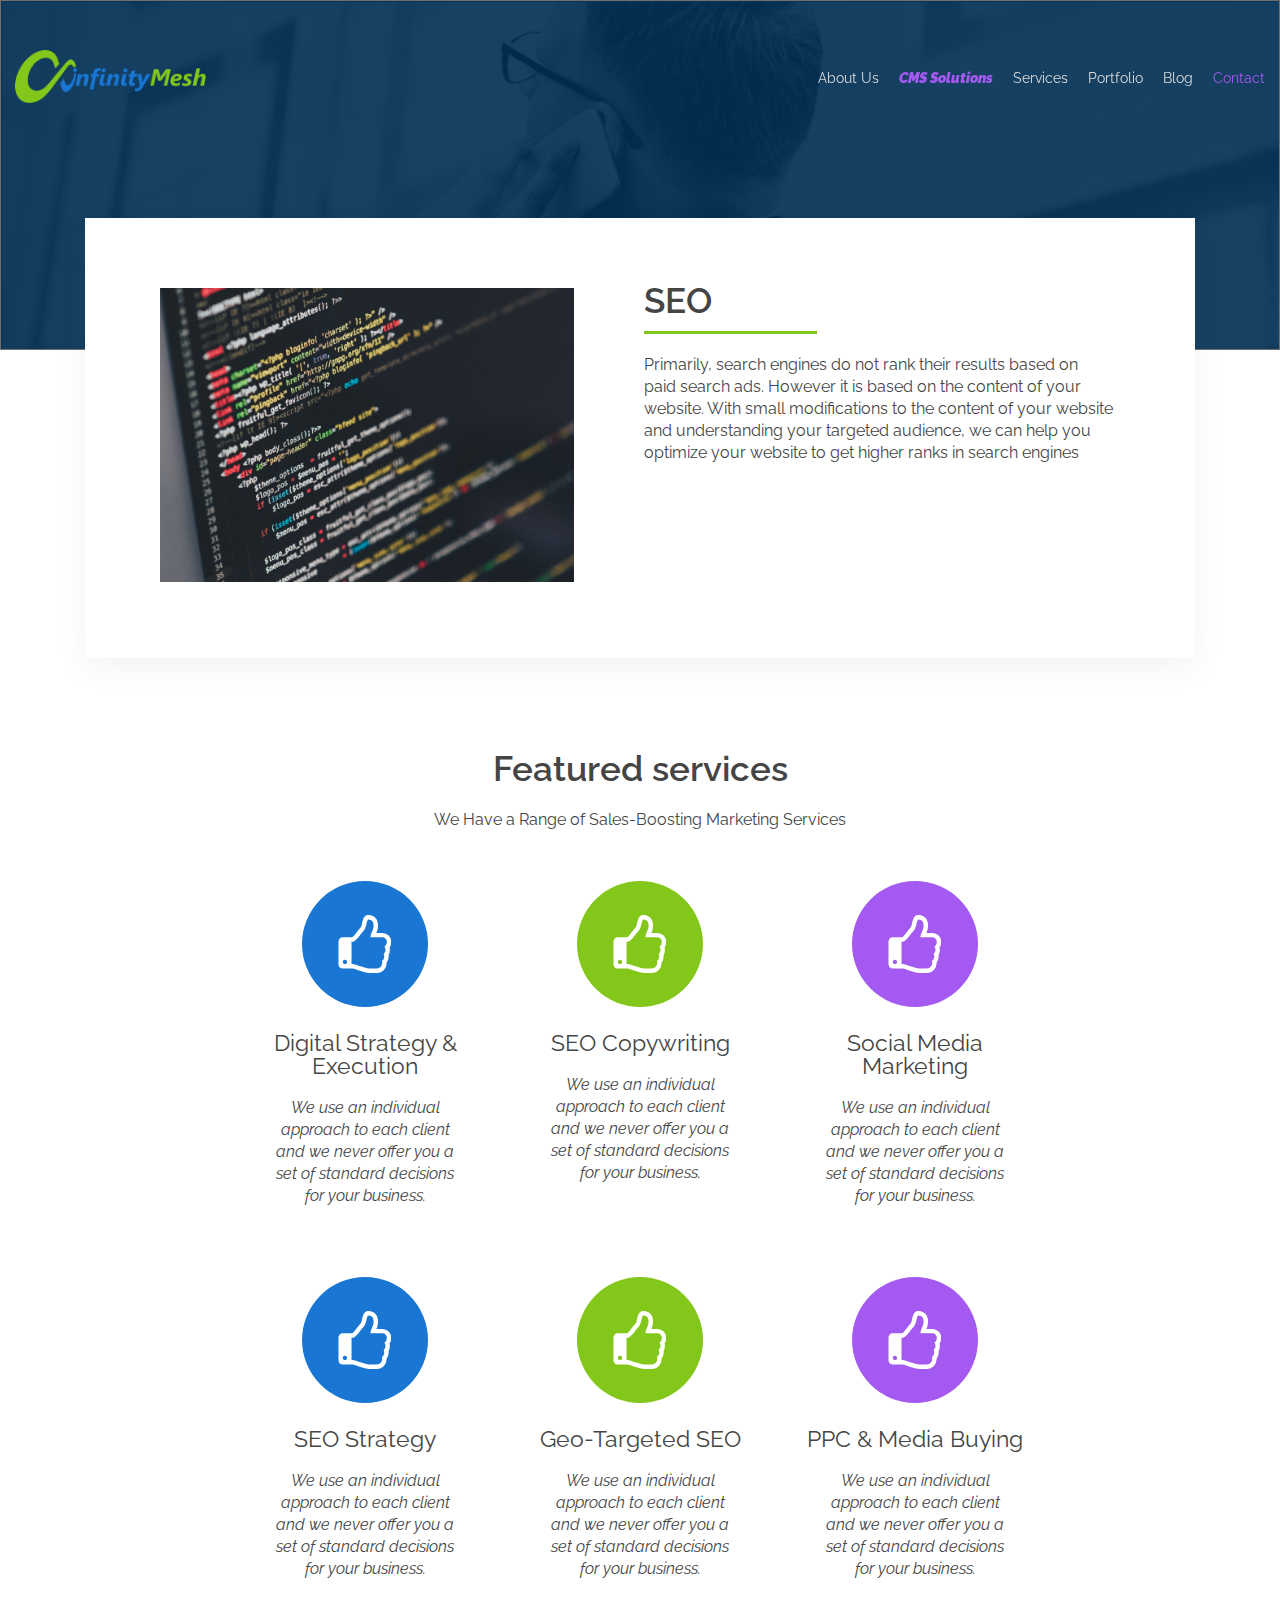
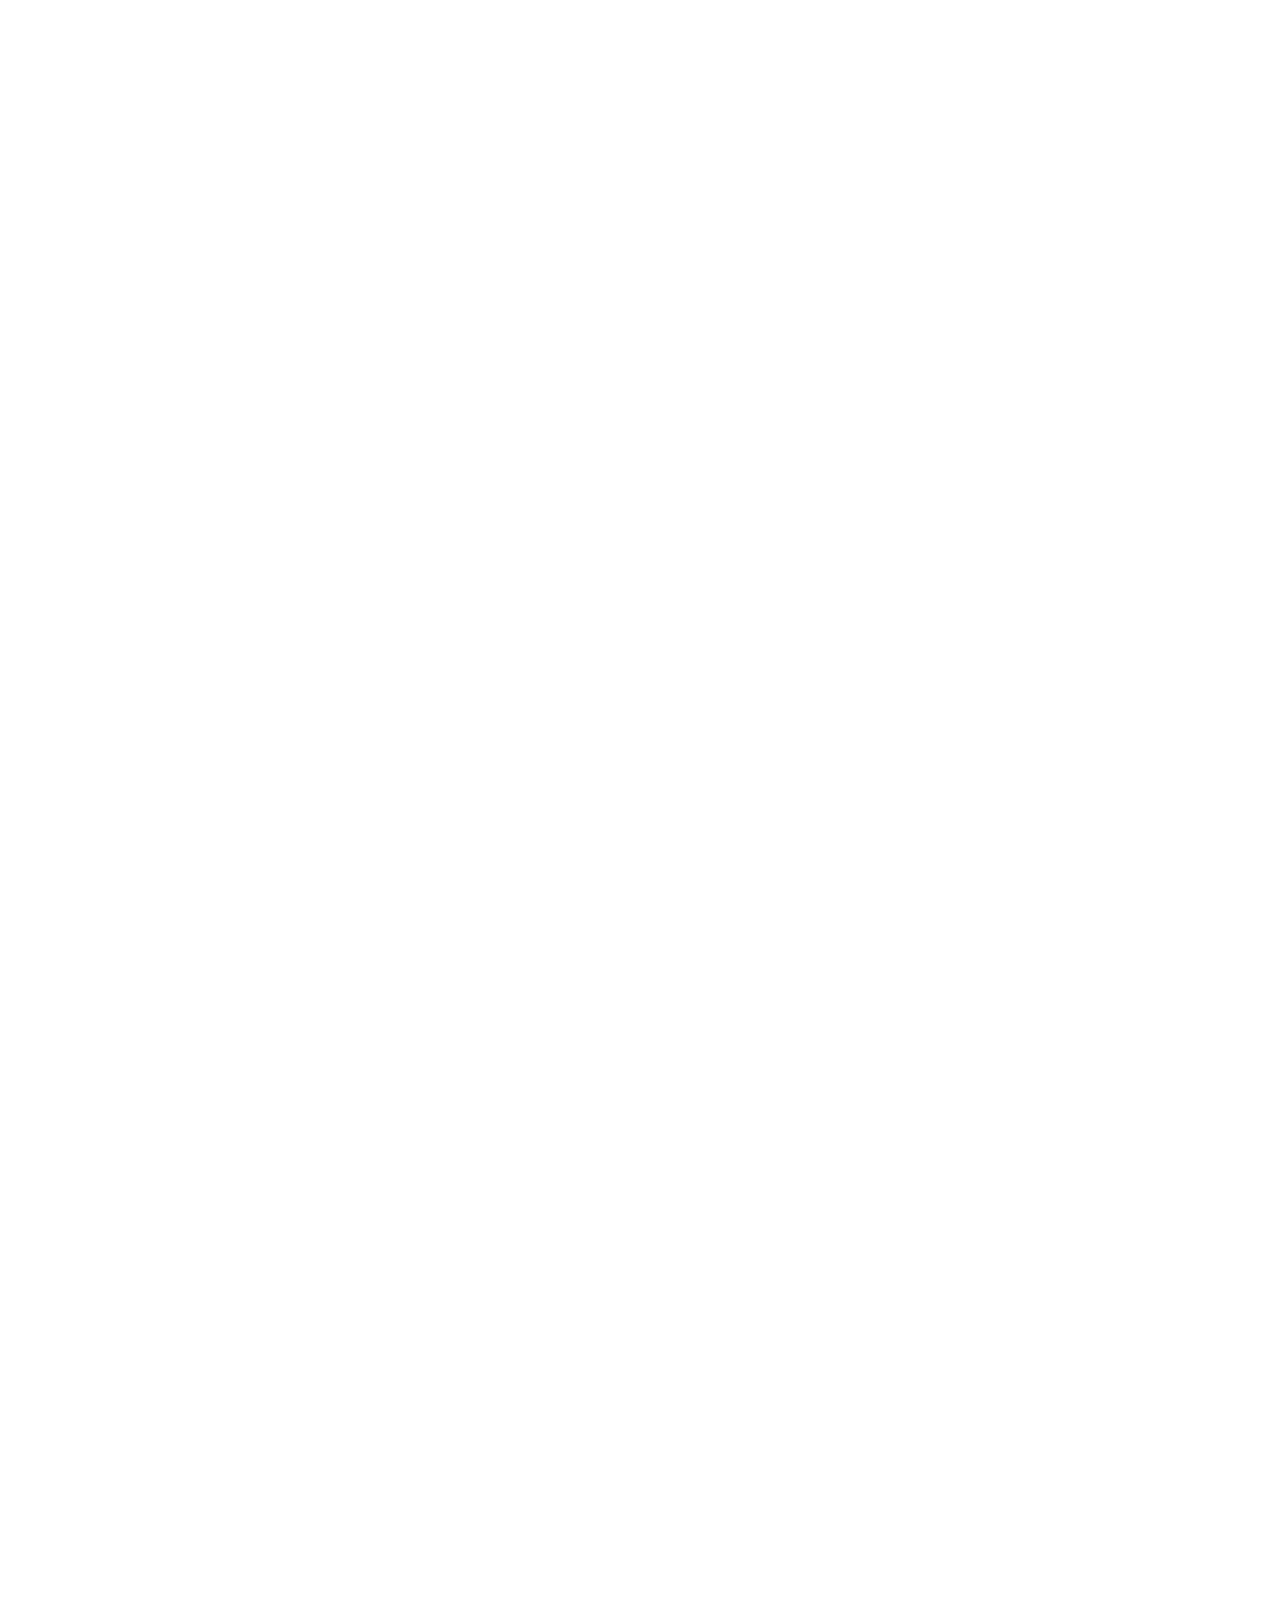
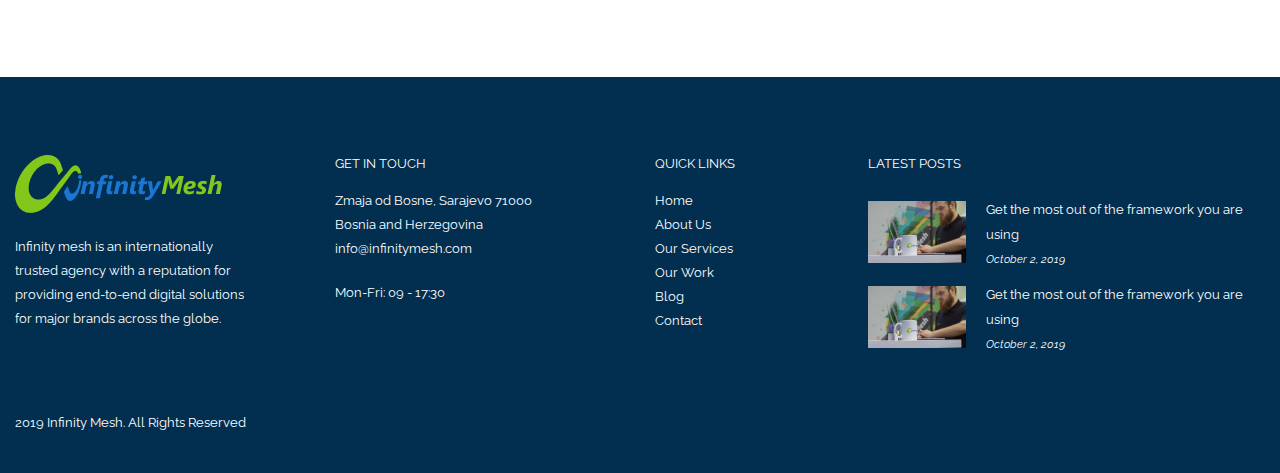
<file: seo.html>
<!DOCTYPE html>
<html lang="en">

<head>
    <title>SEO</title>

    <meta charset="utf-8">
    <meta http-equiv="X-UA-Compatible" content="IE=edge">
    <meta name="viewport" content="width=device-width, initial-scale=1, maximum-scale=1.0, user-scalable=0">
    <meta name="description" content="This is an example of a meta description. This will often show up in search results.">

    <!-- Favicon -->
    <link rel="icon" type="image/png" href="">

    <!-- Styles -->
    <link href="assets/css/main.css" rel="stylesheet" type="text/css">
</head>

<body>
    <header>
        <div class="container">
            <div class="row">
                <div class="col-sm-12">
                    <div class="logo-container">
                        <a href="/">
                            <img src="./assets/images/img/logo@2x.png" alt="Page logo" />
                        </a>
                    </div>
                    <nav>
                        <ul>
                            <li><a href="/about-us.html">About Us</a></li>
                            <li class="cms">
                                <a href="#">CMS Solutions</a>
                            </li>
                            <li class="sub-menu">
                                <a href="/services.html">Services</a>
                                <div class="mobile-arrow">
                                    <img src="./assets/images/icons/menu-intro-icon.png" class="white-icon" alt="Mobile Icon">
                                </div>
                                <ul>
                                    <li><a href="https://www.google.com/">Services 1</a></li>
                                    <li><a href="https://www.google.com/">Services 2</a></li>
                                    <li><a href="https://www.google.com/">Services 4</a></li>
                                    <li><a href="https://www.google.com/">Services 5</a></li>
                                    <li><a href="https://www.google.com/">Services 6</a></li>
                                </ul>
                            </li>
                            <li>
                                <a href="#">Portfolio</a>
                            </li>
                            <li>
                                <a href="/blog.html">Blog</a>
                            </li>
                            <li class="active">
                                <a href="/contact-us.html">Contact</a>
                            </li>
                        </ul>
                    </nav>
                </div>
            </div>
        </div>
        <div class="nav-icon"></div>
    </header>
    <main>
        <div class="big-banner-container" data-aos="fade-down" data-aos-delay="200">
            <div class="banner-img" style="background-image: url('./assets/images/img/42810@2x.png');"></div>
        </div>
        <div class="container add-top-spacing medium-spacing" data-aos="fade-right">
            <div class="row">
                <div class="col-12">
                    <div class="content-container">
                        <div class="img-container">
                            <img src="./assets/images/img/code-1839406_1920@2x.png" alt="Content Image">
                        </div>
                        <div class="content-inner-container">
                            <h2>SEO</h2>
                            <p>Primarily, search engines do not rank their results based on paid search ads. However it
                                is based on the content of your website. With small modifications to the content of
                                your
                                website and understanding your targeted audience, we can help you optimize your website
                                to get higher ranks in search engines</p>
                        </div>
                    </div>
                </div>
            </div>
        </div>
        <div class="container" data-aos="fade-right">
            <div class="row center-row">
                <div class="col-md-12 col-lg-9">
                    <div class="info-item-intro-container">
                        <h2>Featured services</h2>
                        <p>We Have a Range of Sales-Boosting Marketing Services</p>
                    </div>
                    <div class="info-item-container">
                        <div class="info-item">
                            <div class="img-container blue-bg">
                                <img src="./assets/images/icons/ia-icon.svg" alt="Individual Approach Icon">
                            </div>
                            <div class="info-item-content">
                                <span>Digital Strategy & Execution</span>
                                <p><i>We use an individual approach to each client and we never offer you a set of
                                        standard
                                        decisions for your business.</i></p>
                            </div>
                        </div>
                        <div class="info-item">
                            <div class="img-container green-bg">
                                <img src="./assets/images/icons/ia-icon.svg" alt="Individual Approach Icon">
                            </div>
                            <div class="info-item-content">
                                <span>SEO Copywriting</span>
                                <p><i>We use an individual approach to each client and we never offer you a set of
                                        standard
                                        decisions for your business.</i></p>
                            </div>
                        </div>
                        <div class="info-item">
                            <div class="img-container purple-bg">
                                <img src="./assets/images/icons/ia-icon.svg" alt="Individual Approach Icon">
                            </div>
                            <div class="info-item-content">
                                <span>Social Media Marketing</span>
                                <p><i>We use an individual approach to each client and we never offer you a set of
                                        standard
                                        decisions for your business.</i></p>
                            </div>
                        </div>
                        <div class="info-item">
                            <div class="img-container blue-bg">
                                <img src="./assets/images/icons/ia-icon.svg" alt="Individual Approach Icon">
                            </div>
                            <div class="info-item-content">
                                <span>SEO Strategy</span>
                                <p><i>We use an individual approach to each client and we never offer you a set of
                                        standard
                                        decisions for your business.</i></p>
                            </div>
                        </div>
                        <div class="info-item">
                            <div class="img-container green-bg">
                                <img src="./assets/images/icons/ia-icon.svg" alt="Individual Approach Icon">
                            </div>
                            <div class="info-item-content">
                                <span>Geo-Targeted SEO</span>
                                <p><i>We use an individual approach to each client and we never offer you a set of
                                        standard
                                        decisions for your business.</i></p>
                            </div>
                        </div>
                        <div class="info-item">
                            <div class="img-container purple-bg">
                                <img src="./assets/images/icons/ia-icon.svg" alt="Individual Approach Icon">
                            </div>
                            <div class="info-item-content">
                                <span>PPC & Media Buying</span>
                                <p><i>We use an individual approach to each client and we never offer you a set of
                                        standard
                                        decisions for your business.</i></p>
                            </div>
                        </div>
                    </div>
                </div>
            </div>
        </div>
        <div class="full-width-cta-container medium-spacing add-blue-bg" data-aos="fade-left">
            <div class="full-width-cta-img" style="background-image: url('./assets/images/img/full-bg-cta-first@2x.png');"></div>
            <div class="container">
                <div class="row">
                    <div class="col-12">
                        <div class="full-width-cta-content">
                            <h2>We will make your web marketing <br> <span class="green">more efficient!</span></h2>
                            <a href="#" class="primary-btn">Free Analysis</a>
                        </div>
                    </div>
                </div>
            </div>
        </div>
        <div class="key-advantages-container large-spacing" data-aos="fade-right">
            <div class="container">
                <div class="row">
                    <div class="col-12">
                        <h2>Some of Our Key Advantages</h2>
                    </div>
                    <div class="col-sm-12 col-md-4">
                        <div class="key-advantages-item">
                            <div class="img-container">
                                <img src="./assets/images/icons/key-advent-first.svg" alt="Image">
                            </div>
                            <span>360° Full Cycles SEO</span>
                            <p>As broad as the Search Engine Optimization field of activities may be, we’re constantly
                                trying to expand our expertise and add more SEO-related services. Starting with an SEO
                                strategy and SEO copywriting and finishing with an SEO keywords promotion, we’ve got
                                all
                                the process covered, helping you rank higher in Google, Yahoo and Bing!</p>
                        </div>
                    </div>
                    <div class="col-sm-12 col-md-4">
                        <div class="key-advantages-item">
                            <div class="img-container">
                                <img src="./assets/images/icons/key-advent-second.svg" alt="Image">
                            </div>
                            <span>Deadlines Left Ahead</span>
                            <p>Other agencies hate the deadlines (just as complying with them) so much, that those has
                                actually become a punchline in the industry. We’d like to state that we have a whole
                                other perception of doing work under the clock and as often as it is possible, we try
                                to
                                work ahead of the schedule, not leaving any deadlines behind on our workflow or
                                activities…</p>
                        </div>
                    </div>
                    <div class="col-sm-12 col-md-4">
                        <div class="key-advantages-item">
                            <div class="img-container">
                                <img src="./assets/images/icons/key-advent-third.svg" alt="Image">
                            </div>
                            <span>ROI & KPI Focuses</span>
                            <p>If there’s anything that is detrimental and unaltered in our whole course of work, those
                                are the KPIs and ROI metrics. All the work we do would be useless not compliant with a
                                quantitive goal, set by the client at the start of our works… This means that as far as
                                our agency fee for SEO services is concerned, you will be paying us exclusively for
                                results and for results only!</p>
                        </div>
                    </div>
                </div>
            </div>
        </div>
        <div class="full-width-cta-container" data-aos="fade-left">
            <div class="full-width-cta-img" style="background-image: url('./assets/images/img/full-bg-cta-second@2x.png');"></div>
            <div class="container">
                <div class="row">
                    <div class="col-12">
                        <div class="full-width-cta-content">
                            <h2><span class="blue">Hire us</span> to turn your property around and make it stand out!
                            </h2>
                            <a href="#" class="primary-btn">Free Analysis</a>
                        </div>
                    </div>
                </div>
            </div>
        </div>
    </main>
    <footer>
        <div class="container">
            <div class="row">
                <div class="col-12 col-sm-6 col-lg-3">
                    <div class="footer-info-container">
                        <img src="./assets/images/img/logo@2x.png" alt="Logo">
                        <p>Infinity mesh is an internationally trusted
                            agency with a reputation for providing
                            end-to-end digital solutions for major
                            brands across the globe.</p>
                    </div>
                </div>
                <div class="col-12 col-sm-6 col-lg-3">
                    <div class="footer-contact-container">
                        <span class="footer-title">Get in touch</span>
                        <ul>
                            <li>Zmaja od Bosne, Sarajevo 71000</li>
                            <li>Bosnia and Herzegovina</li>
                            <li>info@infinitymesh.com</li>
                            <li>Mon-Fri: 09 - 17:30</li>
                        </ul>
                    </div>
                </div>
                <div class="col-12 col-sm-6 col-lg-2">
                    <div class="footer-links-container">
                        <span class="footer-title">Quick links</span>
                        <ul>
                            <li><a href="#">Home</a></li>
                            <li><a href="#">About Us</a></li>
                            <li><a href="#">Our Services</a></li>
                            <li><a href="#">Our Work</a></li>
                            <li><a href="#">Blog</a></li>
                            <li><a href="#">Contact</a></li>
                        </ul>
                    </div>
                </div>
                <div class="col-12 col-sm-6 col-lg-4">
                    <div class="footer-post-container">
                        <span class="footer-title">Latest Posts</span>
                        <ul>
                            <li>
                                <a href="#">
                                    <div class="img-container">
                                        <img src="./assets/images/img/26170960_470128323383373_1528037773066493764_o@2x.png"
                                            alt="Post Image">
                                    </div>
                                    <div class="post-content">
                                        <span>Get the most out of the framework you are using</span>
                                        <i>October 2, 2019</i>
                                    </div>
                                </a>
                            </li>
                            <li>
                                <a href="#">
                                    <div class="img-container">
                                        <img src="./assets/images/img/26170960_470128323383373_1528037773066493764_o@2x.png"
                                            alt="Post Image">
                                    </div>
                                    <div class="post-content">
                                        <span>Get the most out of the framework you are using</span>
                                        <i>October 2, 2019</i>
                                    </div>
                                </a>
                            </li>
                        </ul>
                    </div>
                </div>
                <div class="col-12">
                    <div class="rights-container">
                        <p>2019 Infinity Mesh. All Rights Reserved</p>
                    </div>
                </div>
            </div>
        </div>
    </footer>
    <script src="assets/scripts/jquery-3.4.1.min.js"></script>
    <script src="assets/scripts/aos.min.js"></script>
    <script src="assets/scripts/slick.min.js"></script>
    <script src="assets/scripts/main.js"></script>
</body>

</html>
</file>
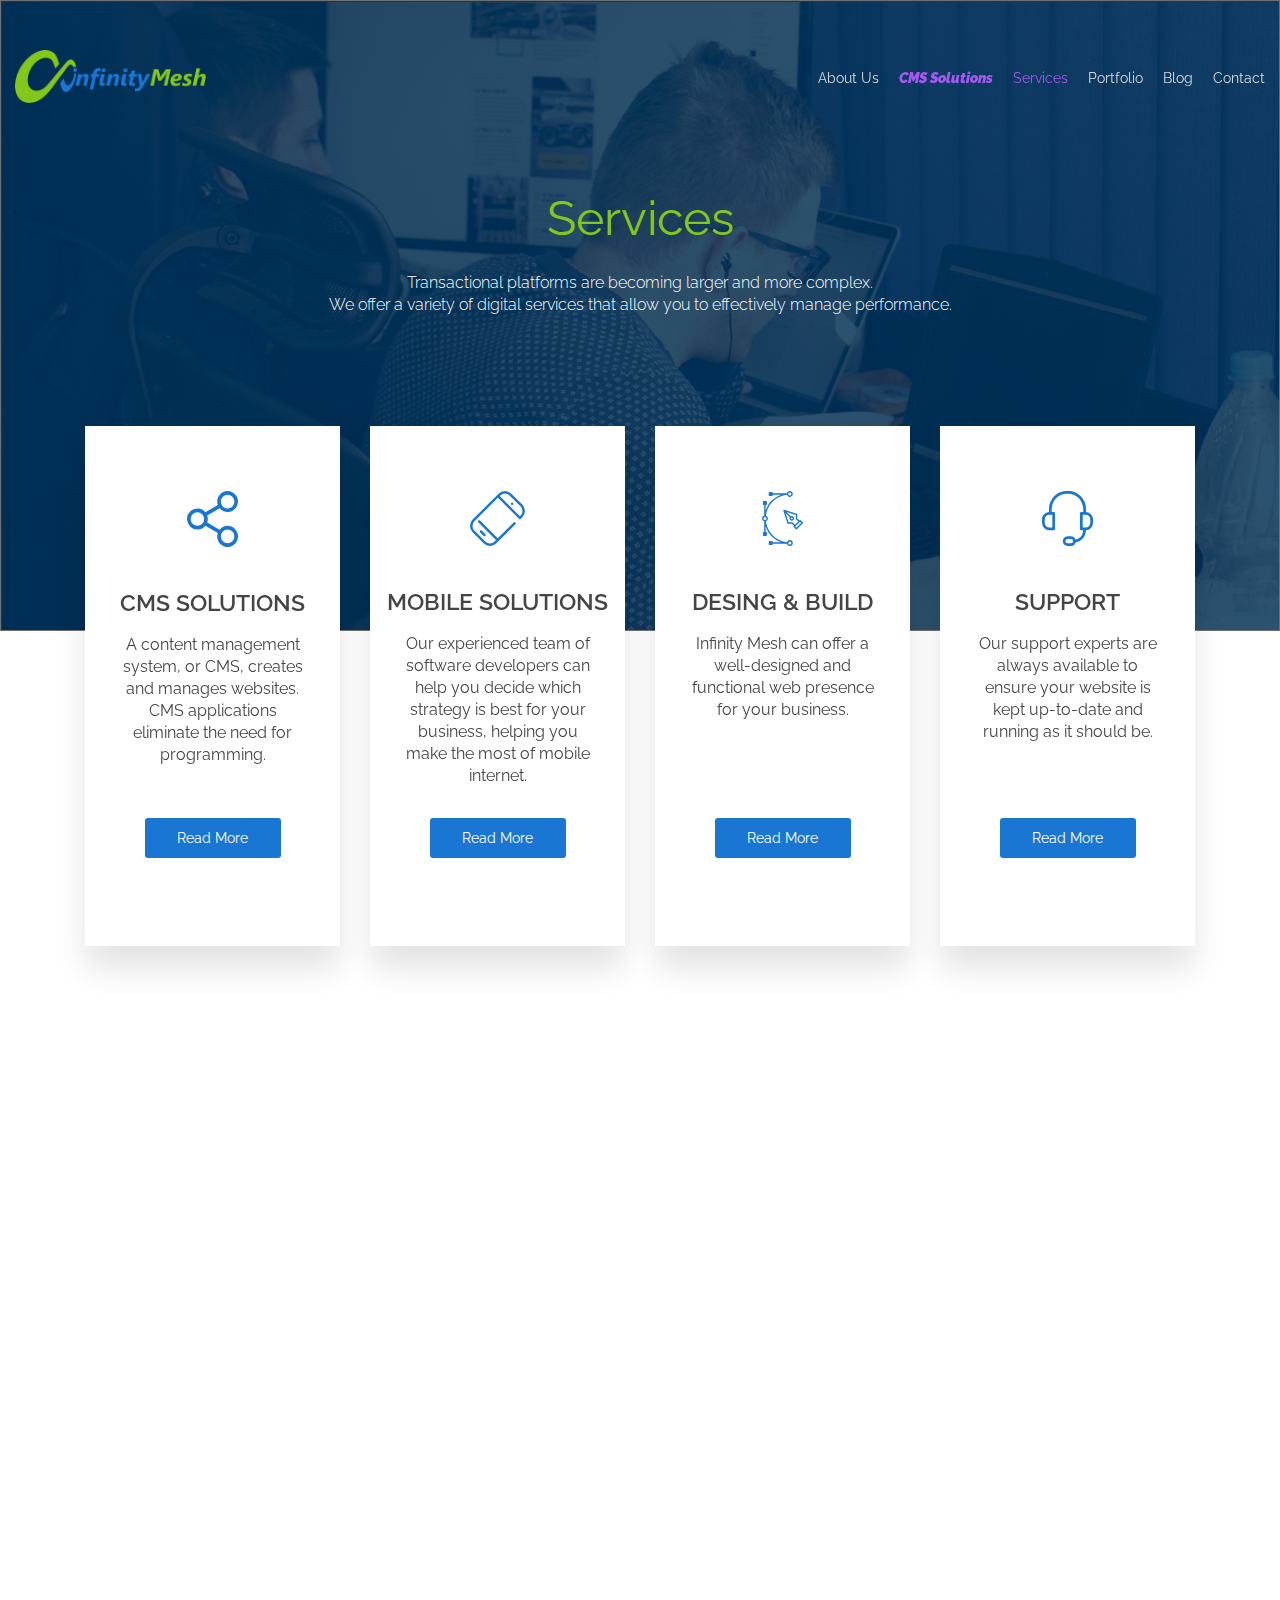
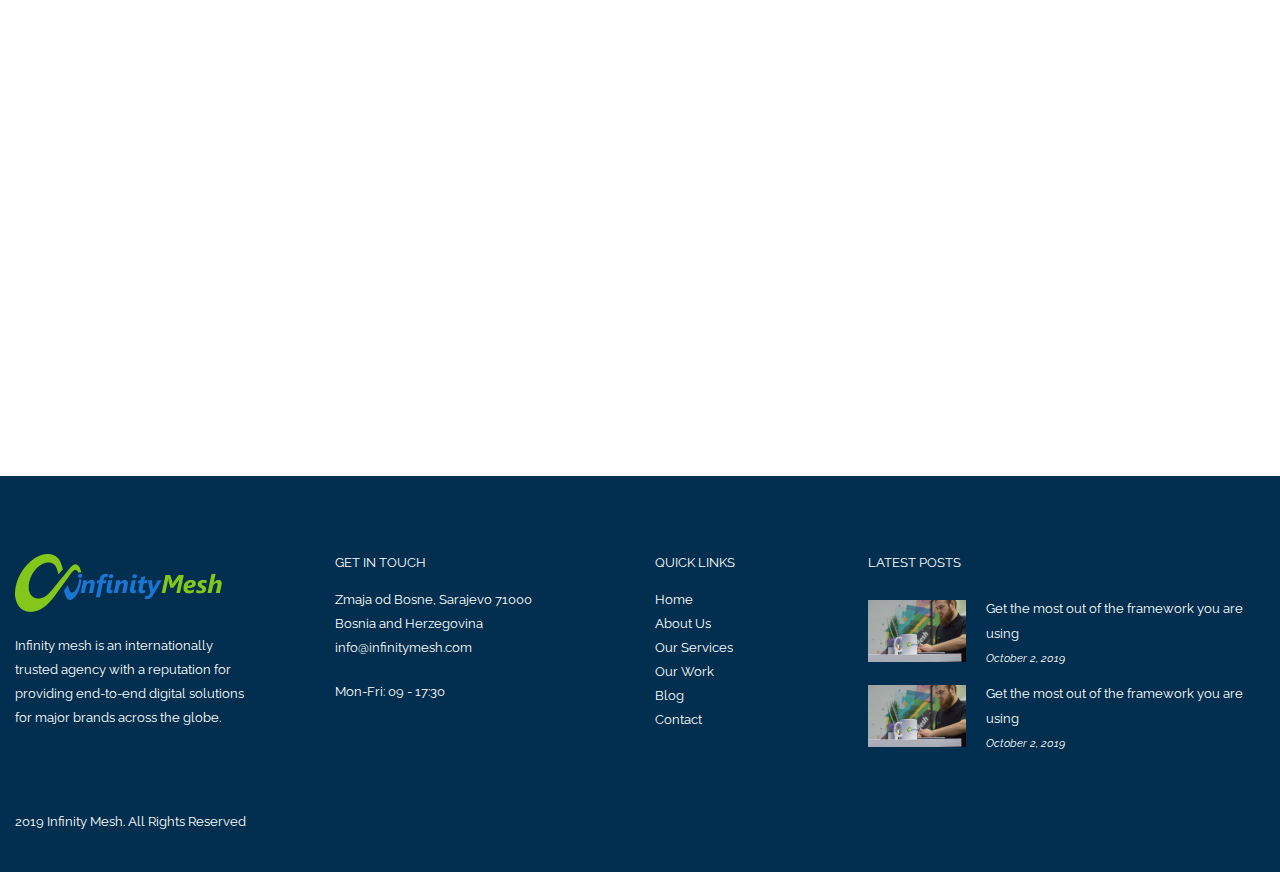
<file: services.html>
<!DOCTYPE html>
<html lang="en">

<head>
    <title>Services</title>

    <meta charset="utf-8">
    <meta http-equiv="X-UA-Compatible" content="IE=edge">
    <meta name="viewport" content="width=device-width, initial-scale=1, maximum-scale=1.0, user-scalable=0">
    <meta name="description" content="This is an example of a meta description. This will often show up in search results.">

    <!-- Favicon -->
    <link rel="icon" type="image/png" href="">

    <!-- Styles -->
    <link href="assets/css/main.css" rel="stylesheet" type="text/css">
</head>

<body>
    <header>
        <div class="container">
            <div class="row">
                <div class="col-sm-12">
                    <div class="logo-container">
                        <a href="/">
                            <img src="./assets/images/img/logo@2x.png" alt="Page logo" />
                        </a>
                    </div>
                    <nav>
                        <ul>
                            <li><a href="/about-us.html">About Us</a></li>
                            <li class="cms">
                                <a href="#">CMS Solutions</a>
                            </li>
                            <li class="sub-menu active">
                                <a href="/services.html">Services</a>
                                <div class="mobile-arrow">
                                    <img src="./assets/images/icons/menu-intro-icon.png" class="white-icon" alt="Mobile Icon">
                                </div>
                                <ul>
                                    <li><a href="https://www.google.com/">Services 1</a></li>
                                    <li><a href="https://www.google.com/">Services 2</a></li>
                                    <li><a href="https://www.google.com/">Services 4</a></li>
                                    <li><a href="https://www.google.com/">Services 5</a></li>
                                    <li><a href="https://www.google.com/">Services 6</a></li>
                                </ul>
                            </li>
                            <li>
                                <a href="#">Portfolio</a>
                            </li>
                            <li>
                                <a href="/blog.html">Blog</a>
                            </li>
                            <li>
                                <a href="/contact-us.html">Contact</a>
                            </li>
                        </ul>
                    </nav>
                </div>
            </div>
        </div>
        <div class="nav-icon"></div>
    </header>
    <main>
        <div class="big-banner-container big-banner" data-aos="fade-down" data-aos-delay="200">
            <div class="banner-img" style="background-image: url('./assets/images/img/penda-img@2x.png');"></div>
            <div class="container">
                <div class="row">
                    <div class="col-12">
                        <div class="banner-content">
                            <h1>Services</h1>
                            <p>Transactional platforms are becoming larger and more complex. <br>
                                We offer a variety of digital services that allow you to effectively manage
                                performance.
                            </p>
                        </div>
                    </div>
                </div>
            </div>
        </div>
        <div class="container services-item-container medium-spacing">
            <div class="row center-row">
                <div class="col-12 col-sm-6 col-md-4 col-lg-3" data-aos="fade-right">
                    <a href="#" class="cta-item">
                        <div class="img-container">
                            <img src="./assets/images/icons/hire-blue-icon.svg" alt="Cms Solutions Icon">
                        </div>
                        <span class="title">Cms Solutions</span>
                        <p>A content management system, or CMS, creates and manages websites. CMS applications
                            eliminate
                            the need for programming.</p>
                        <span class="primary-btn">Read More</span>
                    </a>
                </div>
                <div class="col-12 col-sm-6 col-md-4 col-lg-3" data-aos="fade-right">
                    <a href="#" class="cta-item">
                        <div class="img-container">
                            <img src="./assets/images/icons/software-blue-icon.svg" alt="Icon">
                        </div>
                        <span class="title">Mobile Solutions</span>
                        <p>Our experienced team of software developers can help you decide which strategy is best for
                            your business, helping you make the most of mobile internet.</p>
                        <span class="primary-btn">Read More</span>
                    </a>
                </div>
                <div class="col-12 col-sm-6 col-md-4 col-lg-3" data-aos="fade-right">
                    <a href="#" class="cta-item">
                        <div class="img-container">
                            <img src="./assets/images/icons/seo-blue-icon.svg" alt="Desing & Build Icon">
                        </div>
                        <span class="title">Desing & Build</span>
                        <p>Infinity Mesh can offer a well-designed and functional web presence for your business.</p>
                        <span class="primary-btn">Read More</span>
                    </a>
                </div>
                <div class="col-12 col-sm-6 col-md-4 col-lg-3" data-aos="fade-right">
                    <a href="#" class="cta-item">
                        <div class="img-container">
                            <img src="./assets/images/icons/consulting-blue-icon.svg" alt="Support Icon">
                        </div>
                        <span class="title">Support</span>
                        <p>Our support experts are always available to ensure your website is kept up-to-date and
                            running as it should be.</p>
                        <span class="primary-btn">Read More</span>
                    </a>
                </div>
                <div class="col-12 col-sm-6 col-md-4 col-lg-3" data-aos="fade-left">
                    <a href="#" class="cta-item">
                        <div class="img-container">
                            <img src="./assets/images/icons/hire-blue-icon.svg" alt="Hire a Developer con">
                        </div>
                        <span class="title">Hire a Developer</span>
                        <p>A content management system, or CMS, creates and manages websites. CMS applications
                            eliminate
                            the need for programming.</p>
                        <span class="primary-btn">Read More</span>
                    </a>
                </div>
                <div class="col-12 col-sm-6 col-md-4 col-lg-3" data-aos="fade-left">
                    <a href="#" class="cta-item">
                        <div class="img-container">
                            <img src="./assets/images/icons/software-blue-icon.svg" alt="Software Testing & Qa Icon">
                        </div>
                        <span class="title">Software Testing & Qa</span>
                        <p>Our support experts are always available to ensure your website is kept up-to-date and
                            running as it should be.</p>
                        <span class="primary-btn">Read More</span>
                    </a>
                </div>
                <div class="col-12 col-sm-6 col-md-4 col-lg-3" data-aos="fade-left">
                    <a href="#" class="cta-item">
                        <div class="img-container">
                            <img src="./assets/images/icons/seo-blue-icon.svg" alt="Seo Icon">
                        </div>
                        <span class="title">Seo</span>
                        <p>Infinity Mesh can offer a well-designed and functional web presence for your business.</p>
                        <span class="primary-btn">Read More</span>
                    </a>
                </div>
                <div class="col-12 col-sm-6 col-md-4 col-lg-3" data-aos="fade-left">
                    <a href="#" class="cta-item">
                        <div class="img-container">
                            <img src="./assets/images/icons/consulting-blue-icon.svg" alt="Software Consulting Icon">
                        </div>
                        <span class="title">Software Consulting</span>
                        <p>Our support experts are always available to ensure your website is kept up-to-date and
                            running as it should be.</p>
                        <span class="primary-btn">Read More</span>
                    </a>
                </div>
            </div>
        </div>
        <div class="container small-spacing" data-aos="fade-right">
            <div class="row center-row">
                <div class="col-md-12 col-lg-9">
                    <div class="info-item-container">
                        <div class="info-item">
                            <div class="img-container blue-bg">
                                <img src="./assets/images/icons/ia-icon.svg" alt="Individual Approach Icon">
                            </div>
                            <div class="info-item-content">
                                <span>Individual Approach</span>
                                <p><i>We use an individual approach to each client and we never offer you a set of
                                        standard
                                        decisions for your business.</i></p>
                            </div>
                        </div>
                        <div class="info-item">
                            <div class="img-container green-bg">
                                <img src="./assets/images/icons/qe-icon.svg" alt="Qualified Employers Icon">
                            </div>
                            <div class="info-item-content">
                                <span>Qualified Employers</span>
                                <p><i>Brave is a team of designers, developers, marketing experts and managers who are
                                        ready
                                        to
                                        work for a personalized web solution.</i></p>
                            </div>
                        </div>
                        <div class="info-item">
                            <div class="img-container purple-bg">
                                <img src="./assets/images/icons/os-icon.svg" alt="24/7 Online Support  Icon">
                            </div>
                            <div class="info-item-content">
                                <span>24/7 Online Support</span>
                                <p><i>Our online support is <b>available 24 hours</b> a day to answer your every
                                        question
                                        and help you
                                        solve any issue you may have with Brave.</i></p>
                            </div>
                        </div>
                    </div>
                </div>
            </div>
        </div>
    </main>
    <footer>
        <div class="container">
            <div class="row">
                <div class="col-12 col-sm-6 col-lg-3">
                    <div class="footer-info-container">
                        <img src="./assets/images/img/logo@2x.png" alt="Logo">
                        <p>Infinity mesh is an internationally trusted
                            agency with a reputation for providing
                            end-to-end digital solutions for major
                            brands across the globe.</p>
                    </div>
                </div>
                <div class="col-12 col-sm-6 col-lg-3">
                    <div class="footer-contact-container">
                        <span class="footer-title">Get in touch</span>
                        <ul>
                            <li>Zmaja od Bosne, Sarajevo 71000</li>
                            <li>Bosnia and Herzegovina</li>
                            <li>info@infinitymesh.com</li>
                            <li>Mon-Fri: 09 - 17:30</li>
                        </ul>
                    </div>
                </div>
                <div class="col-12 col-sm-6 col-lg-2">
                    <div class="footer-links-container">
                        <span class="footer-title">Quick links</span>
                        <ul>
                            <li><a href="#">Home</a></li>
                            <li><a href="#">About Us</a></li>
                            <li><a href="#">Our Services</a></li>
                            <li><a href="#">Our Work</a></li>
                            <li><a href="#">Blog</a></li>
                            <li><a href="#">Contact</a></li>
                        </ul>
                    </div>
                </div>
                <div class="col-12 col-sm-6 col-lg-4">
                    <div class="footer-post-container">
                        <span class="footer-title">Latest Posts</span>
                        <ul>
                            <li>
                                <a href="#">
                                    <div class="img-container">
                                        <img src="./assets/images/img/26170960_470128323383373_1528037773066493764_o@2x.png"
                                            alt="Post Image">
                                    </div>
                                    <div class="post-content">
                                        <span>Get the most out of the framework you are using</span>
                                        <i>October 2, 2019</i>
                                    </div>
                                </a>
                            </li>
                            <li>
                                <a href="#">
                                    <div class="img-container">
                                        <img src="./assets/images/img/26170960_470128323383373_1528037773066493764_o@2x.png"
                                            alt="Post Image">
                                    </div>
                                    <div class="post-content">
                                        <span>Get the most out of the framework you are using</span>
                                        <i>October 2, 2019</i>
                                    </div>
                                </a>
                            </li>
                        </ul>
                    </div>
                </div>
                <div class="col-12">
                    <div class="rights-container">
                        <p>2019 Infinity Mesh. All Rights Reserved</p>
                    </div>
                </div>
            </div>
        </div>
    </footer>
    <script src="assets/scripts/jquery-3.4.1.min.js"></script>
    <script src="assets/scripts/aos.min.js"></script>
    <script src="assets/scripts/slick.min.js"></script>
    <script src="assets/scripts/main.js"></script>
</body>

</html>
</file>
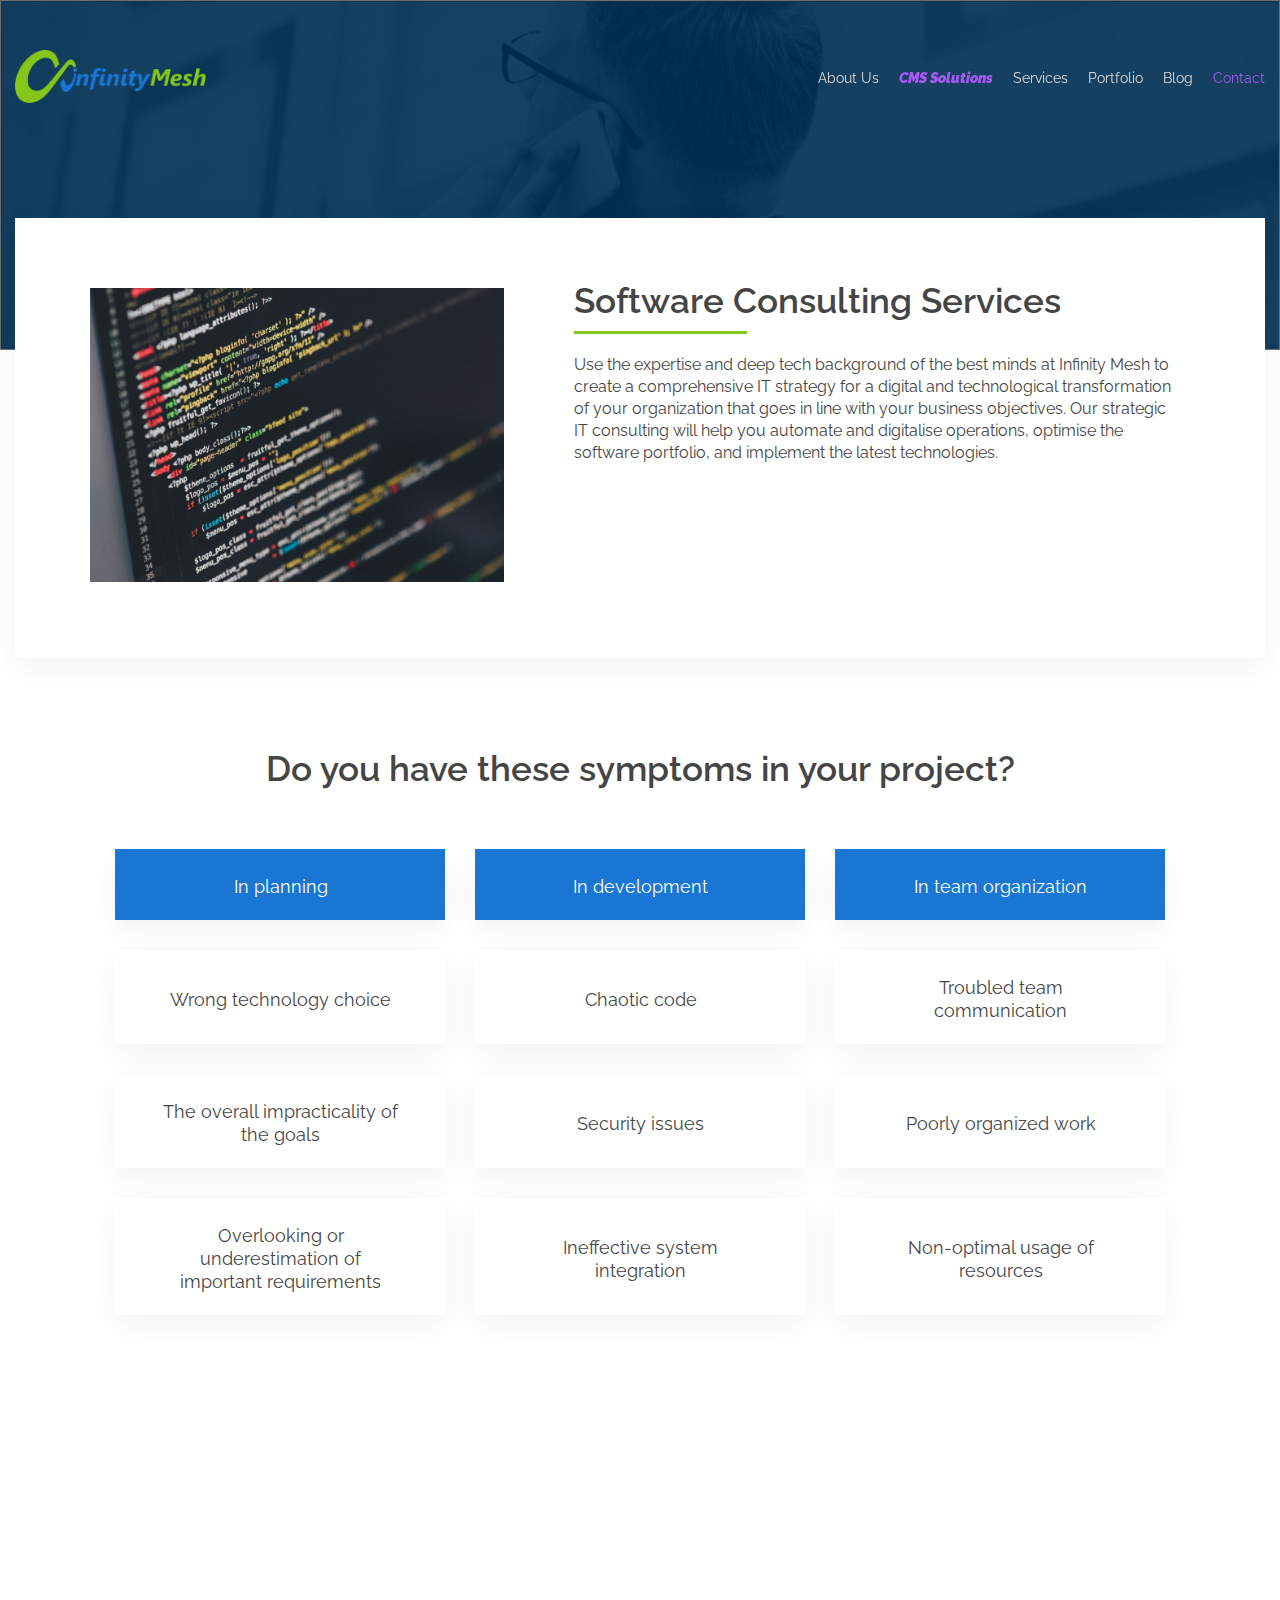
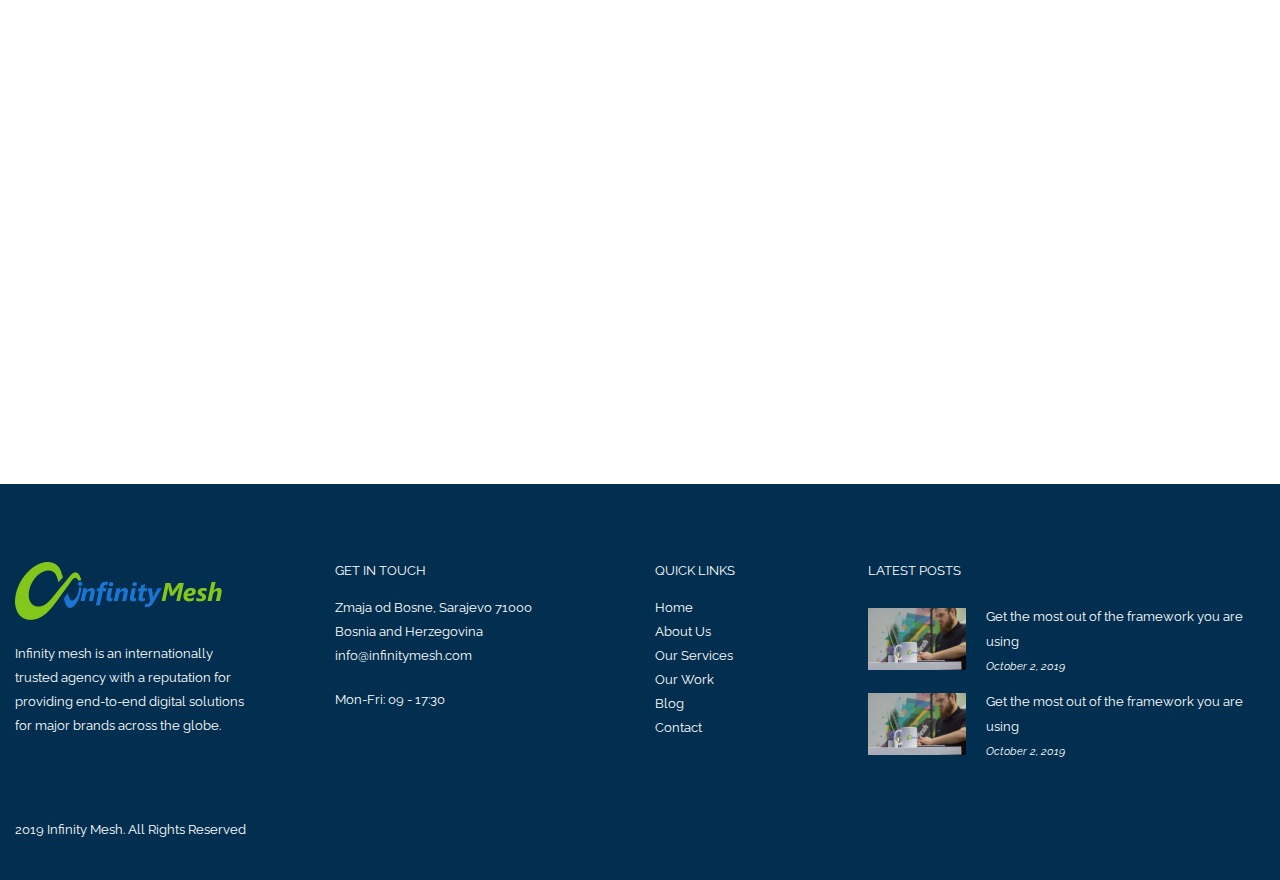
<file: software-consulting.html>
<!DOCTYPE html>
<html lang="en">

<head>
    <title>Software Consulting</title>

    <meta charset="utf-8">
    <meta http-equiv="X-UA-Compatible" content="IE=edge">
    <meta name="viewport" content="width=device-width, initial-scale=1, maximum-scale=1.0, user-scalable=0">
    <meta name="description" content="This is an example of a meta description. This will often show up in search results.">

    <!-- Favicon -->
    <link rel="icon" type="image/png" href="">

    <!-- Styles -->
    <link href="assets/css/main.css" rel="stylesheet" type="text/css">
</head>

<body>
    <header>
        <div class="container">
            <div class="row">
                <div class="col-sm-12">
                    <div class="logo-container">
                        <a href="/">
                            <img src="./assets/images/img/logo@2x.png" alt="Page logo" />
                        </a>
                    </div>
                    <nav>
                        <ul>
                            <li><a href="/about-us.html">About Us</a></li>
                            <li class="cms">
                                <a href="#">CMS Solutions</a>
                            </li>
                            <li class="sub-menu">
                                <a href="/services.html">Services</a>
                                <div class="mobile-arrow">
                                    <img src="./assets/images/icons/menu-intro-icon.png" class="white-icon" alt="Mobile Icon">
                                </div>
                                <ul>
                                    <li><a href="https://www.google.com/">Services 1</a></li>
                                    <li><a href="https://www.google.com/">Services 2</a></li>
                                    <li><a href="https://www.google.com/">Services 4</a></li>
                                    <li><a href="https://www.google.com/">Services 5</a></li>
                                    <li><a href="https://www.google.com/">Services 6</a></li>
                                </ul>
                            </li>
                            <li>
                                <a href="#">Portfolio</a>
                            </li>
                            <li>
                                <a href="/blog.html">Blog</a>
                            </li>
                            <li class="active">
                                <a href="/contact-us.html">Contact</a>
                            </li>
                        </ul>
                    </nav>
                </div>
            </div>
        </div>
        <div class="nav-icon"></div>
    </header>
    <main>
        <div class="big-banner-container" data-aos="fade-down" data-aos-delay="200">
            <div class="banner-img" style="background-image: url('./assets/images/img/42810@2x.png');"></div>
        </div>
        <div class="custom-container add-top-spacing medium-spacing" data-aos="fade-right">
            <div class="container">
                <div class="row">
                    <div class="col-12">
                        <div class="content-container">
                            <div class="img-container">
                                <img src="./assets/images/img/code-1839406_1920@2x.png" alt="Content Image">
                            </div>
                            <div class="content-inner-container">
                                <h2>Software Consulting Services</h2>
                                <p>Use the expertise and deep tech background of the best minds at Infinity Mesh to
                                    create a comprehensive IT strategy for a digital and technological transformation
                                    of
                                    your organization that goes in line with your business objectives. Our strategic IT
                                    consulting will help you automate and digitalise operations, optimise the software
                                    portfolio, and implement the latest technologies.</p>
                            </div>
                        </div>
                    </div>
                </div>
            </div>
        </div>
        <div class="container medium-spacing" data-aos="fade-right">
            <div class="row">
                <div class="col-12">
                    <h2>Do you have these symptoms in your project?</h2>
                    <table class="custom-table">
                        <tr>
                            <th>In planning</th>
                            <td>Wrong technology choice</td>
                            <td>The overall impracticality
                                of the goals</td>
                            <td>Overlooking or underestimation
                                of important requirements</td>
                        </tr>
                        <tr>
                            <th>In development</th>
                            <td>Chaotic code</td>
                            <td>Security issues</td>
                            <td>Ineffective system integration</td>
                        </tr>
                        <tr>
                            <th>In team organization</th>
                            <td>Troubled team communication</td>
                            <td>Poorly organized work</td>
                            <td>Non-optimal usage of resources</td>
                        </tr>
                    </table>
                </div>
            </div>
        </div>
        <div class="custom-container large-spacing" data-aos="fade-right">
            <div class="container">
                <div class="row">
                    <div class="col-12">
                        <div class="info-item-container">
                            <div class="info-item">
                                <div class="img-container blue-bg">
                                    <img src="./assets/images/icons/info-item-first.svg" alt="Info Item Icon">
                                </div>
                                <span>Software Portfolio Consulting</span>
                                <p><i> Our IT consulting advisors will <b>conduct a deep analysis</b> of how your
                                        business and employees use your existing enterprise software. Then they will
                                        provide solutions to remove the existing roadblocks </i></p>
                            </div>
                            <div class="info-item">
                                <div class="img-container green-bg">
                                    <img src="./assets/images/icons/info-item-second.svg" alt="Info Item Icon">
                                </div>
                                <span>Advise on technology selection</span>
                                <p><i>We assist you in choosing the most appropriate technology for your <b>future
                                            solution</b> as well as in replacing an outdated and ineffective one.</i>
                                </p>
                            </div>
                            <div class="info-item">
                                <div class="img-container purple-bg">
                                    <img src="./assets/images/icons/info-item-third.svg" alt="Info Item Icon">
                                </div>
                                <span>Enterprise Architecture Advisory</span>
                                <p><i>Our Enterprise Architecture experts can <b>help you make the transition</b> from
                                        outdated and ineffective IT delivery systems and architectures to a cloud-based
                                        infrastructure.</i></p>
                            </div>
                            <div class="info-item">
                                <div class="img-container darkGray-bg">
                                    <img src="./assets/images/icons/info-item-fourth.svg" alt="Info Item Icon">
                                </div>
                                <span>Protect your software from security risks</span>
                                <p><i>Understanding <b>constantly evolving security threats</b> and using best
                                        practices
                                        and tools of multi-level control, we help you introduce the highest standard of
                                        safety, confidentiality, integrity,</i></p>
                            </div>
                            <div class="info-item">
                                <div class="img-container darkGray-bg">
                                    <img src="./assets/images/icons/info-item-fifth.svg" alt="Info Item Icon">
                                </div>
                                <span>Assure the quality of your software</span>
                                <p><i>Our team establishes a <b>structured QA strategy</b> if you don’t have one or
                                        review your existing QA process and help to enhance its efficiency.</i></p>
                            </div>
                        </div>
                    </div>
                </div>
            </div>
        </div>
    </main>
    <footer>
        <div class="container">
            <div class="row">
                <div class="col-12 col-sm-6 col-lg-3">
                    <div class="footer-info-container">
                        <img src="./assets/images/img/logo@2x.png" alt="Logo">
                        <p>Infinity mesh is an internationally trusted
                            agency with a reputation for providing
                            end-to-end digital solutions for major
                            brands across the globe.</p>
                    </div>
                </div>
                <div class="col-12 col-sm-6 col-lg-3">
                    <div class="footer-contact-container">
                        <span class="footer-title">Get in touch</span>
                        <ul>
                            <li>Zmaja od Bosne, Sarajevo 71000</li>
                            <li>Bosnia and Herzegovina</li>
                            <li>info@infinitymesh.com</li>
                            <li>Mon-Fri: 09 - 17:30</li>
                        </ul>
                    </div>
                </div>
                <div class="col-12 col-sm-6 col-lg-2">
                    <div class="footer-links-container">
                        <span class="footer-title">Quick links</span>
                        <ul>
                            <li><a href="#">Home</a></li>
                            <li><a href="#">About Us</a></li>
                            <li><a href="#">Our Services</a></li>
                            <li><a href="#">Our Work</a></li>
                            <li><a href="#">Blog</a></li>
                            <li><a href="#">Contact</a></li>
                        </ul>
                    </div>
                </div>
                <div class="col-12 col-sm-6 col-lg-4">
                    <div class="footer-post-container">
                        <span class="footer-title">Latest Posts</span>
                        <ul>
                            <li>
                                <a href="#">
                                    <div class="img-container">
                                        <img src="./assets/images/img/26170960_470128323383373_1528037773066493764_o@2x.png"
                                            alt="Post Image">
                                    </div>
                                    <div class="post-content">
                                        <span>Get the most out of the framework you are using</span>
                                        <i>October 2, 2019</i>
                                    </div>
                                </a>
                            </li>
                            <li>
                                <a href="#">
                                    <div class="img-container">
                                        <img src="./assets/images/img/26170960_470128323383373_1528037773066493764_o@2x.png"
                                            alt="Post Image">
                                    </div>
                                    <div class="post-content">
                                        <span>Get the most out of the framework you are using</span>
                                        <i>October 2, 2019</i>
                                    </div>
                                </a>
                            </li>
                        </ul>
                    </div>
                </div>
                <div class="col-12">
                    <div class="rights-container">
                        <p>2019 Infinity Mesh. All Rights Reserved</p>
                    </div>
                </div>
            </div>
        </div>
    </footer>
    <script src="assets/scripts/jquery-3.4.1.min.js"></script>
    <script src="assets/scripts/aos.min.js"></script>
    <script src="assets/scripts/slick.min.js"></script>
    <script src="assets/scripts/main.js"></script>
</body>

</html>
</file>
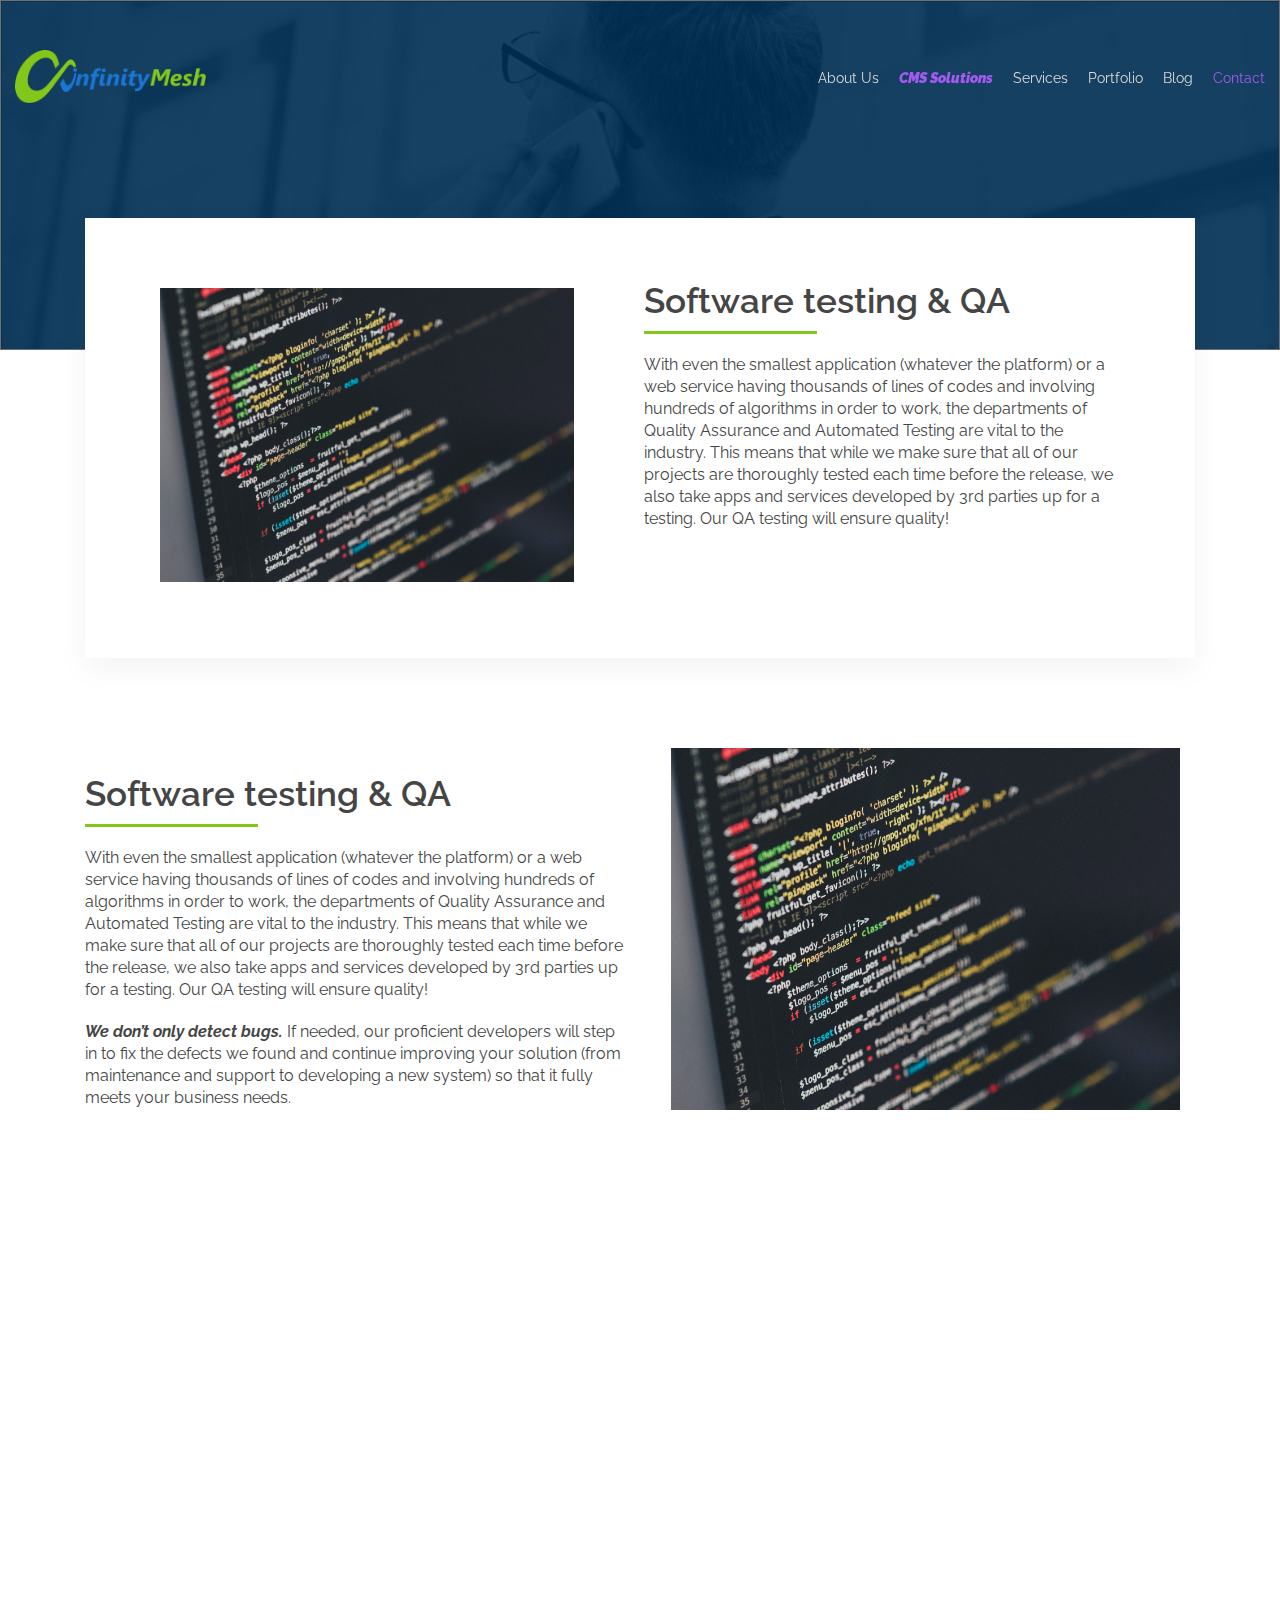
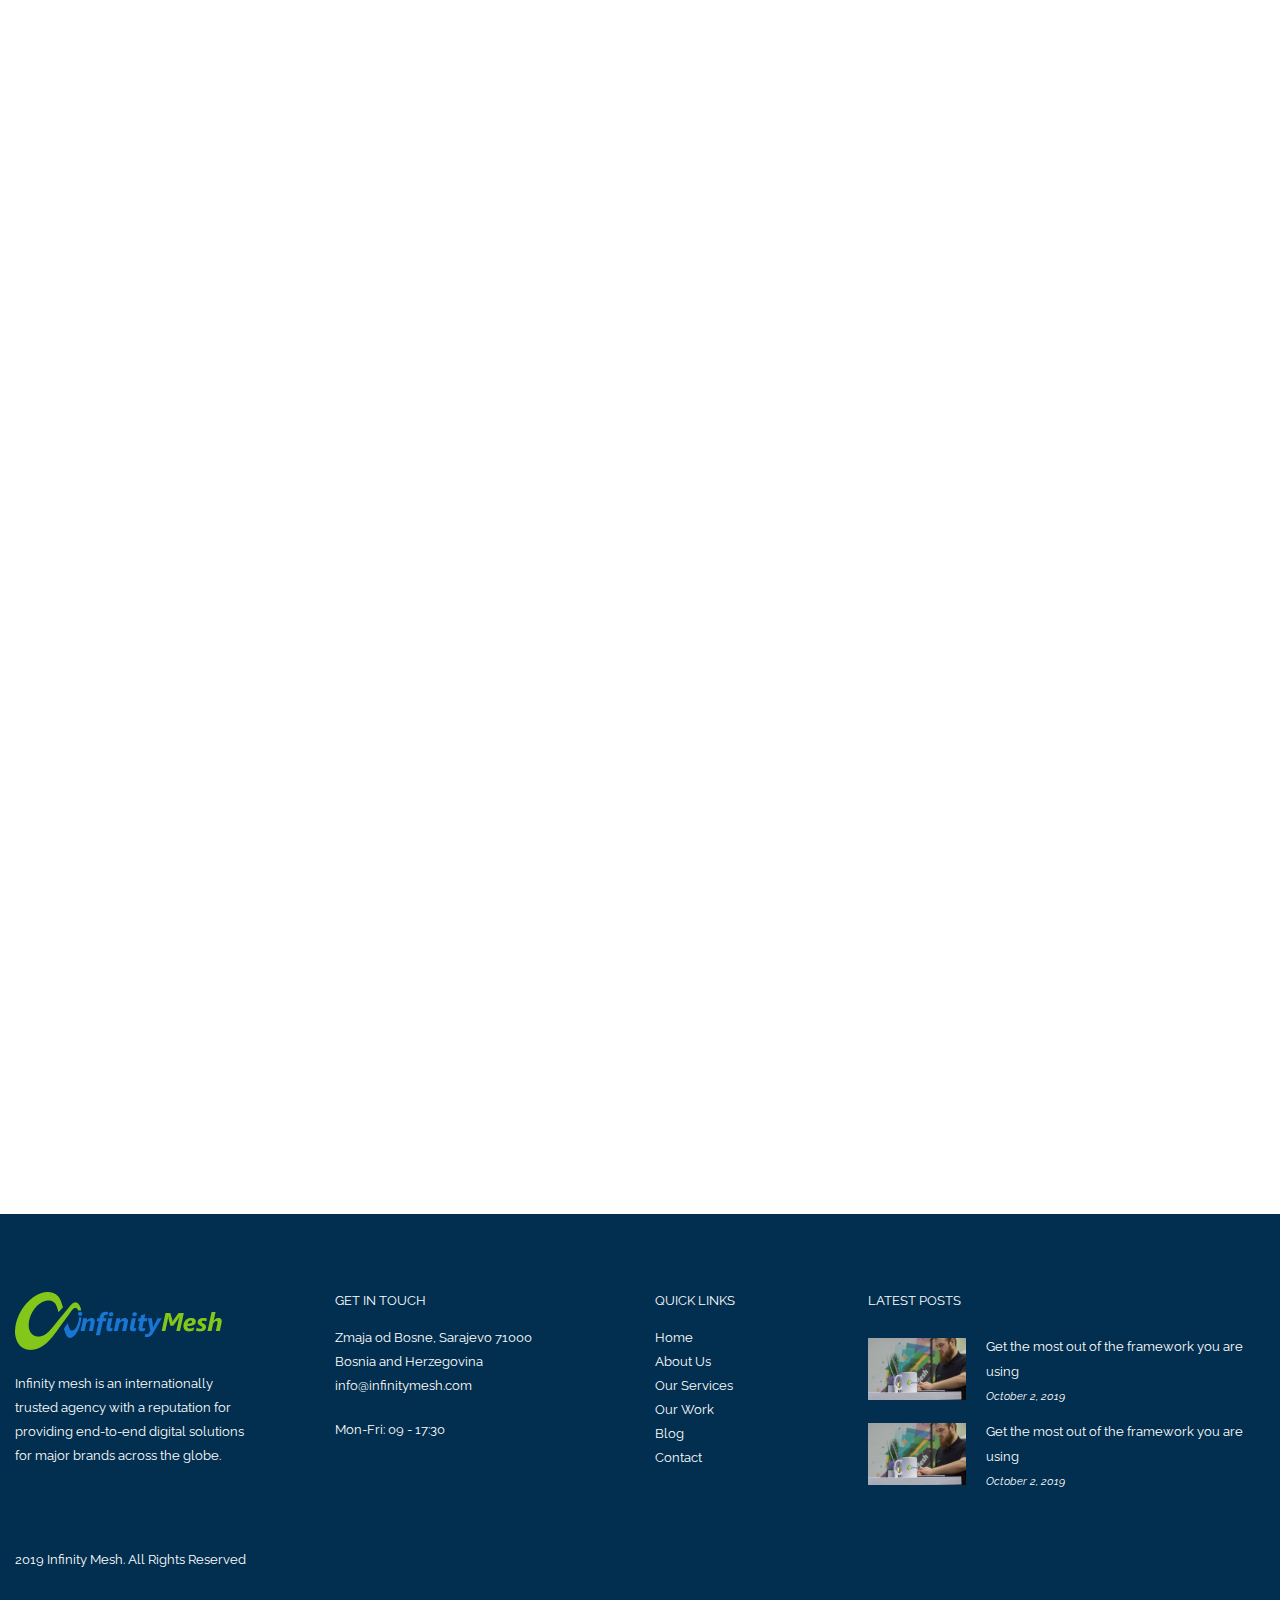
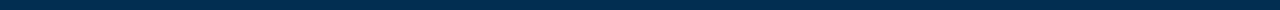
<file: software-testing.html>
<!DOCTYPE html>
<html lang="en">

<head>
    <title>Software Testing</title>

    <meta charset="utf-8">
    <meta http-equiv="X-UA-Compatible" content="IE=edge">
    <meta name="viewport" content="width=device-width, initial-scale=1, maximum-scale=1.0, user-scalable=0">
    <meta name="description" content="This is an example of a meta description. This will often show up in search results.">

    <!-- Favicon -->
    <link rel="icon" type="image/png" href="">

    <!-- Styles -->
    <link href="assets/css/main.css" rel="stylesheet" type="text/css">
</head>

<body>
    <header>
        <div class="container">
            <div class="row">
                <div class="col-sm-12">
                    <div class="logo-container">
                        <a href="/">
                            <img src="./assets/images/img/logo@2x.png" alt="Page logo" />
                        </a>
                    </div>
                    <nav>
                        <ul>
                            <li><a href="/about-us.html">About Us</a></li>
                            <li class="cms">
                                <a href="#">CMS Solutions</a>
                            </li>
                            <li class="sub-menu">
                                <a href="/services.html">Services</a>
                                <div class="mobile-arrow">
                                    <img src="./assets/images/icons/menu-intro-icon.png" class="white-icon" alt="Mobile Icon">
                                </div>
                                <ul>
                                    <li><a href="https://www.google.com/">Services 1</a></li>
                                    <li><a href="https://www.google.com/">Services 2</a></li>
                                    <li><a href="https://www.google.com/">Services 4</a></li>
                                    <li><a href="https://www.google.com/">Services 5</a></li>
                                    <li><a href="https://www.google.com/">Services 6</a></li>
                                </ul>
                            </li>
                            <li>
                                <a href="#">Portfolio</a>
                            </li>
                            <li>
                                <a href="/blog.html">Blog</a>
                            </li>
                            <li class="active">
                                <a href="/contact-us.html">Contact</a>
                            </li>
                        </ul>
                    </nav>
                </div>
            </div>
        </div>
        <div class="nav-icon"></div>
    </header>
    <main>
        <div class="big-banner-container" data-aos="fade-down" data-aos-delay="200">
            <div class="banner-img" style="background-image: url('./assets/images/img/42810@2x.png');"></div>
        </div>
        <div class="container add-top-spacing medium-spacing" data-aos="fade-right">
            <div class="row">
                <div class="col-12">
                    <div class="content-container">
                        <div class="img-container">
                            <img src="./assets/images/img/code-1839406_1920@2x.png" alt="Content Image">
                        </div>
                        <div class="content-inner-container">
                            <h2>Software testing & QA</h2>
                            <p>With even the smallest application (whatever the platform) or a web service having
                                thousands of lines of codes and involving hundreds of algorithms in order to work,
                                the departments of Quality Assurance and Automated Testing are vital to the
                                industry.
                                This means that while we make sure that all of our projects are thoroughly tested
                                each time before the release, we also take apps and services developed by 3rd
                                parties up for a testing. Our QA testing will ensure quality!</p>
                        </div>
                    </div>
                </div>
            </div>
        </div>
        <div class="rte-container medium-spacing" data-aos="fade-left">
            <div class="container">
                <div class="row">
                    <div class="col-sm-12 col-md-6">
                        <h2>Software testing & QA</h2>
                        <p>With even the smallest application (whatever the platform) or a web service having thousands
                            of
                            lines of codes and involving hundreds of algorithms in order to work, the departments of
                            Quality Assurance and Automated Testing are vital to the industry.
                            This means that while we make sure that all of our projects are thoroughly tested each time
                            before the release, we also take apps and services developed by 3rd parties up for a
                            testing.
                            Our QA testing will ensure quality!</p>
                        <p><b><i>We don’t only detect bugs.</i></b> If needed, our proficient developers will step in
                            to
                            fix the
                            defects we found and continue improving your solution (from maintenance and support to
                            developing a new system) so that it fully meets your business needs.</p>
                    </div>
                    <div class="col-sm-12 col-md-6">
                        <div class="img-container">
                            <img src="./assets/images/img/code-1839406_1920@2x.png" alt="Content Image">
                        </div>
                    </div>
                </div>
            </div>
        </div>
        <div class="custom-container small-spacing" data-aos="fade-right">
            <div class="container">
                <div class="row">
                    <div class="col-12">
                        <h2>Software testing services</h2>
                        <div class="service-steps-container">
                            <div class="steps-item">
                                <div class="img-container">
                                    <img src="./assets/images/icons/testing-icon-first.svg" alt="Steps Icon">
                                </div>
                                <span>Functional testing</span>
                                <p>Our passionate testers <b>verify all functional requirements</b>, so you can release
                                    better products faster.</p>
                            </div>
                            <div class="steps-item">
                                <div class="img-container">
                                    <img src="./assets/images/icons/testing-icon-second.svg" alt="Steps Icon">
                                </div>
                                <span>Performance testing</span>
                                <p>Our testing team <b>reveals</b> stress, load, scalability or reliability glitches
                                    and
                                    ensures stable work of your product.</p>
                            </div>
                            <div class="steps-item">
                                <div class="img-container">
                                    <img src="./assets/images/icons/testing-icon-third.svg" alt="Steps Icon">
                                </div>
                                <span>Usability testing</span>
                                <p>Our experts help you to <b>understand</b> what issues and barriers can arise during
                                    the interaction with the product.</p>
                            </div>
                            <div class="steps-item">
                                <div class="img-container">
                                    <img src="./assets/images/icons/testing-icon-fourth.svg" alt="Steps Icon">
                                </div>
                                <span>​Compatibility testing</span>
                                <p><b>Seamless work</b> in various computer environments is now a prerequisite for
                                    product success.</p>
                            </div>
                            <div class="steps-item">
                                <div class="img-container">
                                    <img src="./assets/images/icons/testing-icon-fifth.svg" alt="Steps Icon">
                                </div>
                                <span>Security testing</span>
                                <p>Our security testing team provides comprehensive <b>application penetration testing
                                        services</b>, source code review to find security issues.</p>
                            </div>
                        </div>
                    </div>
                </div>
            </div>
        </div>
        <div class="container" data-aos="fade-left">
            <div class="row center-row">
                <div class="col-md-12 col-xl-11">
                    <div class="info-item-intro-container">
                        <h2>Automation Level</h2>
                    </div>
                    <div class="info-item-container two-info-item">
                        <div class="info-item">
                            <div class="img-container blue-bg">
                                <img src="./assets/images/icons/ia-icon.svg" alt="Individual Approach Icon">
                            </div>
                            <div class="info-item-content">
                                <span>Digital Strategy & Execution</span>
                                <p>We use an individual approach to each client and we never offer you a set of
                                    standard
                                    decisions for your business.</p>
                            </div>
                        </div>
                        <div class="info-item">
                            <div class="img-container green-bg">
                                <img src="./assets/images/icons/ia-icon.svg" alt="Individual Approach Icon">
                            </div>
                            <div class="info-item-content">
                                <span>SEO Copywriting</span>
                                <p>We use an individual approach to each client and we never offer you a set of
                                    standard
                                    decisions for your business.</p>
                            </div>
                        </div>
                    </div>
                </div>
            </div>
        </div>
        <div class="container large-spacing" data-aos="fade-right">
            <div class="row">
                <div class="col-12">
                    <h2>Featured Posts</h2>
                </div>
                <div class="col-sm-12 col-md-4">
                    <div class="blog-item-container">
                        <div class="img-container">
                            <a href="/blog-details.html">
                                <img src="./assets/images/img/desktop-2325627_1920@2x.png" alt="Blog Image">
                            </a>
                        </div>
                        <div class="blog-item-inner-container">
                            <span class="sort">Design</span>
                            <a class="title" href="/blog-details.html">Get the most out of the framework you are using</a>
                            <span class="author">by <b>Merim Bungur</b></span>
                            <p>In this article, I will write more about automation testing fundamentals, and give
                                examples written in C# using the Atata framework. Why, you ask?</p>
                            <div class="blog-item-footer">
                                <span class="read-time">6 Minute Read</span>
                                <a href="/blog-details.html" class="see-more">See More</a>
                            </div>
                        </div>
                    </div>
                </div>
                <div class="col-sm-12 col-md-4">
                    <div class="blog-item-container">
                        <div class="img-container">
                            <a href="/blog-details.html">
                                <img src="./assets/images/img/desktop-2325627_1920@2x.png" alt="Blog Image">
                            </a>
                        </div>
                        <div class="blog-item-inner-container">
                            <span class="sort">Design</span>
                            <a class="title" href="/blog-details.html">Get the most out of the framework you are using</a>
                            <span class="author">by <b>Merim Bungur</b></span>
                            <p>In this article, I will write more about automation testing fundamentals, and give
                                examples written in C# using the Atata framework. Why, you ask?</p>
                            <div class="blog-item-footer">
                                <span class="read-time">6 Minute Read</span>
                                <a href="/blog-details.html" class="see-more">See More</a>
                            </div>
                        </div>
                    </div>
                </div>
                <div class="col-sm-12 col-md-4">
                    <div class="blog-item-container">
                        <div class="img-container">
                            <a href="/blog-details.html">
                                <img src="./assets/images/img/desktop-2325627_1920@2x.png" alt="Blog Image">
                            </a>
                        </div>
                        <div class="blog-item-inner-container">
                            <span class="sort">Design</span>
                            <a class="title" href="/blog-details.html">Get the most out of the framework you are using</a>
                            <span class="author">by <b>Merim Bungur</b></span>
                            <p>In this article, I will write more about automation testing fundamentals, and give
                                examples written in C# using the Atata framework. Why, you ask?</p>
                            <div class="blog-item-footer">
                                <span class="read-time">6 Minute Read</span>
                                <a href="/blog-details.html" class="see-more">See More</a>
                            </div>
                        </div>
                    </div>
                </div>
            </div>
        </div>
    </main>
    <footer>
        <div class="container">
            <div class="row">
                <div class="col-12 col-sm-6 col-lg-3">
                    <div class="footer-info-container">
                        <img src="./assets/images/img/logo@2x.png" alt="Logo">
                        <p>Infinity mesh is an internationally trusted
                            agency with a reputation for providing
                            end-to-end digital solutions for major
                            brands across the globe.</p>
                    </div>
                </div>
                <div class="col-12 col-sm-6 col-lg-3">
                    <div class="footer-contact-container">
                        <span class="footer-title">Get in touch</span>
                        <ul>
                            <li>Zmaja od Bosne, Sarajevo 71000</li>
                            <li>Bosnia and Herzegovina</li>
                            <li>info@infinitymesh.com</li>
                            <li>Mon-Fri: 09 - 17:30</li>
                        </ul>
                    </div>
                </div>
                <div class="col-12 col-sm-6 col-lg-2">
                    <div class="footer-links-container">
                        <span class="footer-title">Quick links</span>
                        <ul>
                            <li><a href="#">Home</a></li>
                            <li><a href="#">About Us</a></li>
                            <li><a href="#">Our Services</a></li>
                            <li><a href="#">Our Work</a></li>
                            <li><a href="#">Blog</a></li>
                            <li><a href="#">Contact</a></li>
                        </ul>
                    </div>
                </div>
                <div class="col-12 col-sm-6 col-lg-4">
                    <div class="footer-post-container">
                        <span class="footer-title">Latest Posts</span>
                        <ul>
                            <li>
                                <a href="#">
                                    <div class="img-container">
                                        <img src="./assets/images/img/26170960_470128323383373_1528037773066493764_o@2x.png"
                                            alt="Post Image">
                                    </div>
                                    <div class="post-content">
                                        <span>Get the most out of the framework you are using</span>
                                        <i>October 2, 2019</i>
                                    </div>
                                </a>
                            </li>
                            <li>
                                <a href="#">
                                    <div class="img-container">
                                        <img src="./assets/images/img/26170960_470128323383373_1528037773066493764_o@2x.png"
                                            alt="Post Image">
                                    </div>
                                    <div class="post-content">
                                        <span>Get the most out of the framework you are using</span>
                                        <i>October 2, 2019</i>
                                    </div>
                                </a>
                            </li>
                        </ul>
                    </div>
                </div>
                <div class="col-12">
                    <div class="rights-container">
                        <p>2019 Infinity Mesh. All Rights Reserved</p>
                    </div>
                </div>
            </div>
        </div>
    </footer>
    <script src="assets/scripts/jquery-3.4.1.min.js"></script>
    <script src="assets/scripts/aos.min.js"></script>
    <script src="assets/scripts/slick.min.js"></script>
    <script src="assets/scripts/main.js"></script>
</body>

</html>
</file>
<file: assets/css/main.css>
@charset "UTF-8";
@import url("/assets/css/bootstrap-grid.min.css");
@import url("https://fonts.googleapis.com/css?family=Raleway:300,400,400i,500,500i,600,600i,700,700i,800,900,900i&display=swap");
@import url("https://fonts.googleapis.com/css?family=Merriweather:300,400,400i,700,700i&display=swap");
@import url("/assets/css/aos.min.css");
body {
  margin: 0;
  font-family: 'Raleway', sans-serif;
  font-style: normal;
  font-weight: 400;
  color: #454545;
  font-size: 16px;
  line-height: 22px; }

main {
  overflow-x: hidden; }

p {
  font-family: 'Raleway', sans-serif;
  font-style: normal;
  font-weight: 400;
  color: #454545;
  font-size: 16px;
  line-height: 22px;
  margin: 0 0 20px 0; }
  @media (max-width: 767px) {
    p {
      font-size: 14px;
      line-height: 18px; } }

i {
  font-family: 'Raleway', sans-serif;
  font-style: italic;
  font-weight: 400; }

b, strong {
  font-family: 'Raleway', sans-serif;
  font-style: normal;
  font-weight: 700; }
  b i, strong i {
    font-family: 'Raleway', sans-serif;
    font-style: italic;
    font-weight: 700; }

h1 {
  font-family: 'Raleway', sans-serif;
  font-style: normal;
  font-weight: 400;
  color: #83C71B;
  font-size: 48px;
  line-height: 56px;
  margin: 0 0 26px 0; }
  @media (max-width: 767px) {
    h1 {
      font-size: 24px;
      line-height: 29px;
      font-family: 'Raleway', sans-serif;
      font-style: normal;
      font-weight: 600; } }
  h1 span.blue {
    color: #1976D2; }
  h1 span.green {
    color: #83C71B; }

h2 {
  font-family: 'Raleway', sans-serif;
  font-style: normal;
  font-weight: 600;
  color: #454545;
  font-size: 35px;
  line-height: 41px;
  margin: 0 0 45px 0;
  position: relative;
  text-align: center; }
  h2 span.blue {
    color: #1976D2; }
  h2 span.green {
    color: #83C71B; }
  @media (max-width: 767px) {
    h2 {
      font-size: 30px;
      line-height: 38px;
      margin: 0 0 25px 0; } }
  @media (min-width: 768px) and (max-width: 991px) {
    h2 {
      margin-bottom: 30px; } }

h5 {
  font-family: 'Raleway', sans-serif;
  font-style: normal;
  font-weight: 600;
  color: #1976D2;
  font-size: 18px;
  line-height: 25px;
  margin: 0 0 10px 0;
  position: relative; }

.primary-btn {
  font-family: 'Raleway', sans-serif;
  font-style: normal;
  font-weight: 400;
  font-size: 14px;
  line-height: 14px;
  min-width: 136px;
  padding: 13px 30px;
  border-radius: 3px;
  background: #1976D2;
  color: #ffffff;
  text-align: center;
  -webkit-transition: background-color 0.3s, color 0.3s;
  transition: background-color 0.3s, color 0.3s;
  -webkit-backface-visibility: hidden;
  -moz-osx-font-smoothing: grayscale;
  border-color: #1976D2;
  position: relative;
  text-decoration: none;
  z-index: 9; }
  .primary-btn:hover {
    background-color: #ffffff;
    color: #1976D2; }
    .primary-btn:hover:before {
      -webkit-transform: scale3d(1, 1, 1);
      transform: scale3d(1, 1, 1);
      opacity: 1; }
  .primary-btn:before {
    content: '';
    position: absolute;
    top: 0;
    left: 0;
    width: 99%;
    height: 100%;
    border: 2px solid #1976D2;
    border-radius: 3px;
    opacity: 0;
    -webkit-transform: scale3d(0.6, 0.6, 1);
    transform: scale3d(0.6, 0.6, 1);
    -webkit-transition: -webkit-transform 0.3s, opacity 0.3s;
    transition: transform 0.3s, opacity 0.3s;
    -webkit-transition-timing-function: cubic-bezier(0.75, 0, 0.125, 1);
    transition-timing-function: cubic-bezier(0.75, 0, 0.125, 1); }

@media (max-width: 767px) {
  .container {
    max-width: 100%; } }

.row.center-row {
  justify-content: center; }

.small-spacing {
  margin-bottom: 60px; }

.medium-spacing {
  margin-bottom: 90px; }
  @media (max-width: 767px) {
    .medium-spacing {
      margin-bottom: 50px; } }

.large-spacing {
  margin-bottom: 150px; }
  @media (min-width: 768px) and (max-width: 991px) {
    .large-spacing {
      margin-bottom: 100px; } }
  @media (max-width: 767px) {
    .large-spacing {
      margin-bottom: 50px; } }

.extra-large-spacing {
  margin-bottom: 250px; }
  @media (min-width: 992px) and (max-width: 1199px) {
    .extra-large-spacing {
      margin-bottom: 150px; } }
  @media (min-width: 768px) and (max-width: 991px) {
    .extra-large-spacing {
      margin-bottom: 100px; } }
  @media (max-width: 767px) {
    .extra-large-spacing {
      margin-bottom: 50px; } }

@media (min-width: 1200px) {
  .custom-container .container {
    max-width: 1640px;
    margin: 0 auto;
    display: block; } }
.custom-container.add-blue-bg {
  background-color: #022E4F;
  position: relative; }
  .custom-container.add-blue-bg:before {
    content: "";
    width: 100%;
    height: 100%;
    position: absolute;
    top: 0;
    left: 0;
    background-color: #022E4F;
    opacity: 0.78;
    z-index: 2; }
  .custom-container.add-blue-bg h2 {
    color: #ffffff; }
  .custom-container.add-blue-bg p {
    color: #ffffff; }

.add-top-spacing {
  margin-top: 218px; }

body {
  overflow-x: hidden; }
  body.nav-fixed header {
    padding: 10px 0 40px 0;
    background: #002f53;
    z-index: 990; }
    @media (min-width: 992px) and (max-width: 1199px) {
      body.nav-fixed header {
        padding: 10px 0 40px 0; } }
    @media (max-width: 767px) {
      body.nav-fixed header {
        padding: 15px 0 38px 0; } }
    @media (min-width: 768px) and (max-width: 991px) {
      body.nav-fixed header {
        padding: 15px 0 68px 0; } }
    body.nav-fixed header:after {
      display: none; }
    body.nav-fixed header:before {
      display: none; }
  body.nav-fixed.menu-open {
    overflow: hidden; }
    body.nav-fixed.menu-open footer {
      margin-left: 100%; }
      @media (max-width: 767px) {
        body.nav-fixed.menu-open footer {
          float: left;
          overflow: hidden;
          height: 0; } }
      @media (min-width: 768px) and (max-width: 991px) {
        body.nav-fixed.menu-open footer {
          float: left;
          overflow: hidden;
          height: 0; } }
  body.menu-open {
    overflow: hidden; }
    @media (max-width: 767px) {
      body.menu-open nav {
        margin-left: -15px;
        width: calc(60% + 15px);
        padding-top: 70px; } }
    @media (min-width: 768px) and (max-width: 991px) {
      body.menu-open nav {
        margin-left: -30px;
        width: calc(60% + 30px);
        padding-top: 120px; } }
    body.menu-open footer {
      margin-left: 100%; }
      @media (max-width: 767px) {
        body.menu-open footer {
          float: left;
          overflow: hidden;
          height: 0; } }
      @media (min-width: 768px) and (max-width: 991px) {
        body.menu-open footer {
          float: left;
          overflow: hidden;
          height: 0; } }

header {
  padding: 50px 0 20px 0;
  position: fixed;
  top: 0;
  left: 0;
  right: 0;
  z-index: 91;
  -webkit-transition: all 0.5s;
  -moz-transition: all 0.5s;
  transition: all 0.5s; }
  @media (max-width: 767px) {
    header {
      padding: 15px 0 38px 0; } }
  @media (min-width: 768px) and (max-width: 991px) {
    header {
      padding: 15px 0 68px 0; } }
  @media (min-width: 992px) and (max-width: 1199px) {
    header {
      padding: 30px 0 20px 0; } }
  @media (min-width: 1200px) {
    header .container {
      max-width: 1640px;
      margin: 0 auto;
      display: block; } }
  header .nav-icon {
    width: 23px;
    height: 20px;
    position: absolute;
    top: 17px;
    right: 37px;
    transition: all 0ms 300ms; }
    @media (min-width: 1200px) {
      header .nav-icon {
        display: none; } }
    @media (min-width: 992px) and (max-width: 1199px) {
      header .nav-icon {
        display: none; } }
    @media (min-width: 768px) and (max-width: 991px) {
      header .nav-icon {
        top: 30px; } }
    header .nav-icon:before {
      display: block;
      content: "";
      background-image: url("../../../assets/images/icons/open-menu.svg");
      background-repeat: no-repeat;
      background-size: cover;
      width: 23px;
      height: 20px; }
  header .logo-container {
    width: 191px;
    height: 53px;
    position: absolute;
    top: 0;
    left: 15px;
    z-index: 1; }
    @media (max-width: 767px) {
      header .logo-container {
        width: 90px;
        height: 24.6px;
        left: 37px;
        top: 0; } }
    header .logo-container img {
      width: 100%;
      height: 100%;
      -webkit-transition: all 0.5s;
      -moz-transition: all 0.5s;
      transition: all 0.5s; }
  header nav {
    text-align: right;
    position: relative;
    background: none;
    display: block;
    transition: margin-left 1s ease;
    -webkit-transition: margin-left 1s ease;
    top: 20px;
    width: calc(100% - 180px);
    margin: 0 0 0 auto; }
    @media (max-width: 767px) {
      header nav {
        margin-left: -100%;
        width: 0;
        position: absolute;
        top: -15px;
        left: 0;
        height: 100vh;
        background: #002f53;
        overflow-y: auto; } }
    @media (min-width: 768px) and (max-width: 991px) {
      header nav {
        margin-left: -100%;
        width: 0;
        position: absolute;
        top: -15px;
        left: 0;
        height: 100vh;
        background: #002f53;
        overflow-y: auto; } }
    @media (max-width: 767px) and (orientation: landscape) {
      header nav {
        padding-bottom: 320px; } }
    header nav > ul {
      padding: 0;
      text-align: right;
      list-style: none;
      width: auto;
      display: block;
      margin-bottom: 0;
      font-size: 0; }
      @media (max-width: 767px) {
        header nav > ul {
          overflow-x: hidden;
          background: #002f53;
          z-index: 9;
          position: relative; } }
      @media (min-width: 768px) and (max-width: 991px) {
        header nav > ul {
          overflow-x: hidden; } }
      header nav > ul > li {
        list-style: none;
        display: inline-block;
        margin-bottom: 0;
        background: none;
        cursor: pointer;
        -webkit-transition: all 0.2s ease;
        -moz-transition: all 0.2s ease;
        -o-transition: all 0.2s ease;
        transition: all 0.2s ease;
        margin-right: 20px; }
        header nav > ul > li:last-child {
          margin-right: 0; }
        @media (max-width: 767px) {
          header nav > ul > li {
            width: 100%;
            text-align: left;
            padding: 0;
            position: relative;
            margin-right: 0; } }
        @media (min-width: 768px) and (max-width: 991px) {
          header nav > ul > li {
            width: 100%;
            text-align: left;
            padding: 0;
            position: relative;
            margin-right: 0; } }
        header nav > ul > li:focus {
          outline: none;
          box-shadow: none; }
        header nav > ul > li a {
          font-family: 'Raleway', sans-serif;
          font-style: normal;
          font-weight: 400;
          color: #dadada;
          font-size: 14px;
          line-height: 16px;
          position: relative;
          z-index: 9;
          text-decoration: none;
          position: relative;
          -webkit-transition: all .3s ease-in-out 0s;
          -moz-transition: all .3s ease-in-out 0s;
          -ms-transition: all .3s ease-in-out 0s;
          -o-transition: all .3s ease-in-out 0s;
          transition: all .3s ease-in-out 0s; }
          header nav > ul > li a:after {
            content: "";
            position: absolute;
            width: 100%;
            height: 1px;
            bottom: 0;
            left: 0;
            visibility: hidden;
            -webkit-transform: scaleX(0);
            -moz-transform: scaleX(0);
            -ms-transform: scaleX(0);
            -o-transform: scaleX(0);
            transform: scaleX(0);
            -webkit-transition: all .3s ease-in-out 0s;
            -moz-transition: all .3s ease-in-out 0s;
            -ms-transition: all .3s ease-in-out 0s;
            -o-transition: all .3s ease-in-out 0s;
            transition: all .3s ease-in-out 0s;
            background: #A459F0; }
            @media (max-width: 767px) {
              header nav > ul > li a:after {
                display: none; } }
            @media (min-width: 768px) and (max-width: 991px) {
              header nav > ul > li a:after {
                display: none; } }
          @media (max-width: 767px) {
            header nav > ul > li a {
              letter-spacing: 0;
              padding: 6.5px 0 6.5px 52px;
              display: inline-block;
              width: calc(100% - 50px); } }
          @media (min-width: 768px) and (max-width: 991px) {
            header nav > ul > li a {
              padding: 10px 0 10px 30px;
              display: inline-block;
              width: calc(100% - 50px); } }
          header nav > ul > li a:hover {
            color: #A459F0; }
            header nav > ul > li a:hover:after {
              visibility: visible;
              -webkit-transform: scaleX(1);
              -moz-transform: scaleX(1);
              -ms-transform: scaleX(1);
              -o-transform: scaleX(1);
              transform: scaleX(1); }
          header nav > ul > li a:focus {
            text-decoration: none;
            outline: none; }
          header nav > ul > li a:active {
            text-decoration: none;
            outline: none; }
        header nav > ul > li.cms a {
          color: #A459F0;
          font-family: 'Raleway', sans-serif;
          font-style: italic;
          font-weight: 900; }
        header nav > ul > li.active a {
          color: #A459F0; }
          header nav > ul > li.active a:after {
            display: none; }
        header nav > ul > li.active .mobile-arrow .white-icon {
          display: none; }
        header nav > ul > li.active .mobile-arrow .black-icon {
          display: block; }
        header nav > ul > li.sub-menu:hover > ul {
          -webkit-animation-name: showSubMenu;
          -webkit-animation-duration: .4s; }
          @media (min-width: 1200px) {
            header nav > ul > li.sub-menu:hover > ul {
              display: block; } }
          @media (min-width: 992px) and (max-width: 1199px) {
            header nav > ul > li.sub-menu:hover > ul {
              display: block; } }
        header nav > ul > li.sub-menu.active-hover > ul {
          -webkit-animation-name: showSubMenu;
          -webkit-animation-duration: .4s;
          display: block; }
        header nav > ul > li.sub-menu.first-level .mobile-arrow img {
          -webkit-transform: rotate(270deg);
          -moz-transform: rotate(270deg);
          transform: rotate(270deg); }
        header nav > ul > li.sub-menu.first-level > ul {
          -webkit-animation-name: showSubMenu;
          -webkit-animation-duration: .4s;
          display: block;
          position: relative; }
        header nav > ul > li > ul {
          position: absolute;
          display: none;
          background-color: #002f53;
          margin: 0;
          padding: 10px 0 10px 0; }
          header nav > ul > li > ul li {
            display: block;
            padding: 5px 20px;
            text-align: left; }
            @media (max-width: 767px) {
              header nav > ul > li > ul li {
                padding: 0 20px; } }
            header nav > ul > li > ul li a {
              line-height: 22px; }
              @media (max-width: 767px) {
                header nav > ul > li > ul li a {
                  width: 100%;
                  padding: 3.5px 0 3.5px 50px; } }
        header nav > ul > li .mobile-arrow {
          position: absolute;
          top: 0;
          right: 0;
          width: 48px;
          height: 36px; }
          @media (min-width: 1200px) {
            header nav > ul > li .mobile-arrow {
              display: none; } }
          @media (min-width: 992px) and (max-width: 1199px) {
            header nav > ul > li .mobile-arrow {
              display: none; } }
          header nav > ul > li .mobile-arrow img {
            width: 11px;
            height: 11px;
            object-fit: cover;
            -webkit-transition: 0.2s linear;
            -moz-transition: 0.2s linear;
            transition: 0.2s linear;
            position: relative;
            top: 10px;
            left: 15px; }

@-webkit-keyframes showSubMenu {
  0% {
    transform: scale(0, 0); }
  100% {
    transform: scale(1, 1); } }
@-webkit-keyframes hideSubMenu {
  0% {
    transform: scale(1, 1); }
  100% {
    transform: scale(0, 0); } }
footer {
  background-color: #022E4F;
  padding: 78px 0 41px 0; }
  @media (max-width: 767px) {
    footer {
      padding: 51px 0 41px 0; } }
  @media (max-width: 767px) and (orientation: portrait) {
    footer {
      text-align: center; } }
  @media (min-width: 1200px) {
    footer .container {
      max-width: 1350px; } }
  footer .footer-title {
    font-family: 'Raleway', sans-serif;
    font-style: normal;
    font-weight: 400;
    color: #ffffff;
    font-size: 13px;
    line-height: 18px;
    text-transform: uppercase;
    display: block;
    margin-bottom: 16px; }
    @media (min-width: 768px) and (max-width: 991px) {
      footer .footer-title {
        font-size: 14px; } }
    @media (max-width: 767px) {
      footer .footer-title {
        font-size: 14px; } }
  footer ul {
    padding: 0;
    margin: 0;
    list-style: none; }
    footer ul li {
      font-family: 'Raleway', sans-serif;
      font-style: normal;
      font-weight: 400;
      color: #ffffff;
      font-size: 13px;
      line-height: 24px; }
      @media (min-width: 768px) and (max-width: 991px) {
        footer ul li {
          font-size: 14px; } }
      @media (max-width: 767px) {
        footer ul li {
          font-size: 14px; } }
  footer p,
  footer a {
    font-family: 'Raleway', sans-serif;
    font-style: normal;
    font-weight: 400;
    color: #ffffff;
    font-size: 13px;
    line-height: 24px;
    text-decoration: none; }
    @media (min-width: 768px) and (max-width: 991px) {
      footer p,
      footer a {
        font-size: 14px; } }
    @media (max-width: 767px) {
      footer p,
      footer a {
        font-size: 14px; } }
  footer a {
    position: relative; }
    footer a:after {
      content: "";
      position: absolute;
      width: 100%;
      height: 1px;
      bottom: 0;
      left: 0;
      visibility: hidden;
      -webkit-transform: scaleX(0);
      -moz-transform: scaleX(0);
      -ms-transform: scaleX(0);
      -o-transform: scaleX(0);
      transform: scaleX(0);
      -webkit-transition: all .3s ease-in-out 0s;
      -moz-transition: all .3s ease-in-out 0s;
      -ms-transition: all .3s ease-in-out 0s;
      -o-transition: all .3s ease-in-out 0s;
      transition: all .3s ease-in-out 0s;
      background: #ffffff; }
    footer a:hover:after {
      visibility: visible;
      -webkit-transform: scaleX(1);
      -moz-transform: scaleX(1);
      -ms-transform: scaleX(1);
      -o-transform: scaleX(1);
      transform: scaleX(1); }
  footer i {
    font-family: 'Raleway', sans-serif;
    font-style: italic;
    font-weight: 400;
    color: #ffffff;
    font-size: 11px;
    line-height: 18px; }
  footer .footer-info-container {
    vertical-align: top; }
    @media (min-width: 768px) and (max-width: 991px) {
      footer .footer-info-container {
        margin-bottom: 40px; } }
    @media (max-width: 767px) {
      footer .footer-info-container {
        margin-bottom: 40px; } }
    @media (min-width: 1200px) {
      footer .footer-info-container p {
        padding-right: 50px; } }
    @media (min-width: 768px) and (max-width: 991px) {
      footer .footer-info-container p {
        padding-right: 50px; } }
    @media (max-width: 767px) and (orientation: landscape) {
      footer .footer-info-container p {
        padding-right: 40px; } }
    footer .footer-info-container img {
      margin-bottom: 16px; }
  @media (max-width: 767px) and (orientation: portrait) {
    footer .footer-contact-container {
      margin-bottom: 40px; } }
  footer .footer-contact-container ul li:last-child {
    margin-top: 20px; }
  footer .footer-links-container {
    vertical-align: top; }
    @media (max-width: 767px) and (orientation: portrait) {
      footer .footer-links-container {
        margin-bottom: 40px; } }
  footer .footer-post-container {
    vertical-align: top; }
    @media (max-width: 767px) and (orientation: portrait) {
      footer .footer-post-container {
        margin-bottom: 40px; } }
    footer .footer-post-container ul li {
      margin-bottom: 17px; }
      footer .footer-post-container ul li:last-child {
        margin-bottom: 0; }
    footer .footer-post-container a {
      display: block;
      transition: box-shadow .3s ease-out,transform .3s ease-out,opacity .2s ease-out;
      transition-delay: .1s;
      font-size: 0; }
      footer .footer-post-container a:after {
        display: none; }
      footer .footer-post-container a:hover {
        transform: translateY(-5px); }
        footer .footer-post-container a:hover .post-content span {
          border-bottom: 1px solid #ffffff;
          -webkit-transition: all .5s;
          -moz-transition: all .5s;
          transition: all .5s; }
    footer .footer-post-container .img-container {
      width: 98px;
      height: 62px;
      display: inline-block;
      vertical-align: top;
      margin-right: 20px; }
      footer .footer-post-container .img-container img {
        max-width: 100%;
        max-height: 100%;
        height: 100%;
        object-fit: cover; }
    footer .footer-post-container .post-content {
      vertical-align: top;
      display: inline-block;
      width: calc(100% - 120px); }
      @media (max-width: 767px) and (orientation: portrait) {
        footer .footer-post-container .post-content {
          text-align: left; } }
      footer .footer-post-container .post-content span {
        font-family: 'Raleway', sans-serif;
        font-style: normal;
        font-weight: 400;
        font-size: 13px;
        line-height: 18px;
        position: relative;
        -webkit-transition: all .5s;
        -moz-transition: all .5s;
        transition: all .5s;
        border-bottom: 1px solid transparent; }
        @media (min-width: 768px) and (max-width: 991px) {
          footer .footer-post-container .post-content span {
            font-size: 14px; } }
        @media (max-width: 767px) {
          footer .footer-post-container .post-content span {
            font-size: 14px; } }
      footer .footer-post-container .post-content i {
        display: block; }
    footer .footer-post-container .footer-title {
      margin-bottom: 28px; }
  footer .rights-container {
    margin-top: 60px; }
    @media (min-width: 992px) and (max-width: 1199px) {
      footer .rights-container {
        margin-top: 40px; } }
    @media (min-width: 768px) and (max-width: 991px) {
      footer .rights-container {
        margin-top: 50px; } }
    @media (max-width: 767px) and (orientation: portrait) {
      footer .rights-container {
        margin-top: 0; } }
    footer .rights-container p {
      line-height: 18px;
      margin: 0; }

/* Slider */
.slick-slider {
  position: relative;
  display: block;
  box-sizing: border-box;
  -webkit-user-select: none;
  -moz-user-select: none;
  -ms-user-select: none;
  user-select: none;
  -webkit-touch-callout: none;
  -khtml-user-select: none;
  -ms-touch-action: pan-y;
  touch-action: pan-y;
  -webkit-tap-highlight-color: transparent; }

.slick-list {
  position: relative;
  display: block;
  overflow: hidden;
  margin: 0;
  padding: 0; }

.slick-list:focus {
  outline: none; }

.slick-list.dragging {
  cursor: pointer;
  cursor: hand; }

.slick-slider .slick-track,
.slick-slider .slick-list {
  -webkit-transform: translate3d(0, 0, 0);
  -moz-transform: translate3d(0, 0, 0);
  -ms-transform: translate3d(0, 0, 0);
  -o-transform: translate3d(0, 0, 0);
  transform: translate3d(0, 0, 0); }

.slick-track {
  position: relative;
  top: 0;
  left: 0;
  display: block;
  margin-left: auto;
  margin-right: auto; }

.slick-track:before,
.slick-track:after {
  display: table;
  content: ''; }

.slick-track:after {
  clear: both; }

.slick-loading .slick-track {
  visibility: hidden; }

.slick-slide {
  display: none;
  float: left;
  height: 100%;
  min-height: 1px; }

[dir='rtl'] .slick-slide {
  float: right; }

.slick-slide img {
  display: block; }

.slick-slide.slick-loading img {
  display: none; }

.slick-slide.dragging img {
  pointer-events: none; }

.slick-initialized .slick-slide {
  display: block; }

.slick-loading .slick-slide {
  visibility: hidden; }

.slick-vertical .slick-slide {
  display: block;
  height: auto;
  border: 1px solid transparent; }

.slick-arrow.slick-hidden {
  display: none; }

/* Slider */
.slick-loading .slick-list {
  background: #fff url("../../../assets/images/icons/ajax-loader.gif") center center no-repeat; }

/* Arrows */
.slick-prev,
.slick-next {
  font-size: 0;
  line-height: 0;
  position: absolute;
  top: 50%;
  display: block;
  width: 20px;
  height: 20px;
  padding: 0;
  -webkit-transform: translate(0, -50%);
  -ms-transform: translate(0, -50%);
  transform: translate(0, -50%);
  cursor: pointer;
  color: transparent;
  border: none;
  outline: none;
  background: transparent; }

.slick-prev:hover,
.slick-prev:focus,
.slick-next:hover,
.slick-next:focus {
  color: transparent;
  outline: none;
  background: transparent; }

.slick-prev:hover:before,
.slick-prev:focus:before,
.slick-next:hover:before,
.slick-next:focus:before {
  opacity: 1; }

.slick-prev.slick-disabled:before,
.slick-next.slick-disabled:before {
  opacity: .25; }

.slick-prev:before,
.slick-next:before {
  font-family: 'slick';
  font-size: 20px;
  line-height: 1;
  opacity: .75;
  color: white;
  -webkit-font-smoothing: antialiased;
  -moz-osx-font-smoothing: grayscale; }

.slick-prev {
  left: -25px; }

[dir='rtl'] .slick-prev {
  right: -25px;
  left: auto; }

.slick-prev:before {
  content: '←'; }

[dir='rtl'] .slick-prev:before {
  content: '→'; }

.slick-next {
  right: -25px; }

[dir='rtl'] .slick-next {
  right: auto;
  left: -25px; }

.slick-next:before {
  content: '→'; }

[dir='rtl'] .slick-next:before {
  content: '←'; }

/* Dots */
.slick-dotted.slick-slider {
  margin-bottom: 30px; }

.slick-dots {
  position: absolute;
  bottom: -25px;
  display: block;
  width: 100%;
  padding: 0;
  margin: 0;
  list-style: none;
  text-align: center; }

.slick-dots li {
  position: relative;
  display: inline-block;
  width: 20px;
  height: 20px;
  margin: 0 5px;
  padding: 0;
  cursor: pointer; }

.slick-dots li button {
  font-size: 0;
  line-height: 0;
  display: block;
  width: 20px;
  height: 20px;
  padding: 5px;
  cursor: pointer;
  color: transparent;
  border: 0;
  outline: none;
  background: transparent; }

.slick-dots li button:hover,
.slick-dots li button:focus {
  outline: none; }

.slick-dots li button:hover:before,
.slick-dots li button:focus:before {
  opacity: 1; }

.slick-dots li button:before {
  font-family: 'slick';
  font-size: 6px;
  line-height: 20px;
  position: absolute;
  top: 0;
  left: 0;
  width: 20px;
  height: 20px;
  content: '•';
  text-align: center;
  opacity: .25;
  color: black;
  -webkit-font-smoothing: antialiased;
  -moz-osx-font-smoothing: grayscale; }

.slick-dots li.slick-active button:before {
  opacity: .75;
  color: black; }

.form-container .form-group {
  width: calc(100% / 2 - 18px);
  display: inline-block;
  margin-bottom: 24px; }
  .form-container .form-group:nth-child(even) {
    margin-left: 28px; }
    @media (max-width: 767px) {
      .form-container .form-group:nth-child(even) {
        margin-left: 0; } }
    @media (min-width: 768px) and (max-width: 991px) {
      .form-container .form-group:nth-child(even) {
        margin-left: 20px; } }
    @media (min-width: 992px) and (max-width: 1199px) {
      .form-container .form-group:nth-child(even) {
        margin-left: 20px; } }
  @media (max-width: 767px) {
    .form-container .form-group {
      width: 100%; } }
  @media (min-width: 768px) and (max-width: 991px) {
    .form-container .form-group {
      width: calc(100% / 2 - 14px); } }
  @media (min-width: 992px) and (max-width: 1199px) {
    .form-container .form-group {
      width: calc(100% / 2 - 14px); } }
  .form-container .form-group.full-width {
    width: 100%;
    float: left; }
  .form-container .form-group .input-group {
    width: 100%; }
  .form-container .form-group input {
    font-family: 'Raleway', sans-serif;
    font-style: normal;
    font-weight: 400;
    color: #454545;
    font-size: 14px;
    line-height: 16px;
    border: none;
    width: 100%;
    padding: 15px 18px; }
    @media (max-width: 767px) {
      .form-container .form-group input {
        display: block; } }
    .form-container .form-group input:focus {
      outline: none; }
    .form-container .form-group input::-webkit-input-placeholder {
      /* Chrome/Opera/Safari */
      font-family: 'Raleway', sans-serif;
      font-style: normal;
      font-weight: 400;
      color: #dedede;
      font-size: 14px;
      line-height: 16px; }
    .form-container .form-group input::-moz-placeholder {
      /* Firefox 19+ */
      font-family: 'Raleway', sans-serif;
      font-style: normal;
      font-weight: 400;
      color: #dedede;
      font-size: 14px;
      line-height: 16px; }
    .form-container .form-group input:-ms-input-placeholder {
      /* IE 10+ */
      font-family: 'Raleway', sans-serif;
      font-style: normal;
      font-weight: 400;
      color: #dedede;
      font-size: 14px;
      line-height: 16px; }
    .form-container .form-group input:-moz-placeholder {
      /* Firefox 18- */
      font-family: 'Raleway', sans-serif;
      font-style: normal;
      font-weight: 400;
      color: #dedede;
      font-size: 14px;
      line-height: 16px; }
  .form-container .form-group label {
    font-family: 'Raleway', sans-serif;
    font-style: normal;
    font-weight: 400;
    color: #454545;
    font-size: 14px;
    line-height: 16px;
    text-align: left;
    margin-bottom: 9px;
    display: block; }
  .form-container .form-group textarea {
    font-family: 'Raleway', sans-serif;
    font-style: normal;
    font-weight: 400;
    color: #454545;
    font-size: 14px;
    line-height: 16px;
    width: 100%;
    padding: 15px 18px;
    margin-bottom: 0;
    min-height: 108px;
    resize: none; }
    .form-container .form-group textarea:focus {
      outline: none; }
    .form-container .form-group textarea::-webkit-input-placeholder {
      /* Chrome/Opera/Safari */
      font-family: 'Raleway', sans-serif;
      font-style: normal;
      font-weight: 400;
      color: #dedede;
      font-size: 14px;
      line-height: 16px; }
    .form-container .form-group textarea::-moz-placeholder {
      /* Firefox 19+ */
      font-family: 'Raleway', sans-serif;
      font-style: normal;
      font-weight: 400;
      color: #dedede;
      font-size: 14px;
      line-height: 16px; }
    .form-container .form-group textarea:-ms-input-placeholder {
      /* IE 10+ */
      font-family: 'Raleway', sans-serif;
      font-style: normal;
      font-weight: 400;
      color: #dedede;
      font-size: 14px;
      line-height: 16px; }
    .form-container .form-group textarea:-moz-placeholder {
      /* Firefox 18- */
      font-family: 'Raleway', sans-serif;
      font-style: normal;
      font-weight: 400;
      color: #dedede;
      font-size: 14px;
      line-height: 16px; }
    @media (max-width: 767px) {
      .form-container .form-group textarea {
        width: 100%;
        min-height: 150px; } }
    @media (min-width: 992px) and (max-width: 1199px) {
      .form-container .form-group textarea {
        min-height: 160px; } }
    @media (min-width: 768px) and (max-width: 991px) {
      .form-container .form-group textarea {
        min-height: 140px; } }
  .form-container .form-group.mandatory label:after {
    content: "*";
    position: relative;
    top: 1px;
    left: 0px;
    font-size: 16px;
    line-height: 16px; }
  .form-container .form-group input,
  .form-container .form-group textarea {
    background-color: #ffffff;
    border: 1px solid #dedede;
    border-radius: 4px;
    transition: border-color 500ms ease-out, box-shadow 500ms ease-out, background-color 500ms ease-out; }
    .form-container .form-group input:focus,
    .form-container .form-group textarea:focus {
      border-color: #808080; }
  .form-container .form-group .error-msg {
    display: none; }
  .form-container .form-group.form-error {
    position: relative; }
    .form-container .form-group.form-error input,
    .form-container .form-group.form-error select,
    .form-container .form-group.form-error textarea {
      border: 1px solid #F27373;
      background-color: #F8ECEC; }
      .form-container .form-group.form-error input::-webkit-input-placeholder,
      .form-container .form-group.form-error select::-webkit-input-placeholder,
      .form-container .form-group.form-error textarea::-webkit-input-placeholder {
        /* Chrome/Opera/Safari */
        color: transparent; }
      .form-container .form-group.form-error input::-moz-placeholder,
      .form-container .form-group.form-error select::-moz-placeholder,
      .form-container .form-group.form-error textarea::-moz-placeholder {
        /* Firefox 19+ */
        color: transparent; }
      .form-container .form-group.form-error input:-ms-input-placeholder,
      .form-container .form-group.form-error select:-ms-input-placeholder,
      .form-container .form-group.form-error textarea:-ms-input-placeholder {
        /* IE 10+ */
        color: transparent; }
      .form-container .form-group.form-error input:-moz-placeholder,
      .form-container .form-group.form-error select:-moz-placeholder,
      .form-container .form-group.form-error textarea:-moz-placeholder {
        /* Firefox 18- */
        color: transparent; }
    .form-container .form-group.form-error.full-width .error-msg {
      bottom: -10px; }
    .form-container .form-group.form-error .error-msg {
      font-family: 'Raleway', sans-serif;
      font-style: normal;
      font-weight: 400;
      display: inline-block;
      font-size: 10px;
      line-height: 11px;
      line-height: normal;
      color: #F27373;
      position: absolute;
      left: 15px;
      bottom: -15px; }
  .form-container .form-group.form-success {
    position: relative; }
    .form-container .form-group.form-success input,
    .form-container .form-group.form-success select,
    .form-container .form-group.form-success textarea {
      border: 1px solid #83C71B;
      background: #f5fbec; }
    .form-container .form-group.form-success input,
    .form-container .form-group.form-success textarea {
      color: #83C71B; }
.form-container .primary-btn {
  display: inline-block;
  padding: 18px 30px;
  min-width: 162px; }

.big-banner-container {
  position: relative;
  text-align: center;
  z-index: 0; }
  .big-banner-container.big-banner .banner-img {
    height: 631px; }
  .big-banner-container.big-banner .banner-content {
    margin-top: 190px; }
  .big-banner-container.big-banner p {
    margin: 0 auto 110px auto; }
    @media (max-width: 767px) {
      .big-banner-container.big-banner p {
        margin: 0 auto 80px auto; } }
    @media (max-width: 767px) and (orientation: portrait) {
      .big-banner-container.big-banner p {
        width: 85%; } }
    @media (min-width: 768px) and (max-width: 991px) {
      .big-banner-container.big-banner p {
        margin: 0 auto 80px auto; } }
    @media (min-width: 992px) and (max-width: 1199px) {
      .big-banner-container.big-banner p {
        margin: 0 auto 100px auto; } }
  .big-banner-container.banner-carousel {
    height: 700px;
    margin-bottom: 90px;
    position: relative; }
    @media (max-width: 767px) {
      .big-banner-container.banner-carousel {
        margin-bottom: 50px; } }
    .big-banner-container.banner-carousel p {
      margin: 0 auto 40px auto; }
    .big-banner-container.banner-carousel h1 {
      color: #ffffff;
      margin: 0 auto 30px auto;
      display: block; }
    .big-banner-container.banner-carousel .banner-content {
      margin-top: 175px; }
    .big-banner-container.banner-carousel .banner-img {
      height: 100%; }
    .big-banner-container.banner-carousel .banner-slide {
      height: 100%;
      position: relative; }
    .big-banner-container.banner-carousel .slick-list,
    .big-banner-container.banner-carousel .slick-track,
    .big-banner-container.banner-carousel .banner-carousel-container {
      height: 100%; }
  .big-banner-container .primary-btn {
    min-width: 162px;
    display: inline-block; }
    .big-banner-container .primary-btn:before {
      width: 100%; }
    .big-banner-container .primary-btn:focus {
      outline: none; }
  .big-banner-container p {
    font-family: 'Raleway', sans-serif;
    font-style: normal;
    font-weight: 300;
    color: #ffffff;
    width: 75%;
    margin: 0 auto 78px auto; }
    @media (max-width: 767px) {
      .big-banner-container p {
        width: 80%; } }
    @media (max-width: 767px) and (orientation: portrait) {
      .big-banner-container p {
        width: 85%; } }
    @media (min-width: 768px) and (max-width: 991px) {
      .big-banner-container p {
        width: 95%; } }
    @media (min-width: 992px) and (max-width: 1199px) {
      .big-banner-container p {
        width: 90%; } }
  .big-banner-container .banner-content {
    margin-top: 145px;
    z-index: 91;
    position: relative; }
  .big-banner-container .banner-img {
    background-position: center;
    background-repeat: no-repeat;
    background-size: cover;
    position: absolute;
    top: 0;
    left: 0;
    z-index: 9;
    width: 100%;
    height: 350px;
    background: #002f53;
    border: 1px solid #707070; }
    .big-banner-container .banner-img.right-position {
      background-position: right; }
    .big-banner-container .banner-img.left-position {
      background-position: left; }
    @media (max-width: 767px) {
      .big-banner-container .banner-img {
        border: none; } }
    @media (min-width: 768px) and (max-width: 991px) {
      .big-banner-container .banner-img {
        border: none; } }
    .big-banner-container .banner-img.left-position {
      background-position: left; }
    .big-banner-container .banner-img.right-position {
      background-position: right; }

.info-carousel {
  position: absolute;
  left: 50%;
  bottom: 48px;
  transform: translateX(-50%);
  display: -ms-flexbox;
  display: flex;
  -ms-flex-wrap: wrap;
  flex-wrap: wrap;
  width: 100%; }
  .info-carousel a {
    text-align: center;
    flex-flow: column nowrap;
    justify-content: flex-start;
    align-items: center;
    flex: 1 1 0%;
    width: auto;
    text-decoration: none;
    transition: box-shadow .3s ease-out,transform .3s ease-out,opacity .2s ease-out;
    transition-delay: .1s;
    outline: none; }
    .info-carousel a:focus, .info-carousel a:hover {
      outline: none; }
    .info-carousel a .img-container {
      display: block;
      margin-bottom: 24px;
      height: 50px; }
      @media (min-width: 992px) and (max-width: 1199px) {
        .info-carousel a .img-container {
          height: 40px; } }
      @media (min-width: 768px) and (max-width: 991px) {
        .info-carousel a .img-container {
          height: 30px; } }
      .info-carousel a .img-container img {
        max-width: 100%;
        max-height: 100%;
        position: relative;
        top: 50%;
        transform: translateY(-50%);
        margin: 0 auto; }
    .info-carousel a span {
      display: inline;
      color: #ffffff;
      font-size: 15px;
      line-height: 22px;
      font-family: 'Raleway', sans-serif;
      font-style: normal;
      font-weight: 300;
      -webkit-transition: all .5s;
      -moz-transition: all .5s;
      transition: all .5s;
      border-bottom: 1px solid transparent; }
      @media (min-width: 992px) and (max-width: 1199px) {
        .info-carousel a span {
          font-size: 12px;
          line-height: 18px; } }
      @media (min-width: 768px) and (max-width: 991px) {
        .info-carousel a span {
          font-size: 12px;
          line-height: 16px; } }
    .info-carousel a:hover {
      transform: translateY(-5px);
      -webkit-box-shadow: 0 2px 2px rgba(45, 45, 45, 0.05), 0 4px 4px rgba(49, 49, 49, 0.05), 0 8px 8px rgba(42, 42, 42, 0.05), 0 16px 16px rgba(32, 32, 32, 0.05), 0 32px 32px rgba(49, 49, 49, 0.05), 0 64px 64px rgba(35, 35, 35, 0.05);
      box-shadow: 0 2px 2px rgba(45, 45, 45, 0.05), 0 4px 4px rgba(49, 49, 49, 0.05), 0 8px 8px rgba(42, 42, 42, 0.05), 0 16px 16px rgba(32, 32, 32, 0.05), 0 32px 32px rgba(49, 49, 49, 0.05), 0 64px 64px rgba(35, 35, 35, 0.05); }
      .info-carousel a:hover span {
        border-bottom: 1px solid #ffffff;
        -webkit-transition: all .5s;
        -moz-transition: all .5s;
        transition: all .5s; }
        @media (min-width: 768px) and (max-width: 991px) {
          .info-carousel a:hover span {
            border-bottom: none; } }
        @media (max-width: 767px) {
          .info-carousel a:hover span {
            border-bottom: none; } }

.info-item {
  text-align: center;
  vertical-align: top;
  margin-bottom: 50px; }
  .info-item span {
    font-family: 'Raleway', sans-serif;
    font-style: normal;
    font-weight: 400;
    color: #454545;
    font-size: 23px;
    line-height: 23px;
    display: block;
    margin-bottom: 20px; }
  .info-item p {
    width: 80%;
    margin: 0 auto; }
    @media (min-width: 768px) and (max-width: 991px) {
      .info-item p {
        width: 90%; } }
    .info-item p i b {
      font-style: italic; }
  .info-item .img-container {
    border-radius: 100%;
    width: 126px;
    height: 126px;
    position: relative;
    display: block;
    margin: 0 auto 24px auto; }
    .info-item .img-container.blue-bg {
      background-color: #1976D2; }
    .info-item .img-container.green-bg {
      background-color: #83C71B; }
    .info-item .img-container.purple-bg {
      background-color: #A459F0; }
    .info-item .img-container.darkGray-bg {
      background-color: #454545; }
    .info-item .img-container img {
      position: absolute;
      top: 50%;
      left: 50%;
      transform: translate(-50%, -50%);
      max-width: 100%;
      max-height: 100%; }

.info-item-container {
  display: -ms-flexbox;
  display: flex;
  -ms-flex-wrap: wrap;
  flex-wrap: wrap;
  width: 100%; }
  .info-item-container .info-item {
    position: relative;
    z-index: 9;
    text-align: center;
    flex-flow: column nowrap;
    justify-content: flex-start;
    align-items: center;
    flex: 1 1 33%;
    width: auto;
    padding: 0 30px;
    margin-bottom: 70px; }
    @media (max-width: 767px) {
      .info-item-container .info-item {
        margin-bottom: 50px; } }
    @media (min-width: 768px) and (max-width: 991px) {
      .info-item-container .info-item {
        margin-bottom: 50px; } }
    @media (min-width: 992px) and (max-width: 1199px) {
      .info-item-container .info-item {
        margin-bottom: 50px;
        padding: 0 15px; } }
    @media (min-width: 1199px) and (max-width: 1440px) {
      .info-item-container .info-item {
        padding: 0 15px; } }
    .info-item-container .info-item p {
      width: 70%; }
      @media (min-width: 1199px) and (max-width: 1440px) {
        .info-item-container .info-item p {
          width: 75%; } }
      @media (min-width: 768px) and (max-width: 991px) {
        .info-item-container .info-item p {
          width: 100%; } }
      @media (min-width: 992px) and (max-width: 1199px) {
        .info-item-container .info-item p {
          width: 90%; } }
      @media (max-width: 767px) and (orientation: landscape) {
        .info-item-container .info-item p {
          width: 90%; } }
  @media (min-width: 992px) {
    .info-item-container.two-info-item .info-item {
      flex: 1 1 50%;
      text-align: left;
      margin-bottom: 90px; }
      .info-item-container.two-info-item .info-item .img-container {
        display: inline-block;
        margin-right: 11px;
        vertical-align: top;
        margin-bottom: 0; }
      .info-item-container.two-info-item .info-item .info-item-content {
        display: inline-block;
        vertical-align: top;
        text-align: left;
        width: calc(100% - 145px);
        margin-top: 5px; }
        .info-item-container.two-info-item .info-item .info-item-content p {
          text-align: left;
          width: 100%; }
        .info-item-container.two-info-item .info-item .info-item-content span {
          text-transform: uppercase;
          font-family: 'Raleway', sans-serif;
          font-style: normal;
          font-weight: 600;
          margin-bottom: 10px; } }

.custom-container .info-item-container .info-item {
  flex: 1 1 0%; }

.info-item-intro-container {
  text-align: center;
  margin-bottom: 50px; }
  .info-item-intro-container h2 {
    margin-bottom: 0; }
  .info-item-intro-container p {
    margin-top: 20px;
    margin-bottom: 8px; }

.add-blue-bg .info-item span {
  color: #ffffff; }
.add-blue-bg .info-item-intro-container {
  position: relative;
  z-index: 9;
  margin-top: 108px; }
.add-blue-bg .info-item-container {
  margin-bottom: 40px; }

.cta-item {
  background-color: #ffffff;
  box-shadow: 0px 10px 30px rgba(0, 0, 0, 0.05);
  margin-bottom: 32px;
  height: 100%;
  text-align: center;
  padding: 65px 15px 88px 15px;
  -webkit-box-shadow: 0 23px 30px 0 rgba(0, 0, 0, 0.11);
  box-shadow: 0 23px 30px 0 rgba(0, 0, 0, 0.11);
  -webkit-transition: opacity .2s ease-out,-webkit-box-shadow .3s ease-out,-webkit-transform .3s ease-out;
  transition: opacity .2s ease-out,-webkit-box-shadow .3s ease-out,-webkit-transform .3s ease-out;
  transition: box-shadow .3s ease-out,transform .3s ease-out,opacity .2s ease-out;
  transition: box-shadow .3s ease-out,transform .3s ease-out,opacity .2s ease-out,-webkit-box-shadow .3s ease-out,-webkit-transform .3s ease-out;
  -webkit-transition-delay: .1s;
  transition-delay: .1s;
  text-decoration: none;
  display: block;
  position: relative;
  z-index: 9; }
  .cta-item:hover {
    -webkit-box-shadow: 0 2px 2px rgba(45, 45, 45, 0.05), 0 4px 4px rgba(49, 49, 49, 0.05), 0 8px 8px rgba(42, 42, 42, 0.05), 0 16px 16px rgba(32, 32, 32, 0.05), 0 32px 32px rgba(49, 49, 49, 0.05), 0 64px 64px rgba(35, 35, 35, 0.05);
    box-shadow: 0 2px 2px rgba(45, 45, 45, 0.05), 0 4px 4px rgba(49, 49, 49, 0.05), 0 8px 8px rgba(42, 42, 42, 0.05), 0 16px 16px rgba(32, 32, 32, 0.05), 0 32px 32px rgba(49, 49, 49, 0.05), 0 64px 64px rgba(35, 35, 35, 0.05);
    -webkit-transform: translateY(-5px);
    transform: translateY(-5px); }
    .cta-item:hover .primary-btn {
      background-color: #ffffff;
      color: #1976D2; }
      .cta-item:hover .primary-btn:before {
        -webkit-transform: scale3d(1, 1, 1);
        transform: scale3d(1, 1, 1);
        opacity: 1; }
  .cta-item span.title {
    font-family: 'Raleway', sans-serif;
    font-style: normal;
    font-weight: 600;
    color: #454545;
    font-size: 23px;
    line-height: 23px;
    text-transform: uppercase;
    display: block;
    margin-bottom: 20px; }
  .cta-item .img-container {
    margin-bottom: 38px; }
    .cta-item .img-container img {
      max-width: 100%;
      max-height: 100%; }
  .cta-item p {
    width: 85%;
    margin: 0 auto 39px auto; }
    @media (min-width: 992px) and (max-width: 1199px) {
      .cta-item p {
        width: 100%; } }
    @media (min-width: 768px) and (max-width: 991px) {
      .cta-item p {
        width: 100%; } }
  .cta-item .primary-btn {
    position: absolute;
    bottom: 88px;
    left: 50%;
    transform: translateX(-50%); }

.services-item-container [class*="col-"] {
  margin-bottom: 32px; }

.content-container {
  background: #ffffff;
  box-shadow: 0px 10px 30px rgba(0, 0, 0, 0.05);
  padding: 70px 75px;
  z-index: 9;
  position: relative; }
  @media (min-width: 768px) and (max-width: 991px) {
    .content-container {
      padding: 55px 44px 75px 44px; } }
  @media (max-width: 767px) {
    .content-container {
      padding: 30px 20px 50px 20px; } }
  @media (max-width: 767px) {
    .content-container {
      display: flex;
      flex-flow: column;
      position: relative; } }
  .content-container .img-container {
    width: 414px;
    display: inline-block;
    vertical-align: top;
    margin-right: 66px;
    text-align: center; }
    @media (min-width: 992px) and (max-width: 1199px) {
      .content-container .img-container {
        margin-right: 51px;
        width: 50%; } }
    @media (min-width: 768px) and (max-width: 991px) {
      .content-container .img-container {
        margin-right: 41px;
        width: 40%; } }
    @media (max-width: 767px) {
      .content-container .img-container {
        margin-right: 0;
        width: 100%;
        margin-bottom: 30px;
        order: 1; } }
    .content-container .img-container img {
      max-width: 100%;
      max-height: 100%;
      margin-bottom: 20px; }
      .content-container .img-container img:last-child {
        margin-bottom: 0; }
  .content-container .content-inner-container {
    display: inline-block;
    vertical-align: top;
    width: calc(100% - 491px); }
    @media (min-width: 992px) and (max-width: 1199px) {
      .content-container .content-inner-container {
        width: calc(50% - 58px); } }
    @media (min-width: 768px) and (max-width: 991px) {
      .content-container .content-inner-container {
        width: calc(60% - 58px); } }
    @media (max-width: 767px) {
      .content-container .content-inner-container {
        width: 100%;
        order: 2; } }
    .content-container .content-inner-container h2 {
      margin-top: -8px;
      padding-bottom: 13px;
      text-align: left;
      margin-bottom: 20px; }
      @media (max-width: 767px) {
        .content-container .content-inner-container h2 {
          margin-top: 8px; } }
      .content-container .content-inner-container h2:after {
        content: "";
        height: 3px;
        width: 173px;
        background: #83C71B;
        position: absolute;
        bottom: 0;
        left: 0; }
    .content-container .content-inner-container p:last-child {
      margin-bottom: 0; }
  .content-container.left-content .content-inner-container {
    margin-right: 71px; }
    @media (min-width: 992px) and (max-width: 1199px) {
      .content-container.left-content .content-inner-container {
        margin-right: 51px; } }
    @media (min-width: 768px) and (max-width: 991px) {
      .content-container.left-content .content-inner-container {
        margin-right: 41px; } }
    @media (max-width: 767px) {
      .content-container.left-content .content-inner-container {
        margin-right: 0; } }
  .content-container.left-content .img-container {
    margin-right: 0; }

.custom-content-container .content-container .img-container {
  width: 509px;
  margin-right: 64px; }
  @media (min-width: 992px) and (max-width: 1199px) {
    .custom-content-container .content-container .img-container {
      margin-right: 51px;
      width: 50%; } }
  @media (min-width: 768px) and (max-width: 991px) {
    .custom-content-container .content-container .img-container {
      margin-right: 41px;
      width: 40%; } }
  @media (max-width: 767px) {
    .custom-content-container .content-container .img-container {
      margin-right: 0;
      width: 100%; } }
.custom-content-container .content-container .content-inner-container {
  width: calc(100% - 585px);
  margin-top: 35px; }
  @media (min-width: 992px) and (max-width: 1199px) {
    .custom-content-container .content-container .content-inner-container {
      width: calc(50% - 58px);
      margin-top: 15px; } }
  @media (min-width: 768px) and (max-width: 991px) {
    .custom-content-container .content-container .content-inner-container {
      width: calc(60% - 58px);
      margin-top: 0; } }
  @media (max-width: 767px) {
    .custom-content-container .content-container .content-inner-container {
      width: 100%;
      margin-top: 0; } }

h2.team-title {
  text-align: center;
  margin-bottom: 80px; }
  @media (max-width: 767px) {
    h2.team-title {
      margin-bottom: 40px; } }
  h2.team-title:after {
    display: none; }
  h2.team-title:before {
    content: "";
    width: 37px;
    height: 10px;
    border-radius: 5px;
    background: #1976d2;
    display: block;
    margin: 0 auto 20px auto; }

.meet-out-team-container .user-content {
  background: #ffffff;
  box-shadow: 0px 10px 30px rgba(0, 0, 0, 0.05); }
  .meet-out-team-container .user-content .img-container {
    text-align: center; }
    .meet-out-team-container .user-content .img-container img {
      max-width: 100%;
      max-height: 100%; }
      @media (max-width: 767px) {
        .meet-out-team-container .user-content .img-container img {
          width: 100%;
          height: auto; } }
  .meet-out-team-container .user-content .user-name {
    background-color: #1976D2;
    text-align: center;
    padding: 20px 0 21px 0;
    position: absolute;
    left: 50%;
    transform: translateX(-50%);
    bottom: initial;
    margin-top: -55px;
    width: calc(100% - 60px); }
    @media (min-width: 1200px) {
      .meet-out-team-container .user-content .user-name {
        width: calc(100% - 85px); } }
    @media (max-width: 767px) {
      .meet-out-team-container .user-content .user-name {
        width: calc(100% - 85px); } }
    .meet-out-team-container .user-content .user-name span,
    .meet-out-team-container .user-content .user-name i {
      display: block;
      color: #ffffff; }
    .meet-out-team-container .user-content .user-name span {
      font-size: 14px;
      line-height: 16px;
      margin-bottom: 5px;
      font-family: 'Raleway', sans-serif;
      font-style: normal;
      font-weight: 600; }
    .meet-out-team-container .user-content .user-name i {
      font-family: 'Raleway', sans-serif;
      font-style: italic;
      font-weight: 400;
      font-size: 12px;
      line-height: 15px; }
  .meet-out-team-container .user-content ul {
    list-style: none;
    margin: 0;
    padding: 0; }
  .meet-out-team-container .user-content .user-social {
    text-align: center;
    padding: 48px 0 41px 0; }
    .meet-out-team-container .user-content .user-social li {
      display: inline-block;
      margin-right: 10px;
      vertical-align: bottom; }
      .meet-out-team-container .user-content .user-social li a:after {
        content: "";
        display: block;
        background-size: cover;
        background-repeat: no-repeat;
        display: block;
        -webkit-transition: all 0.3s ease;
        -moz-transition: all 0.3s ease;
        -o-transition: all 0.3s ease;
        transition: all 0.3s ease; }
      .meet-out-team-container .user-content .user-social li a:hover:after {
        opacity: 0.8; }
      .meet-out-team-container .user-content .user-social li a.insta-icon:after {
        background-image: url("./../../../assets/images/icons/insta-icon@2x.png");
        width: 17px;
        height: 17px; }
      .meet-out-team-container .user-content .user-social li a.fcb-icon:after {
        background-image: url("./../../../assets/images/icons/fcb-icon@2x.png");
        width: 8px;
        height: 18px; }
      .meet-out-team-container .user-content .user-social li a.linkedin-icon:after {
        background-image: url("./../../../assets/images/icons/linkedin-icon@2x.png");
        width: 15px;
        height: 15px; }
      .meet-out-team-container .user-content .user-social li:last-child {
        margin-right: 0; }
.meet-out-team-container .slick-initialized .slick-slide {
  outline: none; }

.contact-us-container {
  margin-top: 285px;
  padding-bottom: 50px; }
  @media (min-width: 1200px) {
    .contact-us-container {
      padding-bottom: 300px; } }
  @media (min-width: 1200px) {
    .contact-us-container .container {
      max-width: 1345px; } }
  .contact-us-container .contact-form-container {
    padding: 63px 120px 120px 69px;
    background-color: #ffffff;
    box-shadow: 0px 3px 30px rgba(0, 0, 0, 0.05);
    height: 100%;
    vertical-align: top; }
    @media (min-width: 992px) and (max-width: 1199px) {
      .contact-us-container .contact-form-container {
        padding: 40px 40px 120px 40px; } }
    @media (min-width: 768px) and (max-width: 991px) {
      .contact-us-container .contact-form-container {
        padding: 63px 67px 80px 67px;
        margin-bottom: 30px;
        height: auto; } }
    @media (max-width: 767px) {
      .contact-us-container .contact-form-container {
        padding: 40px 20px;
        margin-bottom: 30px;
        height: auto; } }
    .contact-us-container .contact-form-container h2 {
      color: #454545;
      text-align: left;
      padding-bottom: 20px; }
      .contact-us-container .contact-form-container h2:after {
        content: "";
        height: 3px;
        width: 173px;
        background: #83C71B;
        position: absolute;
        bottom: 0;
        left: 0; }
    .contact-us-container .contact-form-container p {
      margin-bottom: 30px; }
  .contact-us-container .contact-social-container {
    background-color: #ffffff;
    box-shadow: 0px 3px 30px rgba(0, 0, 0, 0.05);
    padding: 74px 60px 122px 67px;
    height: 100%;
    vertical-align: top; }
    @media (min-width: 992px) and (max-width: 1199px) {
      .contact-us-container .contact-social-container {
        padding: 54px 40px 82px 40px; } }
    @media (min-width: 768px) and (max-width: 991px) {
      .contact-us-container .contact-social-container {
        padding: 74px 60px 80px 67px; } }
    @media (max-width: 767px) {
      .contact-us-container .contact-social-container {
        padding: 40px 20px; } }
    .contact-us-container .contact-social-container .social-item {
      margin-bottom: 65px; }
      .contact-us-container .contact-social-container .social-item:last-child {
        margin-bottom: 0; }
      .contact-us-container .contact-social-container .social-item ul {
        list-style: none;
        margin: 0;
        padding: 0; }
        .contact-us-container .contact-social-container .social-item ul li {
          font-family: 'Raleway', sans-serif;
          font-style: normal;
          font-weight: 400;
          color: #454545;
          font-size: 16px;
          line-height: 26px;
          margin-bottom: 20px;
          position: relative;
          padding-left: 24px; }
          .contact-us-container .contact-social-container .social-item ul li:last-child {
            margin-bottom: 0; }
          .contact-us-container .contact-social-container .social-item ul li a {
            text-decoration: none;
            font-family: 'Raleway', sans-serif;
            font-style: normal;
            font-weight: 400;
            color: #454545;
            font-size: 16px;
            line-height: 26px;
            position: relative; }
            .contact-us-container .contact-social-container .social-item ul li a:after {
              content: "";
              position: absolute;
              width: 100%;
              height: 1px;
              bottom: 0;
              left: 0;
              visibility: hidden;
              -webkit-transform: scaleX(0);
              -moz-transform: scaleX(0);
              -ms-transform: scaleX(0);
              -o-transform: scaleX(0);
              transform: scaleX(0);
              -webkit-transition: all .3s ease-in-out 0s;
              -moz-transition: all .3s ease-in-out 0s;
              -ms-transition: all .3s ease-in-out 0s;
              -o-transition: all .3s ease-in-out 0s;
              transition: all .3s ease-in-out 0s;
              background: #454545; }
            .contact-us-container .contact-social-container .social-item ul li a:hover:after {
              visibility: visible;
              -webkit-transform: scaleX(1);
              -moz-transform: scaleX(1);
              -ms-transform: scaleX(1);
              -o-transform: scaleX(1);
              transform: scaleX(1); }
          .contact-us-container .contact-social-container .social-item ul li:before {
            content: "";
            background-size: cover;
            background-repeat: no-repeat;
            position: absolute;
            top: 6px;
            left: 0; }
          .contact-us-container .contact-social-container .social-item ul li.phone-icon:before {
            background-image: url("./../../../assets/images/icons/phone-icon.svg");
            width: 16px;
            height: 16px; }
          .contact-us-container .contact-social-container .social-item ul li.letter-icon:before {
            background-image: url("./../../../assets/images/icons/letter-icon.svg");
            width: 16px;
            height: 12px; }
          .contact-us-container .contact-social-container .social-item ul li.pin-icon:before {
            background-image: url("./../../../assets/images/icons/pin-icon.svg");
            width: 11.30px;
            height: 16.27px; }
      .contact-us-container .contact-social-container .social-item span {
        font-family: 'Raleway', sans-serif;
        font-style: normal;
        font-weight: 600;
        color: #1976D2;
        font-size: 22px;
        line-height: 22px;
        display: block;
        margin-bottom: 16px; }
  .contact-us-container .contact-form-submit-container span {
    display: block;
    margin-bottom: 20px;
    font-family: 'Raleway', sans-serif;
    font-style: normal;
    font-weight: 600;
    font-size: 24px;
    line-height: 30px;
    color: #454545; }
  .contact-us-container .contact-form-submit-container a {
    color: #1976D2;
    font-family: 'Raleway', sans-serif;
    font-style: normal;
    font-weight: 400;
    font-size: 14px;
    line-height: 16px;
    text-decoration: none;
    position: relative;
    margin-left: 35px; }
    .contact-us-container .contact-form-submit-container a:before {
      content: "";
      background-size: cover;
      background-repeat: no-repeat;
      background-image: url("./../../../assets/images/icons/back-arrow.svg");
      width: 24px;
      height: 20px;
      position: absolute;
      top: -4px;
      left: -35px; }
    .contact-us-container .contact-form-submit-container a:after {
      content: "";
      position: absolute;
      width: 100%;
      height: 1px;
      bottom: 0;
      left: 0;
      visibility: hidden;
      -webkit-transform: scaleX(0);
      -moz-transform: scaleX(0);
      -ms-transform: scaleX(0);
      -o-transform: scaleX(0);
      transform: scaleX(0);
      -webkit-transition: all .3s ease-in-out 0s;
      -moz-transition: all .3s ease-in-out 0s;
      -ms-transition: all .3s ease-in-out 0s;
      -o-transition: all .3s ease-in-out 0s;
      transition: all .3s ease-in-out 0s;
      background: #1976D2; }
    .contact-us-container .contact-form-submit-container a:hover:after {
      visibility: visible;
      -webkit-transform: scaleX(1);
      -moz-transform: scaleX(1);
      -ms-transform: scaleX(1);
      -o-transform: scaleX(1);
      transform: scaleX(1); }

.blog-container {
  padding-top: 72px; }
  .blog-container.blog-details-container {
    padding-top: 0; }
    @media (max-width: 767px) {
      .blog-container.blog-details-container {
        padding-top: 222px; } }
    .blog-container.blog-details-container .form-container {
      margin-top: 422px; }
      @media (max-width: 767px) {
        .blog-container.blog-details-container .form-container {
          margin-top: 0; } }
    .blog-container.blog-details-container .blog-content-intro-container {
      margin-top: 168px; }
      @media (max-width: 767px) {
        .blog-container.blog-details-container .blog-content-intro-container {
          margin-top: 38px; } }
    @media (min-width: 1200px) {
      .blog-container.blog-details-container .container {
        max-width: 1640px;
        margin: 0 auto;
        display: block; } }
  @media (max-width: 767px) and (orientation: portrait) {
    .blog-container {
      padding: 30px 22px 0 22px; } }
  @media (max-width: 767px) {
    .blog-container .col-sm-12:first-child {
      order: 2; } }
  @media (max-width: 767px) {
    .blog-container .col-sm-12:last-child {
      order: 1; } }
  .blog-container .blog-item-container {
    vertical-align: top;
    margin-bottom: 40px;
    display: inline-block;
    width: calc(100% / 2 - 22px); }
    @media (max-width: 767px) {
      .blog-container .blog-item-container {
        width: 100%;
        display: block;
        margin-bottom: 30px; } }
    @media (max-width: 767px) and (orientation: landscape) {
      .blog-container .blog-item-container {
        width: calc(100% / 2 - 20px);
        display: inline-block; } }
    @media (min-width: 768px) and (max-width: 991px) {
      .blog-container .blog-item-container {
        width: 100%;
        display: block; } }
    .blog-container .blog-item-container:last-child {
      margin-bottom: 0; }
      @media (max-width: 767px) {
        .blog-container .blog-item-container:last-child {
          margin-bottom: 0; } }
    .blog-container .blog-item-container:nth-child(odd) {
      margin-right: 36px; }
      @media (max-width: 767px) {
        .blog-container .blog-item-container:nth-child(odd) {
          margin-right: 0; } }
      @media (max-width: 767px) and (orientation: landscape) {
        .blog-container .blog-item-container:nth-child(odd) {
          margin-right: 30px; } }
      @media (min-width: 768px) and (max-width: 991px) {
        .blog-container .blog-item-container:nth-child(odd) {
          margin-right: 0; } }
  .blog-container .blog-social-container {
    position: absolute;
    bottom: 40px;
    right: 80px; }
    @media (max-width: 767px) {
      .blog-container .blog-social-container {
        position: relative;
        right: 0;
        bottom: 0;
        text-align: right; } }
    @media (min-width: 768px) and (max-width: 991px) {
      .blog-container .blog-social-container {
        right: 40px; } }
    @media (min-width: 992px) and (max-width: 1199px) {
      .blog-container .blog-social-container {
        right: 40px; } }
    .blog-container .blog-social-container a,
    .blog-container .blog-social-container button,
    .blog-container .blog-social-container span {
      display: inline-block;
      vertical-align: top;
      margin-right: 7px;
      border: none;
      box-shadow: none;
      background-color: transparent;
      padding: 0;
      height: 28px;
      width: 28px;
      transition: box-shadow .3s ease-out,transform .3s ease-out,opacity .2s ease-out;
      transition: box-shadow .3s ease-out,transform .3s ease-out,opacity .2s ease-out,-webkit-box-shadow .3s ease-out,-webkit-transform .3s ease-out;
      -webkit-transition-delay: .1s;
      transition-delay: .1s;
      z-index: 99;
      position: relative;
      outline: none;
      cursor: pointer; }
      .blog-container .blog-social-container a:focus,
      .blog-container .blog-social-container button:focus,
      .blog-container .blog-social-container span:focus {
        outline: none; }
      .blog-container .blog-social-container a:last-child,
      .blog-container .blog-social-container button:last-child,
      .blog-container .blog-social-container span:last-child {
        margin-right: 0; }
      .blog-container .blog-social-container a img,
      .blog-container .blog-social-container button img,
      .blog-container .blog-social-container span img {
        height: 28px;
        width: 28px; }
      .blog-container .blog-social-container a:hover,
      .blog-container .blog-social-container button:hover,
      .blog-container .blog-social-container span:hover {
        -webkit-transform: translateY(-5px);
        transform: translateY(-5px); }
  .blog-container .accordion-item {
    position: relative;
    width: 100%;
    height: auto;
    margin-bottom: 50px; }
    .blog-container .accordion-item:nth-child(2) {
      margin-bottom: 40px; }
      @media (max-width: 767px) {
        .blog-container .accordion-item:nth-child(2) {
          margin-bottom: 0; } }
    @media (max-width: 767px) {
      .blog-container .accordion-item {
        margin-bottom: 0;
        border-radius: 3px;
        background: #ffffff;
        box-shadow: 0px 3px 30px rgba(0, 0, 0, 0.09);
        padding: 13px 20px 10px 18px; } }
    .blog-container .accordion-item > a {
      display: block;
      text-decoration: none;
      -webkit-transition: all 0.2s linear;
      -moz-transition: all 0.2s linear;
      transition: all 0.2s linear;
      font-size: 18px;
      line-height: 21px;
      color: #454545;
      font-family: 'Raleway', sans-serif;
      font-style: normal;
      font-weight: 500;
      margin-bottom: 20px;
      position: relative; }
      @media (max-width: 767px) {
        .blog-container .accordion-item > a {
          margin-bottom: 0;
          font-size: 12px;
          line-height: 14px;
          font-family: 'Raleway', sans-serif;
          font-style: normal;
          font-weight: 400; } }
      .blog-container .accordion-item > a:after {
        content: "";
        width: 16px;
        height: 16px;
        position: absolute;
        top: -1px;
        right: 0;
        background-repeat: no-repeat;
        background-size: cover;
        background-image: url("./../../../assets/images/icons/accordion-icon.svg");
        display: none;
        -webkit-transition: all 0.2s linear;
        -moz-transition: all 0.2s linear;
        transition: all 0.2s linear; }
        @media (max-width: 767px) {
          .blog-container .accordion-item > a:after {
            display: block; } }
      .blog-container .accordion-item > a.active:after {
        transform: rotate(180deg); }
    .blog-container .accordion-item ul {
      list-style: none;
      margin: 0;
      padding: 0; }
      .blog-container .accordion-item ul.tags-content li {
        display: inline-block;
        margin-bottom: 10px;
        margin-right: 5px; }
        .blog-container .accordion-item ul.tags-content li a {
          text-decoration: none;
          background-color: #1976D2;
          color: #ffffff;
          font-family: 'Raleway', sans-serif;
          font-style: normal;
          font-weight: 700;
          font-size: 12px;
          line-height: 14px;
          display: block;
          padding: 8px 22px;
          border-radius: 16px;
          -webkit-transition: all 0.2s linear;
          -moz-transition: all 0.2s linear;
          transition: all 0.2s linear;
          border: 1px solid #1976D2;
          transition: box-shadow .3s ease-out,transform .3s ease-out,opacity .2s ease-out;
          transition-delay: .1s; }
          .blog-container .accordion-item ul.tags-content li a:hover {
            background-color: #ffffff;
            color: #1976D2;
            transform: translateY(-3px); }
        .blog-container .accordion-item ul.tags-content li:last-child {
          margin-right: 0; }
      .blog-container .accordion-item ul.posts-content li {
        margin-bottom: 30px; }
        @media (max-width: 767px) {
          .blog-container .accordion-item ul.posts-content li {
            margin-bottom: 20px; } }
        .blog-container .accordion-item ul.posts-content li:last-child {
          margin-bottom: 0; }
          @media (max-width: 767px) {
            .blog-container .accordion-item ul.posts-content li:last-child {
              margin-bottom: 20px; } }
      .blog-container .accordion-item ul.posts-content a {
        display: block;
        transition: box-shadow .3s ease-out,transform .3s ease-out,opacity .2s ease-out;
        transition-delay: .1s;
        font-size: 0; }
        .blog-container .accordion-item ul.posts-content a:after {
          display: none; }
        .blog-container .accordion-item ul.posts-content a:hover {
          transform: translateY(-5px); }
          .blog-container .accordion-item ul.posts-content a:hover .post-content span {
            border-bottom: 1px solid #1976D2;
            -webkit-transition: all .5s;
            -moz-transition: all .5s;
            transition: all .5s; }
            @media (max-width: 767px) {
              .blog-container .accordion-item ul.posts-content a:hover .post-content span {
                border-bottom: none; } }
      .blog-container .accordion-item ul.posts-content .img-container {
        width: 133px;
        height: 79px;
        display: inline-block;
        vertical-align: top;
        margin-right: 11px; }
        .blog-container .accordion-item ul.posts-content .img-container img {
          max-width: 100%;
          max-height: 100%;
          height: 100%;
          object-fit: cover; }
      .blog-container .accordion-item ul.posts-content .post-content {
        vertical-align: text-top;
        display: inline-block;
        width: calc(100% - 150px); }
        @media (max-width: 767px) and (orientation: portrait) {
          .blog-container .accordion-item ul.posts-content .post-content {
            text-align: left;
            vertical-align: top; } }
        .blog-container .accordion-item ul.posts-content .post-content span {
          font-family: 'Raleway', sans-serif;
          font-style: normal;
          font-weight: 600;
          font-size: 14px;
          line-height: 0;
          position: relative;
          color: #1976D2;
          -webkit-transition: all .5s;
          -moz-transition: all .5s;
          transition: all .5s;
          border-bottom: 1px solid transparent; }
          @media (min-width: 768px) and (max-width: 991px) {
            .blog-container .accordion-item ul.posts-content .post-content span {
              font-size: 14px; } }
          @media (max-width: 767px) {
            .blog-container .accordion-item ul.posts-content .post-content span {
              font-size: 12px;
              line-height: 16px;
              display: block;
              border-bottom: none; } }
        .blog-container .accordion-item ul.posts-content .post-content i {
          display: block;
          color: #000000;
          font-family: 'Raleway', sans-serif;
          font-style: normal;
          font-weight: 300;
          font-style: normal;
          font-size: 9px;
          line-height: 23px;
          margin-top: -3px; }
    .blog-container .accordion-item .blog-social-container {
      position: relative;
      bottom: initial;
      right: initial; }
      @media (max-width: 767px) {
        .blog-container .accordion-item .blog-social-container {
          text-align: left; } }
    .blog-container .accordion-item .accordion-content {
      background-color: #fff;
      display: block; }
      @media (max-width: 767px) {
        .blog-container .accordion-item .accordion-content {
          display: none;
          margin-top: 15px; } }
  .blog-container .form-container.sidebar-search {
    vertical-align: top; }
    .blog-container .form-container.sidebar-search .form-group {
      width: 324px; }
      @media (max-width: 767px) {
        .blog-container .form-container.sidebar-search .form-group {
          width: 100%;
          margin-bottom: 30px; } }
      @media (min-width: 768px) and (max-width: 991px) {
        .blog-container .form-container.sidebar-search .form-group {
          width: 100%; } }
      @media (min-width: 992px) and (max-width: 1199px) {
        .blog-container .form-container.sidebar-search .form-group {
          width: 100%; } }
    .blog-container .form-container.sidebar-search .input-group {
      position: relative;
      display: -ms-flexbox;
      display: flex;
      -ms-flex-wrap: wrap;
      flex-wrap: wrap;
      -ms-flex-align: stretch;
      align-items: stretch;
      width: 324px; }
      @media (max-width: 767px) {
        .blog-container .form-container.sidebar-search .input-group {
          width: 100%; } }
      @media (min-width: 768px) and (max-width: 991px) {
        .blog-container .form-container.sidebar-search .input-group {
          width: 100%; } }
      @media (min-width: 992px) and (max-width: 1199px) {
        .blog-container .form-container.sidebar-search .input-group {
          width: 100%; } }
      .blog-container .form-container.sidebar-search .input-group input {
        border-bottom-right-radius: 0;
        border-top-right-radius: 0;
        display: -ms-flexbox;
        display: flex;
        -ms-flex-align: center;
        align-items: center;
        position: relative;
        -ms-flex: 1 1 0%;
        flex: 1 1 0%;
        min-width: 0;
        margin-bottom: 0;
        padding: 15px 18px 15px 41px; }
      .blog-container .form-container.sidebar-search .input-group button {
        display: -ms-flexbox;
        display: flex;
        color: #ffffff;
        background-color: #1976D2;
        border: none;
        box-shadow: none;
        text-align: center;
        cursor: pointer;
        -webkit-transition: all 0.2s linear;
        -moz-transition: all 0.2s linear;
        transition: all 0.2s linear;
        font-family: 'Raleway', sans-serif;
        font-style: normal;
        font-weight: 400;
        font-size: 14px;
        line-height: 16px;
        padding: 16px 32px; }
        .blog-container .form-container.sidebar-search .input-group button:focus {
          outline: none; }
        .blog-container .form-container.sidebar-search .input-group button:hover {
          opacity: 0.8; }
      .blog-container .form-container.sidebar-search .input-group.empty:before {
        content: "";
        position: absolute;
        top: 50%;
        left: 13px;
        transform: translateY(-50%);
        width: 24px;
        height: 24px;
        background-repeat: no-repeat;
        background-size: cover;
        background-image: url("./../../../assets/images/icons/search-icon.svg");
        z-index: 9; }
  @media (max-width: 767px) {
    .blog-container .accordion-container {
      margin-bottom: 30px; } }
  .blog-container .blog-author-container {
    background: #ffffff;
    box-shadow: 0px 10px 30px rgba(0, 0, 0, 0.05);
    padding: 42px 44px 49px 44px;
    width: 787px; }
    @media (max-width: 767px) {
      .blog-container .blog-author-container {
        width: 100%;
        padding: 22px 24px; } }
    @media (min-width: 768px) and (max-width: 991px) {
      .blog-container .blog-author-container {
        width: 100%;
        padding: 32px 44px 49px 34px; } }
    @media (min-width: 992px) and (max-width: 1199px) {
      .blog-container .blog-author-container {
        width: 100%; } }
    .blog-container .blog-author-container .img-container {
      width: 239px;
      height: 302px;
      display: inline-block;
      margin-right: 30px;
      vertical-align: top; }
      @media (max-width: 767px) {
        .blog-container .blog-author-container .img-container {
          display: block;
          text-align: center;
          margin: 0 auto 30px auto; } }
      @media (min-width: 768px) and (max-width: 991px) {
        .blog-container .blog-author-container .img-container {
          display: block;
          text-align: center;
          margin: 0 auto 30px auto; } }
      .blog-container .blog-author-container .img-container img {
        height: 100%;
        max-width: 100%;
        object-fit: cover; }
    .blog-container .blog-author-container .blog-author-content {
      display: inline-block;
      vertical-align: top;
      width: calc(100% - 277px); }
      @media (max-width: 767px) {
        .blog-container .blog-author-container .blog-author-content {
          display: block;
          width: 100%; } }
      @media (min-width: 768px) and (max-width: 991px) {
        .blog-container .blog-author-container .blog-author-content {
          display: block;
          width: 100%; } }
      .blog-container .blog-author-container .blog-author-content p {
        margin-bottom: 35px;
        font-size: 14px;
        line-height: 22px;
        width: 90%; }
        @media (max-width: 767px) and (orientation: portrait) {
          .blog-container .blog-author-container .blog-author-content p {
            width: 100%; } }
      .blog-container .blog-author-container .blog-author-content .primary-btn {
        display: inline-block; }
        @media (min-width: 1200px) {
          .blog-container .blog-author-container .blog-author-content .primary-btn {
            padding: 17px 30px; } }
      .blog-container .blog-author-container .blog-author-content span {
        display: block;
        font-size: 18px;
        line-height: 21px;
        color: #454545;
        font-family: 'Raleway', sans-serif;
        font-style: normal;
        font-weight: 500; }
        .blog-container .blog-author-container .blog-author-content span.name {
          color: #1976D2;
          margin-bottom: 5px; }
        .blog-container .blog-author-container .blog-author-content span.title {
          font-family: 'Raleway', sans-serif;
          font-style: italic;
          font-weight: 500;
          text-transform: uppercase; }
      .blog-container .blog-author-container .blog-author-content hr {
        display: block;
        border-bottom: none;
        border-top: 1px solid #dedede;
        margin: 15.5px 0 23.5px 0;
        width: 272px; }
        @media (max-width: 767px) {
          .blog-container .blog-author-container .blog-author-content hr {
            width: 100%; } }
  .blog-container .blog-content-container {
    background: #ffffff;
    box-shadow: 0px 10px 30px rgba(0, 0, 0, 0.05);
    padding: 76px 81px 85px 72px;
    margin-bottom: 30px; }
    @media (min-width: 1200px) {
      .blog-container .blog-content-container {
        max-width: 95%; } }
    @media (min-width: 992px) and (max-width: 1199px) {
      .blog-container .blog-content-container {
        padding: 46px 51px 55px 42px; } }
    @media (min-width: 768px) and (max-width: 991px) {
      .blog-container .blog-content-container {
        padding: 26px 31px 35px 32px; } }
    @media (max-width: 767px) {
      .blog-container .blog-content-container {
        padding: 22px 24px; } }
    .blog-container .blog-content-container h2 {
      position: relative;
      color: #454545;
      text-align: left;
      padding-bottom: 20px; }
      .blog-container .blog-content-container h2:after {
        content: "";
        background: #83C71B;
        width: 100%;
        height: 2px;
        position: absolute;
        bottom: 0;
        left: 0; }
    @media (min-width: 1200px) {
      .blog-container .blog-content-container .blog-content-inner-container {
        max-width: 84%; } }
    .blog-container .blog-content-container .blog-content-inner-container h5 {
      font-family: 'Raleway', sans-serif;
      font-style: normal;
      font-weight: 700;
      font-size: 20px;
      line-height: 24px;
      margin-bottom: 20px; }
    .blog-container .blog-content-container .blog-content-inner-container p {
      line-height: 26px;
      margin-bottom: 25px;
      font-family: 'Merriweather', serif;
      font-style: normal;
      font-weight: 400; }
      .blog-container .blog-content-container .blog-content-inner-container p i {
        font-family: 'Merriweather', serif;
        font-style: italic;
        font-weight: 400; }
      .blog-container .blog-content-container .blog-content-inner-container p b {
        font-family: 'Merriweather', serif;
        font-style: normal;
        font-weight: 700; }
    .blog-container .blog-content-container p mark {
      font-family: 'Merriweather', serif;
      font-style: italic;
      font-weight: 400; }
    .blog-container .blog-content-container mark {
      background-color: #EFEFEF;
      padding: 50px 44px 50px 47px;
      display: block;
      color: #454545;
      margin: 35px 0; }
      @media (min-width: 1200px) {
        .blog-container .blog-content-container mark {
          max-width: 96%; } }
      @media (max-width: 767px) {
        .blog-container .blog-content-container mark {
          padding: 30px 24px; } }
    .blog-container .blog-content-container img {
      max-width: 100%;
      max-height: 100%;
      display: block;
      margin: 45px auto 0 auto; }
  .blog-container .blog-content-intro-container {
    margin-bottom: 30px; }
    @media (max-width: 767px) {
      .blog-container .blog-content-intro-container {
        margin-bottom: 20px; } }
    .blog-container .blog-content-intro-container p,
    .blog-container .blog-content-intro-container span {
      font-size: 12px;
      line-height: 14px;
      color: #ffffff; }
    .blog-container .blog-content-intro-container span {
      display: inline-block;
      background-color: #83C71B;
      text-transform: uppercase;
      font-family: 'Raleway', sans-serif;
      font-style: normal;
      font-weight: 700;
      margin-bottom: 10px;
      border-radius: 16px;
      padding: 9px 20px;
      min-width: 99px;
      text-align: center; }
    .blog-container .blog-content-intro-container p {
      font-family: 'Raleway', sans-serif;
      font-style: normal;
      font-weight: 500;
      margin: 0; }
      @media (max-width: 767px) {
        .blog-container .blog-content-intro-container p {
          color: #454545; } }

.blog-item-container {
  position: relative;
  padding: 0;
  background: #ffffff;
  -webkit-box-shadow: 0px 3px 30px rgba(0, 0, 0, 0.06);
  box-shadow: 0px 3px 30px rgba(0, 0, 0, 0.06);
  -webkit-transition: opacity .2s ease-out,-webkit-box-shadow .3s ease-out,-webkit-transform .3s ease-out;
  transition: opacity .2s ease-out,-webkit-box-shadow .3s ease-out,-webkit-transform .3s ease-out;
  transition: box-shadow .3s ease-out,transform .3s ease-out,opacity .2s ease-out;
  transition: box-shadow .3s ease-out,transform .3s ease-out,opacity .2s ease-out,-webkit-box-shadow .3s ease-out,-webkit-transform .3s ease-out;
  -webkit-transition-delay: .1s;
  transition-delay: .1s;
  text-decoration: none;
  display: block;
  width: 100%; }
  @media (max-width: 767px) {
    .blog-item-container {
      margin-bottom: 30px; } }
  .blog-item-container:hover {
    -webkit-box-shadow: 0 2px 2px rgba(45, 45, 45, 0.05), 0 4px 4px rgba(49, 49, 49, 0.05), 0 8px 8px rgba(42, 42, 42, 0.05), 0 16px 16px rgba(32, 32, 32, 0.05), 0 32px 32px rgba(49, 49, 49, 0.05), 0 64px 64px rgba(35, 35, 35, 0.05);
    box-shadow: 0 2px 2px rgba(45, 45, 45, 0.05), 0 4px 4px rgba(49, 49, 49, 0.05), 0 8px 8px rgba(42, 42, 42, 0.05), 0 16px 16px rgba(32, 32, 32, 0.05), 0 32px 32px rgba(49, 49, 49, 0.05), 0 64px 64px rgba(35, 35, 35, 0.05);
    -webkit-transform: translateY(-5px);
    transform: translateY(-5px); }
  .blog-item-container .img-container {
    width: 100%;
    height: 189px;
    margin-right: 30px;
    display: block;
    overflow: hidden; }
    @media (max-width: 767px) {
      .blog-item-container .img-container {
        text-align: center;
        margin-right: 0;
        display: block; } }
    @media (max-width: 767px) and (orientation: landscape) {
      .blog-item-container .img-container {
        margin: 0 auto; } }
    @media (min-width: 768px) and (max-width: 991px) {
      .blog-item-container .img-container {
        width: 100%;
        margin-right: 0; } }
    .blog-item-container .img-container img {
      width: 100%;
      max-width: 100%;
      max-height: 100%;
      object-fit: cover;
      -webkit-transition: all .5s;
      -moz-transition: all .5s;
      -o-transition: all .5s;
      transition: all .5s; }
    .blog-item-container .img-container a:hover img {
      -ms-transform: scale(1.1);
      -moz-transform: scale(1.1);
      -webkit-transform: scale(1.1);
      -o-transform: scale(1.1);
      transform: scale(1.1); }
  .blog-item-container .blog-item-inner-container {
    display: block;
    padding: 15px 25px 23px 25px; }
    .blog-item-container .blog-item-inner-container p {
      font-family: 'Merriweather', serif;
      font-style: normal;
      font-weight: 400;
      font-size: 12px;
      line-height: 18px;
      margin-bottom: 17px;
      margin-top: 15px; }
    .blog-item-container .blog-item-inner-container a {
      text-decoration: none;
      outline: none;
      color: inherit; }
      .blog-item-container .blog-item-inner-container a:focus {
        outline: none; }
      .blog-item-container .blog-item-inner-container a.see-more {
        font-family: 'Raleway', sans-serif;
        font-style: normal;
        font-weight: 600;
        text-transform: uppercase;
        color: #1976D2;
        display: block;
        font-size: 12px;
        line-height: 26px;
        position: relative;
        -webkit-transition: all .3s;
        -moz-transition: all .3s;
        transition: all .3s;
        border-bottom: 1px solid transparent;
        display: inline; }
        .blog-item-container .blog-item-inner-container a.see-more:hover {
          border-bottom: 1px solid #1976D2;
          -webkit-transition: all .3s;
          -moz-transition: all .3s;
          transition: all .3s; }
      .blog-item-container .blog-item-inner-container a.title {
        font-family: 'Raleway', sans-serif;
        font-style: normal;
        font-weight: 600;
        color: #454545;
        font-size: 20px;
        line-height: 26px;
        margin: 0 0 10px 0;
        position: relative;
        -webkit-transition: all .3s;
        -moz-transition: all .3s;
        transition: all .3s;
        border-bottom: 1px solid transparent;
        display: inline; }
        .blog-item-container .blog-item-inner-container a.title:hover {
          border-bottom: 1px solid #454545;
          -webkit-transition: all .3s;
          -moz-transition: all .3s;
          transition: all .3s; }
    .blog-item-container .blog-item-inner-container span {
      display: block;
      font-size: 12px;
      line-height: 26px;
      color: #454545;
      position: relative; }
      .blog-item-container .blog-item-inner-container span.date {
        font-family: 'Raleway', sans-serif;
        font-style: normal;
        font-weight: 300; }
      .blog-item-container .blog-item-inner-container span.author {
        margin-top: 5px;
        font-family: 'Raleway', sans-serif;
        font-style: normal;
        font-weight: 300; }
        .blog-item-container .blog-item-inner-container span.author b {
          font-family: 'Raleway', sans-serif;
          font-style: normal;
          font-weight: 600; }
      .blog-item-container .blog-item-inner-container span.see-more {
        font-family: 'Raleway', sans-serif;
        font-style: normal;
        font-weight: 600;
        text-transform: uppercase;
        color: #1976D2; }
      .blog-item-container .blog-item-inner-container span.sort {
        font-family: 'Raleway', sans-serif;
        font-style: normal;
        font-weight: 600;
        text-transform: uppercase;
        color: #1976D2;
        margin-bottom: 0; }
      .blog-item-container .blog-item-inner-container span.read-time {
        text-transform: uppercase;
        font-family: 'Raleway', sans-serif;
        font-style: normal;
        font-weight: 300;
        display: inline-block;
        width: calc(100% - 67px); }

.why-choose-container {
  margin-bottom: 90px; }
  .why-choose-container h2 {
    color: #454545;
    text-align: center;
    font-size: 40px;
    line-height: 65px;
    margin-bottom: 30px;
    padding-bottom: 0; }
    .why-choose-container h2:after {
      display: none; }
    @media (max-width: 767px) {
      .why-choose-container h2 {
        font-size: 32px;
        line-height: 44px; } }
  .why-choose-container .col-12:last-child a {
    margin-bottom: 0; }
  .why-choose-container a {
    background: #ffffff;
    box-shadow: 0px 10px 30px rgba(0, 0, 0, 0.05);
    display: block;
    min-height: 127px;
    padding: 0 30px;
    position: relative;
    text-decoration: none;
    transition: box-shadow .3s ease-out,transform .3s ease-out,opacity .2s ease-out;
    transition-delay: .1s; }
    @media (min-width: 992px) and (max-width: 1199px) {
      .why-choose-container a {
        padding: 0 20px;
        min-height: 100px; } }
    @media (min-width: 768px) and (max-width: 991px) {
      .why-choose-container a {
        padding: 0 15px; } }
    @media (max-width: 767px) and (orientation: landscape) {
      .why-choose-container a {
        padding: 0 15px; } }
    @media (max-width: 767px) and (orientation: portrait) {
      .why-choose-container a {
        margin-bottom: 30px; } }
    .why-choose-container a:hover {
      transform: translateY(-5px);
      -webkit-box-shadow: 0 2px 2px rgba(45, 45, 45, 0.05), 0 4px 4px rgba(49, 49, 49, 0.05), 0 8px 8px rgba(42, 42, 42, 0.05), 0 16px 16px rgba(32, 32, 32, 0.05), 0 32px 32px rgba(49, 49, 49, 0.05), 0 64px 64px rgba(35, 35, 35, 0.05);
      box-shadow: 0 2px 2px rgba(45, 45, 45, 0.05), 0 4px 4px rgba(49, 49, 49, 0.05), 0 8px 8px rgba(42, 42, 42, 0.05), 0 16px 16px rgba(32, 32, 32, 0.05), 0 32px 32px rgba(49, 49, 49, 0.05), 0 64px 64px rgba(35, 35, 35, 0.05); }
      .why-choose-container a:hover span {
        border-bottom: 1px solid #717171;
        -webkit-transition: all .5s;
        -moz-transition: all .5s;
        transition: all .5s; }
        @media (min-width: 768px) and (max-width: 991px) {
          .why-choose-container a:hover span {
            border-bottom: none; } }
        @media (max-width: 767px) {
          .why-choose-container a:hover span {
            border-bottom: none; } }
    .why-choose-container a .why-choose-item {
      position: absolute;
      top: 50%;
      transform: translateY(-50%);
      left: 30px; }
      @media (min-width: 768px) and (max-width: 991px) {
        .why-choose-container a .why-choose-item {
          left: 50%;
          transform: translate(-50%, -50%);
          width: 100%; } }
      @media (max-width: 767px) and (orientation: landscape) {
        .why-choose-container a .why-choose-item {
          left: 50%;
          transform: translate(-50%, -50%);
          width: 100%; } }
    .why-choose-container a .img-container {
      display: inline-block;
      margin-right: 12px;
      vertical-align: middle; }
      @media (min-width: 992px) and (max-width: 1199px) {
        .why-choose-container a .img-container {
          width: 20%;
          margin-right: 10px; } }
      @media (min-width: 768px) and (max-width: 991px) {
        .why-choose-container a .img-container {
          width: 20%;
          display: block;
          margin: 0  auto; } }
      @media (max-width: 767px) and (orientation: landscape) {
        .why-choose-container a .img-container {
          width: 20%;
          display: block;
          margin: 0  auto; } }
      .why-choose-container a .img-container img {
        max-width: 100%;
        max-height: 100%; }
    .why-choose-container a .why-choose-content {
      display: inline-block;
      vertical-align: middle;
      width: calc(100% - 120px); }
      @media (min-width: 992px) and (max-width: 1199px) {
        .why-choose-container a .why-choose-content {
          width: calc(100% - 90px); } }
      @media (min-width: 768px) and (max-width: 991px) {
        .why-choose-container a .why-choose-content {
          width: calc(100% - 30px);
          display: block;
          margin: 0 auto;
          text-align: center; } }
      @media (max-width: 767px) and (orientation: portrait) {
        .why-choose-container a .why-choose-content {
          width: calc(100% - 145px); } }
      @media (max-width: 767px) and (orientation: landscape) {
        .why-choose-container a .why-choose-content {
          width: calc(100% - 30px);
          display: block;
          margin: 0 auto;
          text-align: center; } }
    .why-choose-container a span {
      font-family: 'Raleway', sans-serif;
      font-style: normal;
      font-weight: 400;
      font-size: 16px;
      line-height: 22px;
      color: #717171;
      -webkit-transition: all .5s;
      -moz-transition: all .5s;
      transition: all .5s;
      border-bottom: 1px solid transparent; }
      @media (min-width: 992px) and (max-width: 1199px) {
        .why-choose-container a span {
          font-size: 14px;
          line-height: 20px; } }
      @media (min-width: 768px) and (max-width: 991px) {
        .why-choose-container a span {
          font-size: 14px;
          line-height: 20px;
          display: block; } }
      @media (max-width: 767px) {
        .why-choose-container a span {
          font-size: 14px;
          line-height: 20px; } }
      .why-choose-container a span b {
        font-family: 'Raleway', sans-serif;
        font-style: italic;
        font-weight: 700; }

.service-steps-container {
  display: -ms-flexbox;
  display: flex;
  -ms-flex-wrap: wrap;
  flex-wrap: wrap;
  width: 100%; }
  @media (max-width: 767px) {
    .service-steps-container {
      overflow: hidden; } }
  @media (max-width: 767px) {
    .service-steps-container .slick-track {
      display: flex !important;
      overflow: hidden; } }
  @media (max-width: 767px) and (orientation: landscape) {
    .service-steps-container .slick-slide {
      margin: 0 15px; } }
  @media (max-width: 767px) and (orientation: landscape) {
    .service-steps-container .slick-list {
      margin: 0 -15px; } }
  @media (min-width: 1200px) {
    .service-steps-container.more-rows .steps-item {
      flex: 1 1 17%; } }
  @media (min-width: 768px) and (max-width: 991px) {
    .service-steps-container.more-rows .steps-item:nth-child(5n) {
      margin-right: 30px; }
      .service-steps-container.more-rows .steps-item:nth-child(5n):last-child {
        margin-right: 0; } }
  .service-steps-container .steps-item {
    background-color: #ffffff;
    box-shadow: 0px 10px 30px rgba(0, 0, 0, 0.05);
    text-align: center;
    padding: 65px 30px 38px 30px;
    text-decoration: none;
    display: block;
    position: relative;
    z-index: 9;
    text-align: center;
    flex-flow: column nowrap;
    justify-content: flex-start;
    align-items: center;
    flex: 1 1 0%;
    width: auto;
    margin-right: 30px;
    margin-bottom: 30px; }
    .service-steps-container .steps-item:focus {
      outline: none; }
    .service-steps-container .steps-item:last-child {
      margin-right: 0; }
    .service-steps-container .steps-item:nth-child(5n) {
      margin-right: 0; }
    @media (min-width: 992px) and (max-width: 1199px) {
      .service-steps-container .steps-item {
        flex: 1 1 calc(33% - 30px); }
        .service-steps-container .steps-item:nth-child(3n) {
          margin-right: 0; }
        .service-steps-container .steps-item:nth-child(5n) {
          margin-right: 30px; }
          .service-steps-container .steps-item:nth-child(5n):last-child {
            margin-right: 0; } }
    @media (min-width: 768px) and (max-width: 991px) {
      .service-steps-container .steps-item {
        flex: 1 1 calc(50% - 15px); }
        .service-steps-container .steps-item:nth-child(even) {
          margin-right: 0; } }
    @media (max-width: 767px) {
      .service-steps-container .steps-item {
        margin-right: 0;
        height: auto; } }
    .service-steps-container .steps-item span {
      font-family: 'Raleway', sans-serif;
      font-style: normal;
      font-weight: 600;
      color: #454545;
      font-size: 23px;
      line-height: 26px;
      text-transform: uppercase;
      display: block;
      margin-bottom: 20px; }
    .service-steps-container .steps-item .img-container {
      margin-bottom: 30px; }
      .service-steps-container .steps-item .img-container img {
        max-width: 100%;
        max-height: 100%;
        margin: 0 auto; }
    .service-steps-container .steps-item p {
      width: 89%;
      margin: 0 auto; }
      @media (min-width: 1199px) and (max-width: 1440px) {
        .service-steps-container .steps-item p {
          width: 100%; } }
      @media (min-width: 992px) and (max-width: 1199px) {
        .service-steps-container .steps-item p {
          width: 100%; } }
      @media (min-width: 768px) and (max-width: 991px) {
        .service-steps-container .steps-item p {
          width: 100%; } }

.custom-table {
  border-spacing: 30px;
  margin: 0;
  padding: 0;
  width: 100%;
  table-layout: fixed;
  margin-top: -15px;
  margin-bottom: -30px; }
  @media (max-width: 767px) {
    .custom-table {
      border-collapse: collapse;
      width: calc(100% - 30px);
      margin: 0 auto; } }
  .custom-table td,
  .custom-table th {
    height: 100%;
    text-align: center;
    font-family: 'Raleway', sans-serif;
    font-style: normal;
    font-weight: 400;
    color: #454545;
    font-size: 18px;
    line-height: 23px;
    padding: 26px 42px 22px 43px;
    color: #454545;
    background-color: #ffffff;
    box-shadow: 0px 10px 30px rgba(0, 0, 0, 0.05); }
    .custom-table td:last-child,
    .custom-table th:last-child {
      border-right: none; }
    @media (max-width: 767px) {
      .custom-table td,
      .custom-table th {
        display: block;
        margin-bottom: 15px; } }
    @media (min-width: 768px) and (max-width: 991px) {
      .custom-table td,
      .custom-table th {
        padding: 26px 20px 22px 20px; } }
  .custom-table th {
    background-color: #1976D2;
    color: #ffffff; }
  .custom-table tr:last-child td,
  .custom-table tr:last-child th {
    border-bottom: none; }
  @media (max-width: 767px) {
    .custom-table tr {
      margin-bottom: 30px;
      display: block; } }

.full-width-cta-container {
  text-align: center;
  position: relative;
  padding: 90px 0; }
  @media (max-width: 767px) {
    .full-width-cta-container {
      padding: 30px 0; } }
  @media (min-width: 768px) and (max-width: 991px) {
    .full-width-cta-container {
      padding: 40px 0; } }
  @media (min-width: 992px) and (max-width: 1199px) {
    .full-width-cta-container {
      padding: 50px 0; } }
  .full-width-cta-container .full-width-cta-img {
    background-position: center;
    background-repeat: no-repeat;
    background-size: cover;
    position: absolute;
    top: 0;
    left: 0;
    z-index: 9;
    width: 100%;
    height: 100%; }
  .full-width-cta-container .full-width-cta-content {
    position: relative;
    z-index: 9; }
    .full-width-cta-container .full-width-cta-content .primary-btn {
      display: inline-block; }
      .full-width-cta-container .full-width-cta-content .primary-btn:before {
        width: 100%; }
    .full-width-cta-container .full-width-cta-content h2 {
      margin-bottom: 40px;
      font-size: 48px;
      line-height: 65px; }
      @media (min-width: 992px) and (max-width: 1199px) {
        .full-width-cta-container .full-width-cta-content h2 {
          font-size: 40px;
          line-height: 60px;
          margin-bottom: 30px; } }
      @media (min-width: 768px) and (max-width: 991px) {
        .full-width-cta-container .full-width-cta-content h2 {
          font-size: 32px;
          line-height: 40px;
          margin-bottom: 20px; } }
      @media (max-width: 767px) {
        .full-width-cta-container .full-width-cta-content h2 {
          font-size: 28px;
          line-height: 38px;
          margin-bottom: 20px; } }
    .full-width-cta-container .full-width-cta-content p {
      margin: -18px auto 40px auto;
      max-width: 50%; }
      @media (min-width: 992px) and (max-width: 1199px) {
        .full-width-cta-container .full-width-cta-content p {
          margin: -5px auto 30px auto;
          max-width: 70%; } }
      @media (min-width: 768px) and (max-width: 991px) {
        .full-width-cta-container .full-width-cta-content p {
          margin: 0 auto 20px auto;
          max-width: 80%; } }
      @media (max-width: 767px) {
        .full-width-cta-container .full-width-cta-content p {
          margin: 0 auto 20px auto;
          max-width: 90%; } }
  .full-width-cta-container.add-blue-bg {
    background-color: #022E4F; }
    .full-width-cta-container.add-blue-bg .full-width-cta-content h2 {
      color: #ffffff; }
    .full-width-cta-container.add-blue-bg .full-width-cta-content p {
      color: #ffffff; }
  @media (min-width: 1200px) {
    .full-width-cta-container .container {
      max-width: 1640px;
      margin: 0 auto;
      display: block; } }

.key-advantages-container .key-advantages-item {
  background-color: #ffffff;
  box-shadow: 0px 10px 30px rgba(0, 0, 0, 0.05);
  padding: 56px 50px 55px 50px;
  text-align: center;
  height: 100%; }
  @media (max-width: 767px) {
    .key-advantages-container .key-advantages-item {
      height: auto;
      padding: 10px;
      margin-bottom: 30px; } }
  @media (min-width: 768px) and (max-width: 991px) {
    .key-advantages-container .key-advantages-item {
      padding: 15px; } }
  @media (min-width: 992px) and (max-width: 1199px) {
    .key-advantages-container .key-advantages-item {
      padding: 30px; } }
  .key-advantages-container .key-advantages-item span {
    color: #454545;
    font-size: 16px;
    line-height: 22px;
    font-family: 'Raleway', sans-serif;
    font-style: italic;
    font-weight: 700;
    display: block;
    margin: 0 auto 20px auto; }
  .key-advantages-container .key-advantages-item .img-container {
    margin-bottom: 15px; }
    .key-advantages-container .key-advantages-item .img-container img {
      max-width: 100%;
      max-height: 100%;
      object-fit: cover; }
.key-advantages-container h2 {
  margin-bottom: 40px; }

.rte-container .img-container {
  text-align: center; }
  .rte-container .img-container img {
    max-width: 100%;
    max-height: 100%;
    object-fit: cover;
    display: block;
    margin: 0 auto; }
.rte-container h2 {
  padding-bottom: 13px;
  text-align: left;
  margin-bottom: 20px;
  margin-top: 25px; }
  @media (max-width: 767px) {
    .rte-container h2 {
      margin-top: 0; } }
  .rte-container h2:after {
    content: "";
    height: 3px;
    width: 173px;
    background: #83C71B;
    position: absolute;
    bottom: 0;
    left: 0; }
.rte-container p:last-child {
  margin-bottom: 0; }
@media (max-width: 767px) {
  .rte-container [class^="col-"]:first-child {
    margin-bottom: 30px; } }

.custom-pagination ul {
  list-style: none;
  margin: 0;
  padding: 0;
  font-size: 0; }
  .custom-pagination ul li {
    display: inline-block;
    font-family: 'Raleway', sans-serif;
    font-style: normal;
    font-weight: 600;
    color: #717171;
    font-size: 12px;
    line-height: 26px;
    position: relative; }
    .custom-pagination ul li a {
      text-decoration: none;
      font-family: 'Raleway', sans-serif;
      font-style: normal;
      font-weight: 600;
      color: #717171;
      font-size: 12px;
      line-height: 26px;
      padding: 0 7px;
      position: relative;
      -webkit-transition: all 0.2s ease;
      -moz-transition: all 0.2s ease;
      -o-transition: all 0.2s ease;
      transition: all 0.2s ease; }
      @media (max-width: 767px) and (orientation: portrait) {
        .custom-pagination ul li a {
          padding: 0 5px; } }
      .custom-pagination ul li a:after {
        content: "";
        position: absolute;
        width: 100%;
        height: 2px;
        bottom: -4px;
        left: 0;
        visibility: hidden;
        -webkit-transform: scaleX(0);
        -moz-transform: scaleX(0);
        -ms-transform: scaleX(0);
        -o-transform: scaleX(0);
        transform: scaleX(0);
        -webkit-transition: all 0.3s ease-in-out 0s;
        -moz-transition: all 0.3s ease-in-out 0s;
        -ms-transition: all 0.3s ease-in-out 0s;
        -o-transition: all 0.3s ease-in-out 0s;
        transition: all 0.3s ease-in-out 0s;
        background: #1976D2; }
      .custom-pagination ul li a:hover {
        color: #1976D2; }
        .custom-pagination ul li a:hover:after {
          visibility: visible;
          -webkit-transform: scaleX(1);
          -moz-transform: scaleX(1);
          -ms-transform: scaleX(1);
          -o-transform: scaleX(1);
          transform: scaleX(1); }
    .custom-pagination ul li.active a {
      color: #1976D2; }
      .custom-pagination ul li.active a:after {
        visibility: visible;
        -webkit-transform: scaleX(1);
        -moz-transform: scaleX(1);
        -ms-transform: scaleX(1);
        -o-transform: scaleX(1);
        transform: scaleX(1); }

.our-advantages-item {
  background: #ffffff;
  box-shadow: 0px 10px 30px rgba(0, 0, 0, 0.05);
  text-align: center;
  padding: 63px 20px 55px 20px;
  height: 100%; }
  @media (max-width: 767px) {
    .our-advantages-item {
      height: auto;
      margin-bottom: 30px; } }
  .our-advantages-item .img-container {
    margin-bottom: 20px; }
    .our-advantages-item .img-container img {
      max-width: 100%;
      max-height: 100%;
      object-fit: cover; }
  .our-advantages-item span {
    display: block;
    margin: 0 auto 30px auto;
    color: #717171;
    font-family: 'Raleway', sans-serif;
    font-style: italic;
    font-weight: 700;
    font-size: 18px;
    line-height: 22px; }
  .our-advantages-item ul {
    list-style: none;
    margin: 0;
    padding: 0;
    text-align: center; }
    .our-advantages-item ul li {
      color: #717171;
      font-family: 'Raleway', sans-serif;
      font-style: normal;
      font-weight: 400;
      font-size: 16px;
      line-height: 22px;
      margin-bottom: 20px; }
      .our-advantages-item ul li:last-child {
        margin-bottom: 0; }

.full-width-hiring-process {
  background-position: center;
  background-repeat: no-repeat;
  background-size: cover;
  position: absolute;
  top: 0;
  left: 0;
  z-index: 1;
  width: 100%;
  height: 100%; }

.what-they-said-container {
  padding-bottom: 60px; }
  .what-they-said-container h2 {
    margin: 0 0 40px 0; }
    @media (max-width: 767px) {
      .what-they-said-container h2 {
        margin: 0 0 25px 0; } }
    @media (min-width: 768px) and (max-width: 991px) {
      .what-they-said-container h2 {
        margin-bottom: 30px; } }
  @media (max-width: 767px) {
    .what-they-said-container {
      padding-bottom: 80px; } }
  @media (min-width: 768px) and (max-width: 991px) {
    .what-they-said-container {
      padding-bottom: 20px; } }
  @media (min-width: 992px) and (max-width: 1199px) {
    .what-they-said-container {
      padding-bottom: 20px; } }
  .what-they-said-container .what-they-said-carousel {
    width: 870px;
    margin: 0 auto; }
    @media (min-width: 768px) and (max-width: 991px) {
      .what-they-said-container .what-they-said-carousel {
        width: 85%; } }
    @media (max-width: 767px) {
      .what-they-said-container .what-they-said-carousel {
        width: 100%; } }
    .what-they-said-container .what-they-said-carousel .what-they-said-slide {
      background: #ffffff;
      -webkit-box-shadow: inset 0px 0px 31px 0px rgba(0, 0, 0, 0.04);
      -moz-box-shadow: inset 0px 0px 31px 0px rgba(0, 0, 0, 0.04);
      box-shadow: inset 0px 0px 31px 0px rgba(0, 0, 0, 0.04);
      padding: 40px 44px; }
      .what-they-said-container .what-they-said-carousel .what-they-said-slide:focus {
        outline: none; }
      .what-they-said-container .what-they-said-carousel .what-they-said-slide .what-they-said-info {
        margin-top: 35px; }
        @media (max-width: 767px) {
          .what-they-said-container .what-they-said-carousel .what-they-said-slide .what-they-said-info {
            margin-top: 25px; } }
        .what-they-said-container .what-they-said-carousel .what-they-said-slide .what-they-said-info .img-container {
          border-radius: 100%;
          width: 60px;
          height: 60px;
          display: inline-block;
          vertical-align: middle;
          margin-right: 9px; }
          .what-they-said-container .what-they-said-carousel .what-they-said-slide .what-they-said-info .img-container img {
            width: 100%;
            height: 100%;
            object-fit: cover;
            border-radius: 100%; }
        .what-they-said-container .what-they-said-carousel .what-they-said-slide .what-they-said-info .info {
          display: inline-block;
          vertical-align: middle;
          width: calc(100% - 80px); }
          .what-they-said-container .what-they-said-carousel .what-they-said-slide .what-they-said-info .info span {
            display: block;
            line-height: 20px; }
            .what-they-said-container .what-they-said-carousel .what-they-said-slide .what-they-said-info .info span.name {
              font-family: 'Raleway', sans-serif;
              font-style: italic;
              font-weight: 700;
              color: #1976D2;
              font-size: 14px; }
            .what-they-said-container .what-they-said-carousel .what-they-said-slide .what-they-said-info .info span.title {
              font-family: 'Raleway', sans-serif;
              font-style: italic;
              font-weight: 600;
              font-size: 10px;
              color: #454545; }
      @media (max-width: 767px) and (orientation: portrait) {
        .what-they-said-container .what-they-said-carousel .what-they-said-slide {
          padding: 20px 24px; } }
    .what-they-said-container .what-they-said-carousel .slick-arrow {
      width: 62px;
      height: 62px;
      background: #ffffff;
      filter: drop-shadow(0px 3px 30px rgba(0, 0, 0, 0.09));
      border-radius: 100%;
      z-index: 9;
      -webkit-transition: all 0.3s ease;
      -moz-transition: all 0.3s ease;
      -o-transition: all 0.3s ease;
      transition: all 0.3s ease; }
      @media (max-width: 767px) {
        .what-they-said-container .what-they-said-carousel .slick-arrow {
          width: 46px;
          height: 46px;
          top: initial;
          bottom: -63px; } }
      .what-they-said-container .what-they-said-carousel .slick-arrow:hover {
        filter: drop-shadow(0px 3px 30px rgba(0, 0, 0, 0.2)); }
      .what-they-said-container .what-they-said-carousel .slick-arrow:before {
        display: none; }
      .what-they-said-container .what-they-said-carousel .slick-arrow:after {
        content: "";
        width: 16px;
        height: 30px;
        position: absolute;
        top: 50%;
        left: 50%;
        transform: translate(-50%, -50%); }
        @media (max-width: 767px) {
          .what-they-said-container .what-they-said-carousel .slick-arrow:after {
            width: 12px;
            height: 28px;
            background-repeat: no-repeat;
            background-size: cover; } }
    .what-they-said-container .what-they-said-carousel .slick-prev {
      left: -120px; }
      @media (min-width: 992px) and (max-width: 1199px) {
        .what-they-said-container .what-they-said-carousel .slick-prev {
          left: -70px; } }
      @media (min-width: 768px) and (max-width: 991px) {
        .what-they-said-container .what-they-said-carousel .slick-prev {
          left: -80px; } }
      @media (max-width: 767px) {
        .what-they-said-container .what-they-said-carousel .slick-prev {
          left: 50%;
          transform: translateX(-50%);
          margin-left: -30px; } }
      .what-they-said-container .what-they-said-carousel .slick-prev:after {
        left: 46%;
        background-image: url("./../../../assets/images/icons/prev-blue-icon.svg"); }
    .what-they-said-container .what-they-said-carousel .slick-next {
      right: -120px; }
      @media (min-width: 992px) and (max-width: 1199px) {
        .what-they-said-container .what-they-said-carousel .slick-next {
          right: -70px; } }
      @media (min-width: 768px) and (max-width: 991px) {
        .what-they-said-container .what-they-said-carousel .slick-next {
          right: -80px; } }
      @media (max-width: 767px) {
        .what-they-said-container .what-they-said-carousel .slick-next {
          right: initial;
          left: 50%;
          transform: translateX(-50%);
          margin-left: 30px; } }
      .what-they-said-container .what-they-said-carousel .slick-next:after {
        left: 55%;
        background-image: url("./../../../assets/images/icons/next-blue-icon.svg"); }
        @media (max-width: 767px) {
          .what-they-said-container .what-they-said-carousel .slick-next:after {
            width: 12px;
            height: 23px; } }

.happy-clients-container h2 {
  margin: 0 0 40px 0; }
  @media (max-width: 767px) {
    .happy-clients-container h2 {
      margin: 0 0 25px 0; } }
  @media (min-width: 768px) and (max-width: 991px) {
    .happy-clients-container h2 {
      margin-bottom: 30px; } }
.happy-clients-container .happy-clients-inner-container {
  background-color: #F9F9F9;
  padding: 60px 0 40px 0; }
  @media (min-width: 768px) and (max-width: 991px) {
    .happy-clients-container .happy-clients-inner-container {
      padding: 50px 0 35px 0; } }
  @media (max-width: 767px) {
    .happy-clients-container .happy-clients-inner-container {
      padding: 50px 0 35px 0; } }
  .happy-clients-container .happy-clients-inner-container ul {
    margin: 0;
    padding: 0;
    list-style: none;
    display: -webkit-box;
    display: -webkit-flex;
    display: -moz-flex;
    display: -ms-flexbox;
    display: flex;
    -webkit-box-pack: space-aroudn;
    -ms-flex-pack: space-aroudn;
    -webkit-justify-content: space-aroudn;
    -moz-justify-content: space-aroudn;
    justify-content: space-aroudn;
    align-items: center;
    -webkit-flex-wrap: wrap;
    -moz-flex-wrap: wrap;
    -ms-flex-wrap: wrap;
    flex-wrap: wrap;
    width: 100%;
    text-align: center;
    list-style: none; }
    .happy-clients-container .happy-clients-inner-container ul li {
      -webkit-box-flex: 1;
      -webkit-flex-grow: 1;
      -moz-flex-grow: 1;
      -ms-flex-positive: 1;
      flex-grow: 1;
      margin-bottom: 15px; }
      @media (max-width: 767px) {
        .happy-clients-container .happy-clients-inner-container ul li {
          max-width: 50%;
          min-width: 50%; } }
      @media (min-width: 768px) and (max-width: 991px) {
        .happy-clients-container .happy-clients-inner-container ul li {
          max-width: 33%;
          min-width: 33%; } }
      .happy-clients-container .happy-clients-inner-container ul li img {
        max-width: 100%;
        max-height: 100%;
        object-fit: contain; }
        @media (min-width: 992px) and (max-width: 1199px) {
          .happy-clients-container .happy-clients-inner-container ul li img {
            max-width: 90%; } }
        @media (max-width: 767px) {
          .happy-clients-container .happy-clients-inner-container ul li img {
            max-width: 90%; } }

.certifications-container h2 {
  margin: 0 0 60px 0; }
  @media (max-width: 767px) {
    .certifications-container h2 {
      margin: 0 0 25px 0; } }
.certifications-container .certifications-content {
  max-width: 780px;
  margin: 0 auto; }
  @media (max-width: 767px) {
    .certifications-container .certifications-content {
      max-width: 100%; } }
  @media (min-width: 768px) and (max-width: 991px) {
    .certifications-container .certifications-content {
      width: 100%; } }
  .certifications-container .certifications-content .right-side {
    display: inline-block;
    vertical-align: top;
    width: 40%;
    position: relative; }
    @media (max-width: 767px) {
      .certifications-container .certifications-content .right-side {
        width: 100%;
        padding-bottom: 40px;
        margin-bottom: 40px;
        text-align: center; } }
    .certifications-container .certifications-content .right-side:after {
      content: "";
      height: 90%;
      width: 1px;
      background: #DEDEDE;
      position: absolute;
      right: 80px;
      top: 15px; }
      @media (max-width: 767px) {
        .certifications-container .certifications-content .right-side:after {
          right: 0;
          top: initial;
          bottom: 0;
          width: 100%;
          height: 1px; } }
  .certifications-container .certifications-content .left-side {
    display: inline-block;
    vertical-align: top;
    width: 59%; }
    @media (max-width: 767px) {
      .certifications-container .certifications-content .left-side {
        width: 80%;
        margin: 0 auto;
        display: block; } }
    .certifications-container .certifications-content .left-side ul {
      margin: 0;
      padding: 0;
      list-style: none;
      display: -webkit-box;
      display: -webkit-flex;
      display: -moz-flex;
      display: -ms-flexbox;
      display: flex;
      -webkit-box-pack: space-aroudn;
      -ms-flex-pack: space-aroudn;
      -webkit-justify-content: space-aroudn;
      -moz-justify-content: space-aroudn;
      justify-content: space-aroudn;
      align-items: center;
      -webkit-flex-wrap: wrap;
      -moz-flex-wrap: wrap;
      -ms-flex-wrap: wrap;
      flex-wrap: wrap;
      width: 100%;
      text-align: left;
      list-style: none; }
      .certifications-container .certifications-content .left-side ul li {
        -webkit-box-flex: 1;
        -webkit-flex-grow: 1;
        -moz-flex-grow: 1;
        -ms-flex-positive: 1;
        flex-grow: 1;
        margin-bottom: 15px;
        max-width: 50%;
        min-width: 50%; }
        .certifications-container .certifications-content .left-side ul li:last-child {
          margin-bottom: 0; }
        .certifications-container .certifications-content .left-side ul li:nth-last-child(2) {
          margin-bottom: 0; }
        .certifications-container .certifications-content .left-side ul li img {
          max-width: 100%;
          max-height: 100%;
          object-fit: contain; }
          @media (min-width: 992px) and (max-width: 1199px) {
            .certifications-container .certifications-content .left-side ul li img {
              max-width: 90%; } }
          @media (max-width: 767px) {
            .certifications-container .certifications-content .left-side ul li img {
              max-width: 90%; } }

.homepage-case-study-container {
  position: relative; }
  .homepage-case-study-container .img-container {
    height: 330px;
    width: 93%;
    position: absolute;
    top: 0;
    left: 15px; }
    .homepage-case-study-container .img-container img {
      width: 100%;
      height: 100%;
      object-fit: cover; }
    @media (max-width: 767px) {
      .homepage-case-study-container .img-container {
        width: calc(100vw - 30px); } }
    @media (max-width: 767px) and (orientation: portrait) {
      .homepage-case-study-container .img-container {
        height: 30vh; } }
    @media (max-width: 767px) and (orientation: landscape) {
      .homepage-case-study-container .img-container {
        height: 80vh; } }
  .homepage-case-study-container .homepage-case-study-content {
    margin-top: 45px;
    margin-left: 53px;
    padding: 47px 37px 51px 37px;
    text-align: left;
    position: relative; }
    @media (min-width: 768px) and (max-width: 991px) {
      .homepage-case-study-container .homepage-case-study-content {
        margin-top: 25px;
        margin-left: 23px;
        padding: 27px 27px 31px 27px; } }
    @media (max-width: 767px) and (orientation: landscape) {
      .homepage-case-study-container .homepage-case-study-content {
        margin-top: 25px;
        margin-left: 23px;
        padding: 27px 27px 31px 27px; } }
    @media (max-width: 767px) and (orientation: portrait) {
      .homepage-case-study-container .homepage-case-study-content {
        margin-left: 0;
        padding: 27px;
        margin-top: 25px; } }
    .homepage-case-study-container .homepage-case-study-content:before {
      content: "";
      background: linear-gradient(#092954 0%, #024d7f 100%);
      opacity: 0.78;
      position: absolute;
      top: 0;
      left: 0;
      width: 100%;
      height: 100%; }
    .homepage-case-study-container .homepage-case-study-content span {
      display: block;
      text-transform: uppercase;
      color: #ffffff;
      font-family: 'Raleway', sans-serif;
      font-style: normal;
      font-weight: 600;
      font-size: 18px;
      line-height: 24px;
      margin-bottom: 20px;
      position: relative; }
    .homepage-case-study-container .homepage-case-study-content h2 {
      color: #ffffff;
      font-size: 40px;
      line-height: 57px;
      text-align: left;
      margin-bottom: 25px; }
      @media (max-width: 767px) and (orientation: portrait) {
        .homepage-case-study-container .homepage-case-study-content h2 {
          font-size: 32px;
          line-height: 42px; } }
    .homepage-case-study-container .homepage-case-study-content p {
      color: #ffffff;
      position: relative;
      margin-bottom: 40px; }
    .homepage-case-study-container .homepage-case-study-content .primary-btn {
      min-width: 162px;
      display: inline-block; }
  .homepage-case-study-container .num-counter-container {
    background: #ffffff;
    box-shadow: 0px 10px 30px rgba(0, 0, 0, 0.05);
    padding: 58px 40px 60px 40px;
    width: 903px;
    margin: -20px auto 0 auto;
    position: relative;
    font-size: 0; }
    @media (min-width: 768px) and (max-width: 991px) {
      .homepage-case-study-container .num-counter-container {
        padding: 38px 10px 30px 10px;
        width: 90%; } }
    @media (max-width: 767px) and (orientation: portrait) {
      .homepage-case-study-container .num-counter-container {
        width: calc(100% - 30px); } }
    @media (max-width: 767px) and (orientation: landscape) {
      .homepage-case-study-container .num-counter-container {
        padding: 38px 10px 30px 10px;
        width: 90%; } }
    .homepage-case-study-container .num-counter-container .num-counter-item {
      text-align: center;
      display: inline-block;
      width: 33%;
      vertical-align: top; }
      @media (max-width: 767px) and (orientation: portrait) {
        .homepage-case-study-container .num-counter-container .num-counter-item {
          width: 100%;
          display: block;
          margin-bottom: 30px; } }
      @media (max-width: 767px) and (orientation: portrait) {
        .homepage-case-study-container .num-counter-container .num-counter-item:last-child {
          margin-bottom: 0; } }
      .homepage-case-study-container .num-counter-container .num-counter-item span {
        display: block;
        font-family: 'Raleway', sans-serif;
        font-style: normal;
        font-weight: 600; }
        .homepage-case-study-container .num-counter-container .num-counter-item span.num {
          color: #1976D2;
          font-size: 40px;
          line-height: 58px;
          margin-bottom: 5px; }
          .homepage-case-study-container .num-counter-container .num-counter-item span.num:after {
            content: "%"; }
        .homepage-case-study-container .num-counter-container .num-counter-item span.text {
          text-transform: uppercase;
          color: #454545;
          font-size: 18px;
          line-height: 26px; }

/*# sourceMappingURL=main.css.map */
</file>
